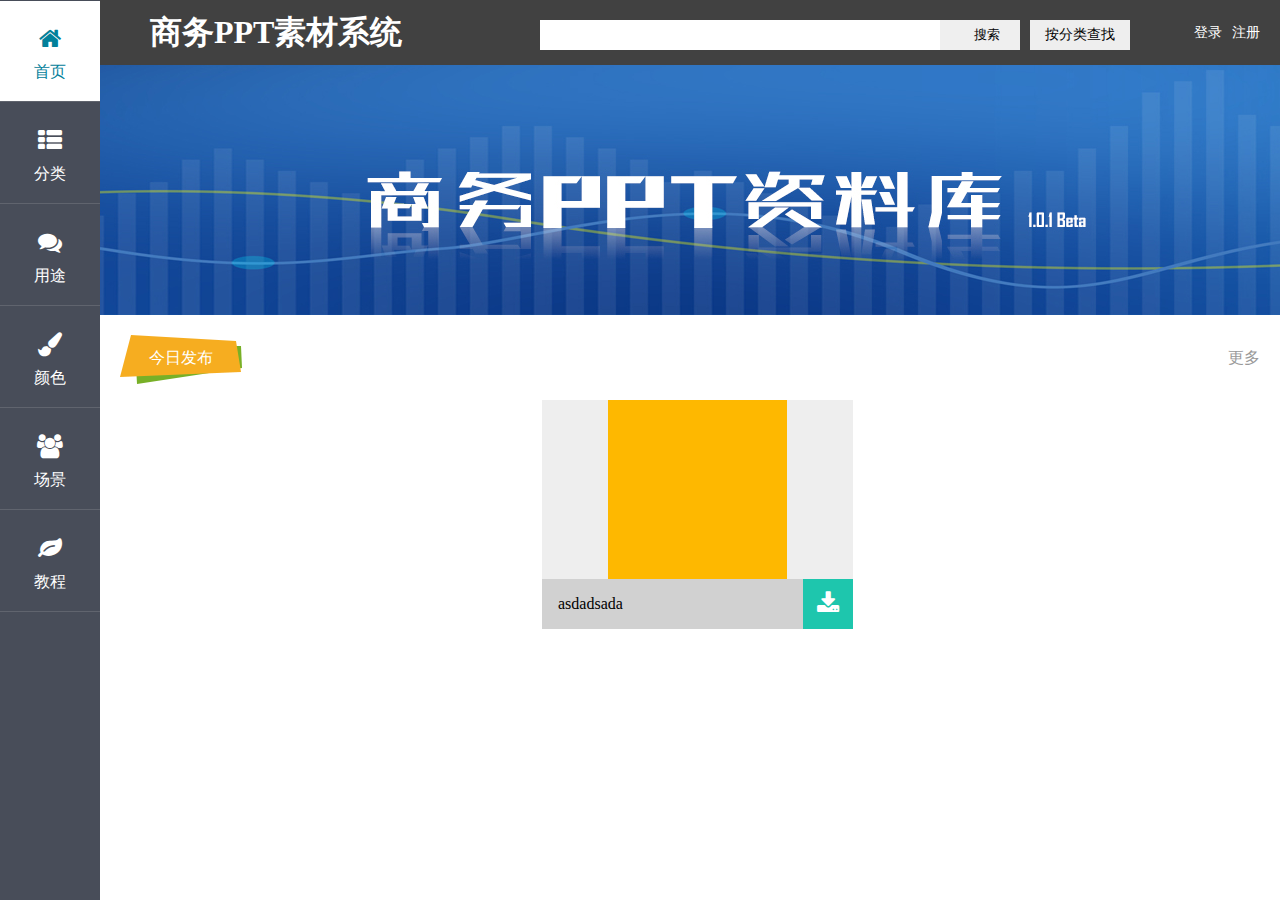
<file: WebRoot/myfiles/ppt/index.html>
<!doctype html>
<html>
<head>
<meta charset="utf-8">
<title>商务PPT素材系统</title>
<link rel="stylesheet" type="text/css" href="css/css.css">
<link rel="stylesheet" type="text/css" href="css/style.css">
<link rel="stylesheet" type="text/css" href="css/font-awesome.min.css">
<script src="js/jquery-1.11.3.min.js"></script>
<script src="js/huli.js"></script>
</head>

<body>
<div class="top">
  <h1 class="logo"><a href="#">商务PPT素材系统</a></h1>
  <div class="soft"><input type="text" class="soft_text"><input type="button" value="搜索" class="soft_bot"><a href="#">按分类查找</a></div>
    <div class="login"><a href="#">登录</a><a href="#">注册</a></div>
</div>
<div class="nav">
	<ul class="nav_1">
    	<li><a href="index.html"><i class="fa fa-home"></i><br>首页</a></li>
    	<li><a href="class.html"><i class="fa fa-th-list"></i><br>分类</a></li>
    	<li><a href="#"><i class="fa fa-comments"></i><br>用途</a>
        	<div class="subnav">
            	<div class="subnav_title">
                    <h2>用途</h2>
                    <p>这里是详细的介绍这里是详细的介绍这里是详是详细的介绍</p>
                </div>
                <ul>
                    <li><a href="#">adasdasdasd</a></li>
                    <li><a href="#">adasdasdasd</a></li>
                    <li><a href="#">adasdasdasd</a></li>
                    <li><a href="#">adasdasdasd</a></li>
                    <li><a href="#">adasdasdasd</a></li>
                    <li><a href="#">adasdasdasd</a></li>
                    <li><a href="#">adasdasdasd</a></li>
                    <li><a href="#">adasdasdasd</a></li>
                    <li><a href="#">adasdasdasd</a></li>
                </ul>
        	 </div>
        </li>
    	<li><a href="#"><i class="fa fa-paint-brush"></i><br>颜色</a>
        	<div class="subnav">
            	<div class="subnav_title">
                    <h2>颜色</h2>
                    <p>这里是详细的介绍这里是详细的介绍这里是详是详细的介绍</p>
                </div>
                <ul>
                    <li><a href="#">adasdasdasd</a></li>
                    <li><a href="#">adasdasdasd</a></li>
                    <li><a href="#">adasdasdasd</a></li>
                    <li><a href="#">adasdasdasd</a></li>
                    <li><a href="#">adasdasdasd</a></li>
                    <li><a href="#">adasdasdasd</a></li>
                    <li><a href="#">adasdasdasd</a></li>
                    <li><a href="#">adasdasdasd</a></li>
                    <li><a href="#">adasdasdasd</a></li>
                </ul>
        	</div>
        </li>
    	<li><a href="#"><i class="fa fa-users "></i><br>场景</a>
        	<div class="subnav">
            	<div class="subnav_title">
                    <h2>场景</h2>
                    <p>这里是详细的介绍这里是详细的介绍这里是详是详细的介绍</p>
                </div>
                <ul>
                    <li><a href="#">adasdasdasd</a></li>
                    <li><a href="#">adasdasdasd</a></li>
                    <li><a href="#">adasdasdasd</a></li>
                    <li><a href="#">adasdasdasd</a></li>
                    <li><a href="#">adasdasdasd</a></li>
                    <li><a href="#">adasdasdasd</a></li>
                    <li><a href="#">adasdasdasd</a></li>
                    <li><a href="#">adasdasdasd</a></li>
                    <li><a href="#">adasdasdasd</a></li>
                </ul>
        	</div>
        </li>
    	<li><a href="#"><i class="fa fa-leaf"></i><br>教程</a>
        	<div class="subnav">
            	<div class="subnav_title">
                    <h2>教程</h2>
                    <p>这里是详细的介绍这里是详细的介绍这里是详是详细的介绍</p>
                </div>
                <ul>
                    <li><a href="#">adasdasdasd</a></li>
                    <li><a href="#">adasdasdasd</a></li>
                    <li><a href="#">adasdasdasd</a></li>
                    <li><a href="#">adasdasdasd</a></li>
                    <li><a href="#">adasdasdasd</a></li>
                    <li><a href="#">adasdasdasd</a></li>
                    <li><a href="#">adasdasdasd</a></li>
                    <li><a href="#">adasdasdasd</a></li>
                    <li><a href="#">adasdasdasd</a></li>
                </ul>
        	</div>
        </li>
    </ul>
</div>
<div class="main">
    <div class="banner">
    </div>
	<div class="column">
    	<span class="column_title"><a href="index.html">今日发布</a></span><span class="column_more"><a href="index.html">更多</a></span>
    </div>
	<ul class="list">
    	<li>
            <img src="images/11.jpg"/>
            <a href="arc.html" class="list_title">asdadsada</a>
            <div class="list_icon list_down">
            	<ul>
                    <li><i class="fa fa-download"></i></li>
                    <li><a href="#">下载</a></li>
                </ul>
            </div>
        </li>
    	
    </ul>
</div>
</body>
</html>
</file>
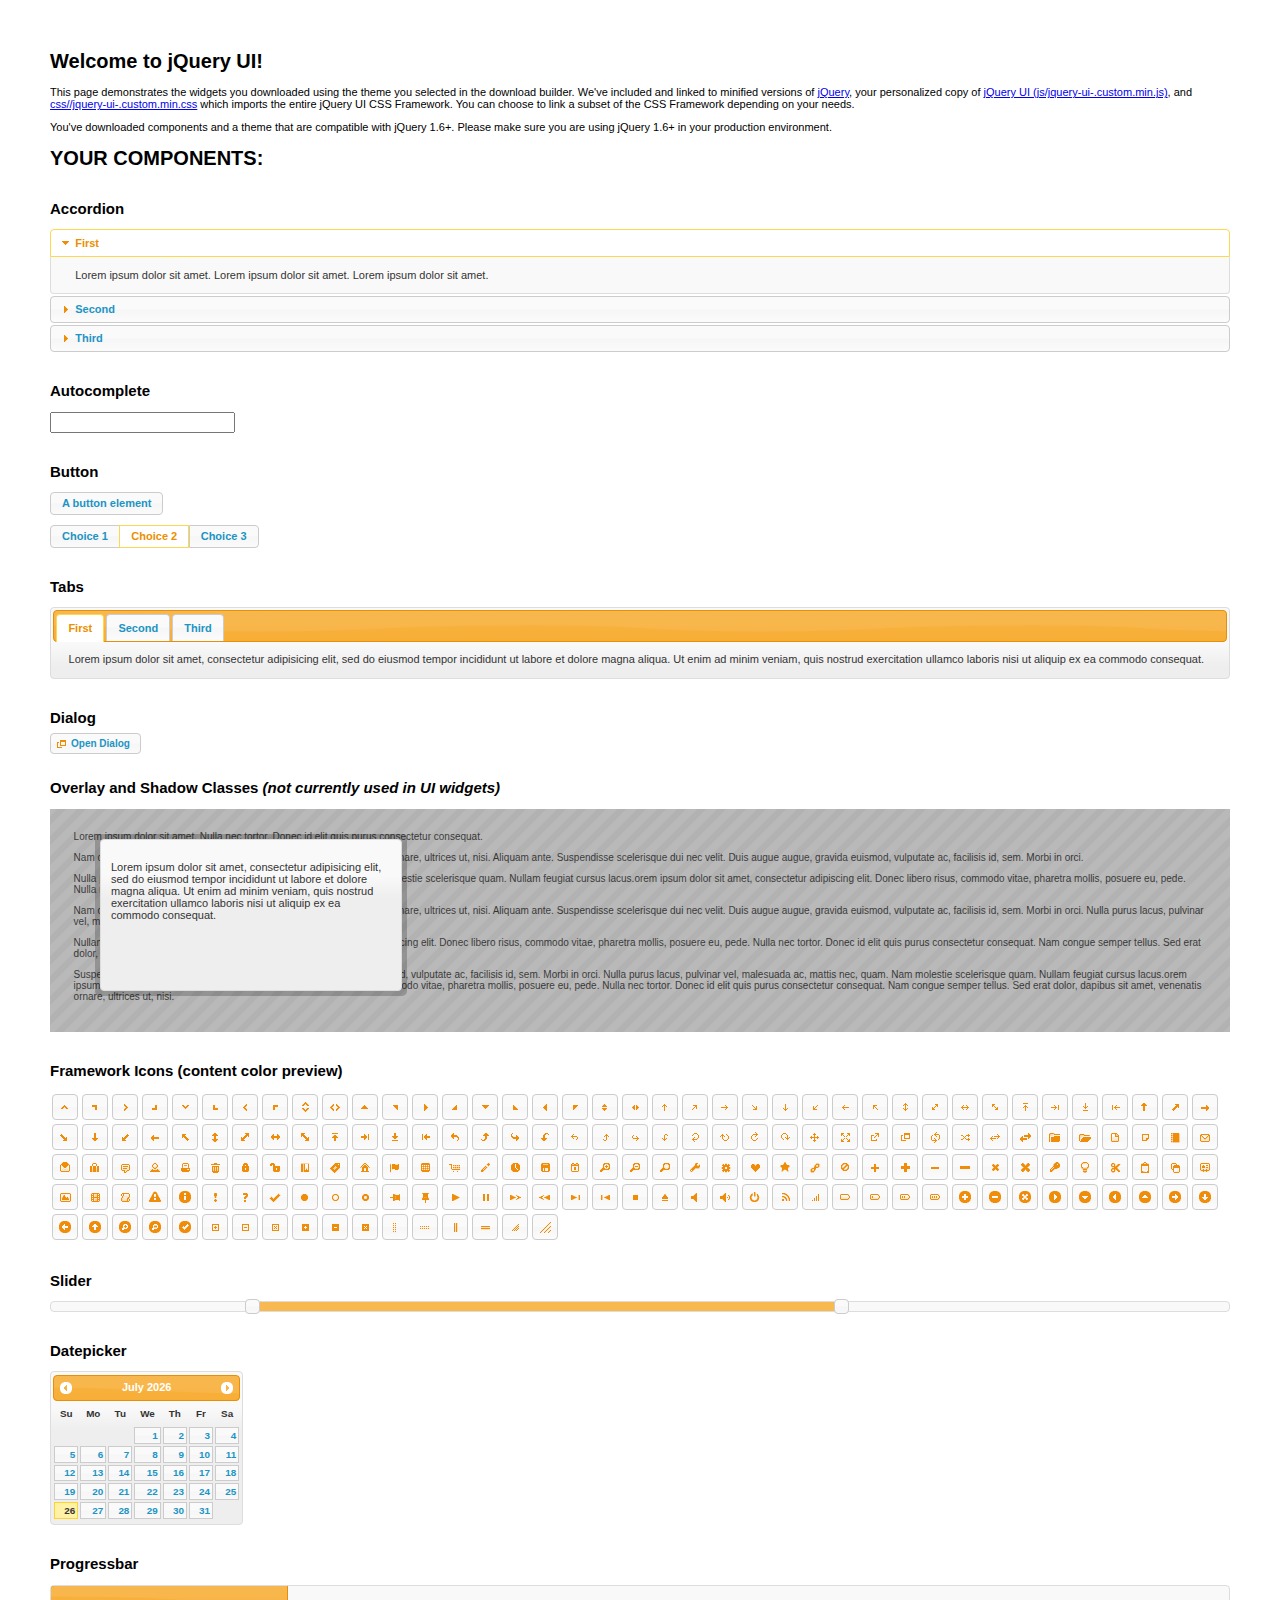
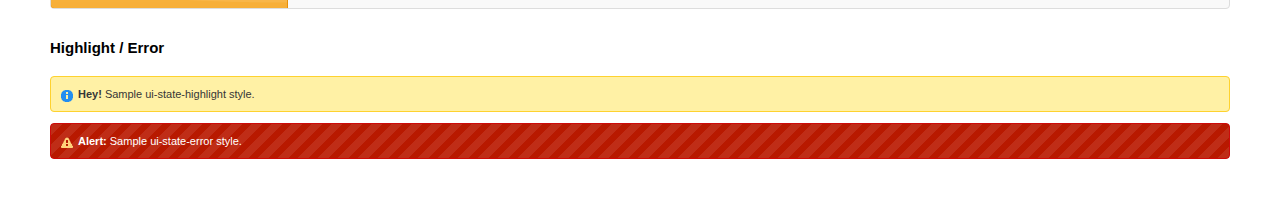
<file: WebRoot/myfiles/Plugin/jquery-ui-1.10.3.custom/index.html>
<!doctype html>
<html lang="us">
<head>
	<meta charset="utf-8">
	<title>jQuery UI Example Page</title>
	<link href="css/ui-lightness/jquery-ui-1.10.3.custom.css" rel="stylesheet">
	<script src="js/jquery-1.9.1.js"></script>
	<script src="js/jquery-ui-1.10.3.custom.js"></script>
	<script>
	$(function() {
		
		$( "#accordion" ).accordion();
		

		
		var availableTags = [
			"ActionScript",
			"AppleScript",
			"Asp",
			"BASIC",
			"C",
			"C++",
			"Clojure",
			"COBOL",
			"ColdFusion",
			"Erlang",
			"Fortran",
			"Groovy",
			"Haskell",
			"Java",
			"JavaScript",
			"Lisp",
			"Perl",
			"PHP",
			"Python",
			"Ruby",
			"Scala",
			"Scheme"
		];
		$( "#autocomplete" ).autocomplete({
			source: availableTags
		});
		

		
		$( "#button" ).button();
		$( "#radioset" ).buttonset();
		

		
		$( "#tabs" ).tabs();
		

		
		$( "#dialog" ).dialog({
			autoOpen: false,
			width: 400,
			buttons: [
				{
					text: "Ok",
					click: function() {
						$( this ).dialog( "close" );
					}
				},
				{
					text: "Cancel",
					click: function() {
						$( this ).dialog( "close" );
					}
				}
			]
		});

		// Link to open the dialog
		$( "#dialog-link" ).click(function( event ) {
			$( "#dialog" ).dialog( "open" );
			event.preventDefault();
		});
		

		
		$( "#datepicker" ).datepicker({
			inline: true
		});
		

		
		$( "#slider" ).slider({
			range: true,
			values: [ 17, 67 ]
		});
		

		
		$( "#progressbar" ).progressbar({
			value: 20
		});
		

		// Hover states on the static widgets
		$( "#dialog-link, #icons li" ).hover(
			function() {
				$( this ).addClass( "ui-state-hover" );
			},
			function() {
				$( this ).removeClass( "ui-state-hover" );
			}
		);
	});
	</script>
	<style>
	body{
		font: 62.5% "Trebuchet MS", sans-serif;
		margin: 50px;
	}
	.demoHeaders {
		margin-top: 2em;
	}
	#dialog-link {
		padding: .4em 1em .4em 20px;
		text-decoration: none;
		position: relative;
	}
	#dialog-link span.ui-icon {
		margin: 0 5px 0 0;
		position: absolute;
		left: .2em;
		top: 50%;
		margin-top: -8px;
	}
	#icons {
		margin: 0;
		padding: 0;
	}
	#icons li {
		margin: 2px;
		position: relative;
		padding: 4px 0;
		cursor: pointer;
		float: left;
		list-style: none;
	}
	#icons span.ui-icon {
		float: left;
		margin: 0 4px;
	}
	.fakewindowcontain .ui-widget-overlay {
		position: absolute;
	}
	</style>
</head>
<body>

<h1>Welcome to jQuery UI!</h1>

<div class="ui-widget">
	<p>This page demonstrates the widgets you downloaded using the theme you selected in the download builder. We've included and linked to minified versions of <a href="js/jquery-1.9.1.js">jQuery</a>, your personalized copy of <a href="js/jquery-ui-.custom.min.js">jQuery UI (js/jquery-ui-.custom.min.js)</a>, and <a href="css//jquery-ui-.custom.min.css">css//jquery-ui-.custom.min.css</a> which imports the entire jQuery UI CSS Framework. You can choose to link a subset of the CSS Framework depending on your needs. </p>
	<p>You've downloaded components and a theme that are compatible with jQuery 1.6+. Please make sure you are using jQuery 1.6+ in your production environment.</p>
</div>

<h1>YOUR COMPONENTS:</h1>


<!-- Accordion -->
<h2 class="demoHeaders">Accordion</h2>
<div id="accordion">
	<h3>First</h3>
	<div>Lorem ipsum dolor sit amet. Lorem ipsum dolor sit amet. Lorem ipsum dolor sit amet.</div>
	<h3>Second</h3>
	<div>Phasellus mattis tincidunt nibh.</div>
	<h3>Third</h3>
	<div>Nam dui erat, auctor a, dignissim quis.</div>
</div>



<!-- Autocomplete -->
<h2 class="demoHeaders">Autocomplete</h2>
<div>
	<input id="autocomplete" title="type &quot;a&quot;">
</div>



<!-- Button -->
<h2 class="demoHeaders">Button</h2>
<button id="button">A button element</button>
<form style="margin-top: 1em;">
	<div id="radioset">
		<input type="radio" id="radio1" name="radio"><label for="radio1">Choice 1</label>
		<input type="radio" id="radio2" name="radio" checked="checked"><label for="radio2">Choice 2</label>
		<input type="radio" id="radio3" name="radio"><label for="radio3">Choice 3</label>
	</div>
</form>



<!-- Tabs -->
<h2 class="demoHeaders">Tabs</h2>
<div id="tabs">
	<ul>
		<li><a href="#tabs-1">First</a></li>
		<li><a href="#tabs-2">Second</a></li>
		<li><a href="#tabs-3">Third</a></li>
	</ul>
	<div id="tabs-1">Lorem ipsum dolor sit amet, consectetur adipisicing elit, sed do eiusmod tempor incididunt ut labore et dolore magna aliqua. Ut enim ad minim veniam, quis nostrud exercitation ullamco laboris nisi ut aliquip ex ea commodo consequat.</div>
	<div id="tabs-2">Phasellus mattis tincidunt nibh. Cras orci urna, blandit id, pretium vel, aliquet ornare, felis. Maecenas scelerisque sem non nisl. Fusce sed lorem in enim dictum bibendum.</div>
	<div id="tabs-3">Nam dui erat, auctor a, dignissim quis, sollicitudin eu, felis. Pellentesque nisi urna, interdum eget, sagittis et, consequat vestibulum, lacus. Mauris porttitor ullamcorper augue.</div>
</div>



<!-- Dialog NOTE: Dialog is not generated by UI in this demo so it can be visually styled in themeroller-->
<h2 class="demoHeaders">Dialog</h2>
<p><a href="#" id="dialog-link" class="ui-state-default ui-corner-all"><span class="ui-icon ui-icon-newwin"></span>Open Dialog</a></p>

<h2 class="demoHeaders">Overlay and Shadow Classes <em>(not currently used in UI widgets)</em></h2>
<div style="position: relative; width: 96%; height: 200px; padding:1% 2%; overflow:hidden;" class="fakewindowcontain">
	<p>Lorem ipsum dolor sit amet,  Nulla nec tortor. Donec id elit quis purus consectetur consequat. </p><p>Nam congue semper tellus. Sed erat dolor, dapibus sit amet, venenatis ornare, ultrices ut, nisi. Aliquam ante. Suspendisse scelerisque dui nec velit. Duis augue augue, gravida euismod, vulputate ac, facilisis id, sem. Morbi in orci. </p><p>Nulla purus lacus, pulvinar vel, malesuada ac, mattis nec, quam. Nam molestie scelerisque quam. Nullam feugiat cursus lacus.orem ipsum dolor sit amet, consectetur adipiscing elit. Donec libero risus, commodo vitae, pharetra mollis, posuere eu, pede. Nulla nec tortor. Donec id elit quis purus consectetur consequat. </p><p>Nam congue semper tellus. Sed erat dolor, dapibus sit amet, venenatis ornare, ultrices ut, nisi. Aliquam ante. Suspendisse scelerisque dui nec velit. Duis augue augue, gravida euismod, vulputate ac, facilisis id, sem. Morbi in orci. Nulla purus lacus, pulvinar vel, malesuada ac, mattis nec, quam. Nam molestie scelerisque quam. </p><p>Nullam feugiat cursus lacus.orem ipsum dolor sit amet, consectetur adipiscing elit. Donec libero risus, commodo vitae, pharetra mollis, posuere eu, pede. Nulla nec tortor. Donec id elit quis purus consectetur consequat. Nam congue semper tellus. Sed erat dolor, dapibus sit amet, venenatis ornare, ultrices ut, nisi. Aliquam ante. </p><p>Suspendisse scelerisque dui nec velit. Duis augue augue, gravida euismod, vulputate ac, facilisis id, sem. Morbi in orci. Nulla purus lacus, pulvinar vel, malesuada ac, mattis nec, quam. Nam molestie scelerisque quam. Nullam feugiat cursus lacus.orem ipsum dolor sit amet, consectetur adipiscing elit. Donec libero risus, commodo vitae, pharetra mollis, posuere eu, pede. Nulla nec tortor. Donec id elit quis purus consectetur consequat. Nam congue semper tellus. Sed erat dolor, dapibus sit amet, venenatis ornare, ultrices ut, nisi. </p>

	<!-- ui-dialog -->
	<div class="ui-overlay"><div class="ui-widget-overlay"></div><div class="ui-widget-shadow ui-corner-all" style="width: 302px; height: 152px; position: absolute; left: 50px; top: 30px;"></div></div>
	<div style="position: absolute; width: 280px; height: 130px;left: 50px; top: 30px; padding: 10px;" class="ui-widget ui-widget-content ui-corner-all">
		<div class="ui-dialog-content ui-widget-content" style="background: none; border: 0;">
			<p>Lorem ipsum dolor sit amet, consectetur adipisicing elit, sed do eiusmod tempor incididunt ut labore et dolore magna aliqua. Ut enim ad minim veniam, quis nostrud exercitation ullamco laboris nisi ut aliquip ex ea commodo consequat.</p>
		</div>
	</div>

</div>

<!-- ui-dialog -->
<div id="dialog" title="Dialog Title">
	<p>Lorem ipsum dolor sit amet, consectetur adipisicing elit, sed do eiusmod tempor incididunt ut labore et dolore magna aliqua. Ut enim ad minim veniam, quis nostrud exercitation ullamco laboris nisi ut aliquip ex ea commodo consequat.</p>
</div>



<h2 class="demoHeaders">Framework Icons (content color preview)</h2>
<ul id="icons" class="ui-widget ui-helper-clearfix">
	<li class="ui-state-default ui-corner-all" title=".ui-icon-carat-1-n"><span class="ui-icon ui-icon-carat-1-n"></span></li>
	<li class="ui-state-default ui-corner-all" title=".ui-icon-carat-1-ne"><span class="ui-icon ui-icon-carat-1-ne"></span></li>
	<li class="ui-state-default ui-corner-all" title=".ui-icon-carat-1-e"><span class="ui-icon ui-icon-carat-1-e"></span></li>
	<li class="ui-state-default ui-corner-all" title=".ui-icon-carat-1-se"><span class="ui-icon ui-icon-carat-1-se"></span></li>
	<li class="ui-state-default ui-corner-all" title=".ui-icon-carat-1-s"><span class="ui-icon ui-icon-carat-1-s"></span></li>
	<li class="ui-state-default ui-corner-all" title=".ui-icon-carat-1-sw"><span class="ui-icon ui-icon-carat-1-sw"></span></li>
	<li class="ui-state-default ui-corner-all" title=".ui-icon-carat-1-w"><span class="ui-icon ui-icon-carat-1-w"></span></li>
	<li class="ui-state-default ui-corner-all" title=".ui-icon-carat-1-nw"><span class="ui-icon ui-icon-carat-1-nw"></span></li>
	<li class="ui-state-default ui-corner-all" title=".ui-icon-carat-2-n-s"><span class="ui-icon ui-icon-carat-2-n-s"></span></li>
	<li class="ui-state-default ui-corner-all" title=".ui-icon-carat-2-e-w"><span class="ui-icon ui-icon-carat-2-e-w"></span></li>
	<li class="ui-state-default ui-corner-all" title=".ui-icon-triangle-1-n"><span class="ui-icon ui-icon-triangle-1-n"></span></li>
	<li class="ui-state-default ui-corner-all" title=".ui-icon-triangle-1-ne"><span class="ui-icon ui-icon-triangle-1-ne"></span></li>
	<li class="ui-state-default ui-corner-all" title=".ui-icon-triangle-1-e"><span class="ui-icon ui-icon-triangle-1-e"></span></li>
	<li class="ui-state-default ui-corner-all" title=".ui-icon-triangle-1-se"><span class="ui-icon ui-icon-triangle-1-se"></span></li>
	<li class="ui-state-default ui-corner-all" title=".ui-icon-triangle-1-s"><span class="ui-icon ui-icon-triangle-1-s"></span></li>
	<li class="ui-state-default ui-corner-all" title=".ui-icon-triangle-1-sw"><span class="ui-icon ui-icon-triangle-1-sw"></span></li>
	<li class="ui-state-default ui-corner-all" title=".ui-icon-triangle-1-w"><span class="ui-icon ui-icon-triangle-1-w"></span></li>
	<li class="ui-state-default ui-corner-all" title=".ui-icon-triangle-1-nw"><span class="ui-icon ui-icon-triangle-1-nw"></span></li>
	<li class="ui-state-default ui-corner-all" title=".ui-icon-triangle-2-n-s"><span class="ui-icon ui-icon-triangle-2-n-s"></span></li>
	<li class="ui-state-default ui-corner-all" title=".ui-icon-triangle-2-e-w"><span class="ui-icon ui-icon-triangle-2-e-w"></span></li>
	<li class="ui-state-default ui-corner-all" title=".ui-icon-arrow-1-n"><span class="ui-icon ui-icon-arrow-1-n"></span></li>
	<li class="ui-state-default ui-corner-all" title=".ui-icon-arrow-1-ne"><span class="ui-icon ui-icon-arrow-1-ne"></span></li>
	<li class="ui-state-default ui-corner-all" title=".ui-icon-arrow-1-e"><span class="ui-icon ui-icon-arrow-1-e"></span></li>
	<li class="ui-state-default ui-corner-all" title=".ui-icon-arrow-1-se"><span class="ui-icon ui-icon-arrow-1-se"></span></li>
	<li class="ui-state-default ui-corner-all" title=".ui-icon-arrow-1-s"><span class="ui-icon ui-icon-arrow-1-s"></span></li>
	<li class="ui-state-default ui-corner-all" title=".ui-icon-arrow-1-sw"><span class="ui-icon ui-icon-arrow-1-sw"></span></li>
	<li class="ui-state-default ui-corner-all" title=".ui-icon-arrow-1-w"><span class="ui-icon ui-icon-arrow-1-w"></span></li>
	<li class="ui-state-default ui-corner-all" title=".ui-icon-arrow-1-nw"><span class="ui-icon ui-icon-arrow-1-nw"></span></li>
	<li class="ui-state-default ui-corner-all" title=".ui-icon-arrow-2-n-s"><span class="ui-icon ui-icon-arrow-2-n-s"></span></li>
	<li class="ui-state-default ui-corner-all" title=".ui-icon-arrow-2-ne-sw"><span class="ui-icon ui-icon-arrow-2-ne-sw"></span></li>
	<li class="ui-state-default ui-corner-all" title=".ui-icon-arrow-2-e-w"><span class="ui-icon ui-icon-arrow-2-e-w"></span></li>
	<li class="ui-state-default ui-corner-all" title=".ui-icon-arrow-2-se-nw"><span class="ui-icon ui-icon-arrow-2-se-nw"></span></li>
	<li class="ui-state-default ui-corner-all" title=".ui-icon-arrowstop-1-n"><span class="ui-icon ui-icon-arrowstop-1-n"></span></li>
	<li class="ui-state-default ui-corner-all" title=".ui-icon-arrowstop-1-e"><span class="ui-icon ui-icon-arrowstop-1-e"></span></li>
	<li class="ui-state-default ui-corner-all" title=".ui-icon-arrowstop-1-s"><span class="ui-icon ui-icon-arrowstop-1-s"></span></li>
	<li class="ui-state-default ui-corner-all" title=".ui-icon-arrowstop-1-w"><span class="ui-icon ui-icon-arrowstop-1-w"></span></li>
	<li class="ui-state-default ui-corner-all" title=".ui-icon-arrowthick-1-n"><span class="ui-icon ui-icon-arrowthick-1-n"></span></li>
	<li class="ui-state-default ui-corner-all" title=".ui-icon-arrowthick-1-ne"><span class="ui-icon ui-icon-arrowthick-1-ne"></span></li>
	<li class="ui-state-default ui-corner-all" title=".ui-icon-arrowthick-1-e"><span class="ui-icon ui-icon-arrowthick-1-e"></span></li>
	<li class="ui-state-default ui-corner-all" title=".ui-icon-arrowthick-1-se"><span class="ui-icon ui-icon-arrowthick-1-se"></span></li>
	<li class="ui-state-default ui-corner-all" title=".ui-icon-arrowthick-1-s"><span class="ui-icon ui-icon-arrowthick-1-s"></span></li>
	<li class="ui-state-default ui-corner-all" title=".ui-icon-arrowthick-1-sw"><span class="ui-icon ui-icon-arrowthick-1-sw"></span></li>
	<li class="ui-state-default ui-corner-all" title=".ui-icon-arrowthick-1-w"><span class="ui-icon ui-icon-arrowthick-1-w"></span></li>
	<li class="ui-state-default ui-corner-all" title=".ui-icon-arrowthick-1-nw"><span class="ui-icon ui-icon-arrowthick-1-nw"></span></li>
	<li class="ui-state-default ui-corner-all" title=".ui-icon-arrowthick-2-n-s"><span class="ui-icon ui-icon-arrowthick-2-n-s"></span></li>
	<li class="ui-state-default ui-corner-all" title=".ui-icon-arrowthick-2-ne-sw"><span class="ui-icon ui-icon-arrowthick-2-ne-sw"></span></li>
	<li class="ui-state-default ui-corner-all" title=".ui-icon-arrowthick-2-e-w"><span class="ui-icon ui-icon-arrowthick-2-e-w"></span></li>
	<li class="ui-state-default ui-corner-all" title=".ui-icon-arrowthick-2-se-nw"><span class="ui-icon ui-icon-arrowthick-2-se-nw"></span></li>
	<li class="ui-state-default ui-corner-all" title=".ui-icon-arrowthickstop-1-n"><span class="ui-icon ui-icon-arrowthickstop-1-n"></span></li>
	<li class="ui-state-default ui-corner-all" title=".ui-icon-arrowthickstop-1-e"><span class="ui-icon ui-icon-arrowthickstop-1-e"></span></li>
	<li class="ui-state-default ui-corner-all" title=".ui-icon-arrowthickstop-1-s"><span class="ui-icon ui-icon-arrowthickstop-1-s"></span></li>
	<li class="ui-state-default ui-corner-all" title=".ui-icon-arrowthickstop-1-w"><span class="ui-icon ui-icon-arrowthickstop-1-w"></span></li>
	<li class="ui-state-default ui-corner-all" title=".ui-icon-arrowreturnthick-1-w"><span class="ui-icon ui-icon-arrowreturnthick-1-w"></span></li>
	<li class="ui-state-default ui-corner-all" title=".ui-icon-arrowreturnthick-1-n"><span class="ui-icon ui-icon-arrowreturnthick-1-n"></span></li>
	<li class="ui-state-default ui-corner-all" title=".ui-icon-arrowreturnthick-1-e"><span class="ui-icon ui-icon-arrowreturnthick-1-e"></span></li>
	<li class="ui-state-default ui-corner-all" title=".ui-icon-arrowreturnthick-1-s"><span class="ui-icon ui-icon-arrowreturnthick-1-s"></span></li>
	<li class="ui-state-default ui-corner-all" title=".ui-icon-arrowreturn-1-w"><span class="ui-icon ui-icon-arrowreturn-1-w"></span></li>
	<li class="ui-state-default ui-corner-all" title=".ui-icon-arrowreturn-1-n"><span class="ui-icon ui-icon-arrowreturn-1-n"></span></li>
	<li class="ui-state-default ui-corner-all" title=".ui-icon-arrowreturn-1-e"><span class="ui-icon ui-icon-arrowreturn-1-e"></span></li>
	<li class="ui-state-default ui-corner-all" title=".ui-icon-arrowreturn-1-s"><span class="ui-icon ui-icon-arrowreturn-1-s"></span></li>
	<li class="ui-state-default ui-corner-all" title=".ui-icon-arrowrefresh-1-w"><span class="ui-icon ui-icon-arrowrefresh-1-w"></span></li>
	<li class="ui-state-default ui-corner-all" title=".ui-icon-arrowrefresh-1-n"><span class="ui-icon ui-icon-arrowrefresh-1-n"></span></li>
	<li class="ui-state-default ui-corner-all" title=".ui-icon-arrowrefresh-1-e"><span class="ui-icon ui-icon-arrowrefresh-1-e"></span></li>
	<li class="ui-state-default ui-corner-all" title=".ui-icon-arrowrefresh-1-s"><span class="ui-icon ui-icon-arrowrefresh-1-s"></span></li>
	<li class="ui-state-default ui-corner-all" title=".ui-icon-arrow-4"><span class="ui-icon ui-icon-arrow-4"></span></li>
	<li class="ui-state-default ui-corner-all" title=".ui-icon-arrow-4-diag"><span class="ui-icon ui-icon-arrow-4-diag"></span></li>
	<li class="ui-state-default ui-corner-all" title=".ui-icon-extlink"><span class="ui-icon ui-icon-extlink"></span></li>
	<li class="ui-state-default ui-corner-all" title=".ui-icon-newwin"><span class="ui-icon ui-icon-newwin"></span></li>
	<li class="ui-state-default ui-corner-all" title=".ui-icon-refresh"><span class="ui-icon ui-icon-refresh"></span></li>
	<li class="ui-state-default ui-corner-all" title=".ui-icon-shuffle"><span class="ui-icon ui-icon-shuffle"></span></li>
	<li class="ui-state-default ui-corner-all" title=".ui-icon-transfer-e-w"><span class="ui-icon ui-icon-transfer-e-w"></span></li>
	<li class="ui-state-default ui-corner-all" title=".ui-icon-transferthick-e-w"><span class="ui-icon ui-icon-transferthick-e-w"></span></li>
	<li class="ui-state-default ui-corner-all" title=".ui-icon-folder-collapsed"><span class="ui-icon ui-icon-folder-collapsed"></span></li>
	<li class="ui-state-default ui-corner-all" title=".ui-icon-folder-open"><span class="ui-icon ui-icon-folder-open"></span></li>
	<li class="ui-state-default ui-corner-all" title=".ui-icon-document"><span class="ui-icon ui-icon-document"></span></li>
	<li class="ui-state-default ui-corner-all" title=".ui-icon-document-b"><span class="ui-icon ui-icon-document-b"></span></li>
	<li class="ui-state-default ui-corner-all" title=".ui-icon-note"><span class="ui-icon ui-icon-note"></span></li>
	<li class="ui-state-default ui-corner-all" title=".ui-icon-mail-closed"><span class="ui-icon ui-icon-mail-closed"></span></li>
	<li class="ui-state-default ui-corner-all" title=".ui-icon-mail-open"><span class="ui-icon ui-icon-mail-open"></span></li>
	<li class="ui-state-default ui-corner-all" title=".ui-icon-suitcase"><span class="ui-icon ui-icon-suitcase"></span></li>
	<li class="ui-state-default ui-corner-all" title=".ui-icon-comment"><span class="ui-icon ui-icon-comment"></span></li>
	<li class="ui-state-default ui-corner-all" title=".ui-icon-person"><span class="ui-icon ui-icon-person"></span></li>
	<li class="ui-state-default ui-corner-all" title=".ui-icon-print"><span class="ui-icon ui-icon-print"></span></li>
	<li class="ui-state-default ui-corner-all" title=".ui-icon-trash"><span class="ui-icon ui-icon-trash"></span></li>
	<li class="ui-state-default ui-corner-all" title=".ui-icon-locked"><span class="ui-icon ui-icon-locked"></span></li>
	<li class="ui-state-default ui-corner-all" title=".ui-icon-unlocked"><span class="ui-icon ui-icon-unlocked"></span></li>
	<li class="ui-state-default ui-corner-all" title=".ui-icon-bookmark"><span class="ui-icon ui-icon-bookmark"></span></li>
	<li class="ui-state-default ui-corner-all" title=".ui-icon-tag"><span class="ui-icon ui-icon-tag"></span></li>
	<li class="ui-state-default ui-corner-all" title=".ui-icon-home"><span class="ui-icon ui-icon-home"></span></li>
	<li class="ui-state-default ui-corner-all" title=".ui-icon-flag"><span class="ui-icon ui-icon-flag"></span></li>
	<li class="ui-state-default ui-corner-all" title=".ui-icon-calculator"><span class="ui-icon ui-icon-calculator"></span></li>
	<li class="ui-state-default ui-corner-all" title=".ui-icon-cart"><span class="ui-icon ui-icon-cart"></span></li>
	<li class="ui-state-default ui-corner-all" title=".ui-icon-pencil"><span class="ui-icon ui-icon-pencil"></span></li>
	<li class="ui-state-default ui-corner-all" title=".ui-icon-clock"><span class="ui-icon ui-icon-clock"></span></li>
	<li class="ui-state-default ui-corner-all" title=".ui-icon-disk"><span class="ui-icon ui-icon-disk"></span></li>
	<li class="ui-state-default ui-corner-all" title=".ui-icon-calendar"><span class="ui-icon ui-icon-calendar"></span></li>
	<li class="ui-state-default ui-corner-all" title=".ui-icon-zoomin"><span class="ui-icon ui-icon-zoomin"></span></li>
	<li class="ui-state-default ui-corner-all" title=".ui-icon-zoomout"><span class="ui-icon ui-icon-zoomout"></span></li>
	<li class="ui-state-default ui-corner-all" title=".ui-icon-search"><span class="ui-icon ui-icon-search"></span></li>
	<li class="ui-state-default ui-corner-all" title=".ui-icon-wrench"><span class="ui-icon ui-icon-wrench"></span></li>
	<li class="ui-state-default ui-corner-all" title=".ui-icon-gear"><span class="ui-icon ui-icon-gear"></span></li>
	<li class="ui-state-default ui-corner-all" title=".ui-icon-heart"><span class="ui-icon ui-icon-heart"></span></li>
	<li class="ui-state-default ui-corner-all" title=".ui-icon-star"><span class="ui-icon ui-icon-star"></span></li>
	<li class="ui-state-default ui-corner-all" title=".ui-icon-link"><span class="ui-icon ui-icon-link"></span></li>
	<li class="ui-state-default ui-corner-all" title=".ui-icon-cancel"><span class="ui-icon ui-icon-cancel"></span></li>
	<li class="ui-state-default ui-corner-all" title=".ui-icon-plus"><span class="ui-icon ui-icon-plus"></span></li>
	<li class="ui-state-default ui-corner-all" title=".ui-icon-plusthick"><span class="ui-icon ui-icon-plusthick"></span></li>
	<li class="ui-state-default ui-corner-all" title=".ui-icon-minus"><span class="ui-icon ui-icon-minus"></span></li>
	<li class="ui-state-default ui-corner-all" title=".ui-icon-minusthick"><span class="ui-icon ui-icon-minusthick"></span></li>
	<li class="ui-state-default ui-corner-all" title=".ui-icon-close"><span class="ui-icon ui-icon-close"></span></li>
	<li class="ui-state-default ui-corner-all" title=".ui-icon-closethick"><span class="ui-icon ui-icon-closethick"></span></li>
	<li class="ui-state-default ui-corner-all" title=".ui-icon-key"><span class="ui-icon ui-icon-key"></span></li>
	<li class="ui-state-default ui-corner-all" title=".ui-icon-lightbulb"><span class="ui-icon ui-icon-lightbulb"></span></li>
	<li class="ui-state-default ui-corner-all" title=".ui-icon-scissors"><span class="ui-icon ui-icon-scissors"></span></li>
	<li class="ui-state-default ui-corner-all" title=".ui-icon-clipboard"><span class="ui-icon ui-icon-clipboard"></span></li>
	<li class="ui-state-default ui-corner-all" title=".ui-icon-copy"><span class="ui-icon ui-icon-copy"></span></li>
	<li class="ui-state-default ui-corner-all" title=".ui-icon-contact"><span class="ui-icon ui-icon-contact"></span></li>
	<li class="ui-state-default ui-corner-all" title=".ui-icon-image"><span class="ui-icon ui-icon-image"></span></li>
	<li class="ui-state-default ui-corner-all" title=".ui-icon-video"><span class="ui-icon ui-icon-video"></span></li>
	<li class="ui-state-default ui-corner-all" title=".ui-icon-script"><span class="ui-icon ui-icon-script"></span></li>
	<li class="ui-state-default ui-corner-all" title=".ui-icon-alert"><span class="ui-icon ui-icon-alert"></span></li>
	<li class="ui-state-default ui-corner-all" title=".ui-icon-info"><span class="ui-icon ui-icon-info"></span></li>
	<li class="ui-state-default ui-corner-all" title=".ui-icon-notice"><span class="ui-icon ui-icon-notice"></span></li>
	<li class="ui-state-default ui-corner-all" title=".ui-icon-help"><span class="ui-icon ui-icon-help"></span></li>
	<li class="ui-state-default ui-corner-all" title=".ui-icon-check"><span class="ui-icon ui-icon-check"></span></li>
	<li class="ui-state-default ui-corner-all" title=".ui-icon-bullet"><span class="ui-icon ui-icon-bullet"></span></li>
	<li class="ui-state-default ui-corner-all" title=".ui-icon-radio-off"><span class="ui-icon ui-icon-radio-off"></span></li>
	<li class="ui-state-default ui-corner-all" title=".ui-icon-radio-on"><span class="ui-icon ui-icon-radio-on"></span></li>
	<li class="ui-state-default ui-corner-all" title=".ui-icon-pin-w"><span class="ui-icon ui-icon-pin-w"></span></li>
	<li class="ui-state-default ui-corner-all" title=".ui-icon-pin-s"><span class="ui-icon ui-icon-pin-s"></span></li>
	<li class="ui-state-default ui-corner-all" title=".ui-icon-play"><span class="ui-icon ui-icon-play"></span></li>
	<li class="ui-state-default ui-corner-all" title=".ui-icon-pause"><span class="ui-icon ui-icon-pause"></span></li>
	<li class="ui-state-default ui-corner-all" title=".ui-icon-seek-next"><span class="ui-icon ui-icon-seek-next"></span></li>
	<li class="ui-state-default ui-corner-all" title=".ui-icon-seek-prev"><span class="ui-icon ui-icon-seek-prev"></span></li>
	<li class="ui-state-default ui-corner-all" title=".ui-icon-seek-end"><span class="ui-icon ui-icon-seek-end"></span></li>
	<li class="ui-state-default ui-corner-all" title=".ui-icon-seek-first"><span class="ui-icon ui-icon-seek-first"></span></li>
	<li class="ui-state-default ui-corner-all" title=".ui-icon-stop"><span class="ui-icon ui-icon-stop"></span></li>
	<li class="ui-state-default ui-corner-all" title=".ui-icon-eject"><span class="ui-icon ui-icon-eject"></span></li>
	<li class="ui-state-default ui-corner-all" title=".ui-icon-volume-off"><span class="ui-icon ui-icon-volume-off"></span></li>
	<li class="ui-state-default ui-corner-all" title=".ui-icon-volume-on"><span class="ui-icon ui-icon-volume-on"></span></li>
	<li class="ui-state-default ui-corner-all" title=".ui-icon-power"><span class="ui-icon ui-icon-power"></span></li>
	<li class="ui-state-default ui-corner-all" title=".ui-icon-signal-diag"><span class="ui-icon ui-icon-signal-diag"></span></li>
	<li class="ui-state-default ui-corner-all" title=".ui-icon-signal"><span class="ui-icon ui-icon-signal"></span></li>
	<li class="ui-state-default ui-corner-all" title=".ui-icon-battery-0"><span class="ui-icon ui-icon-battery-0"></span></li>
	<li class="ui-state-default ui-corner-all" title=".ui-icon-battery-1"><span class="ui-icon ui-icon-battery-1"></span></li>
	<li class="ui-state-default ui-corner-all" title=".ui-icon-battery-2"><span class="ui-icon ui-icon-battery-2"></span></li>
	<li class="ui-state-default ui-corner-all" title=".ui-icon-battery-3"><span class="ui-icon ui-icon-battery-3"></span></li>
	<li class="ui-state-default ui-corner-all" title=".ui-icon-circle-plus"><span class="ui-icon ui-icon-circle-plus"></span></li>
	<li class="ui-state-default ui-corner-all" title=".ui-icon-circle-minus"><span class="ui-icon ui-icon-circle-minus"></span></li>
	<li class="ui-state-default ui-corner-all" title=".ui-icon-circle-close"><span class="ui-icon ui-icon-circle-close"></span></li>
	<li class="ui-state-default ui-corner-all" title=".ui-icon-circle-triangle-e"><span class="ui-icon ui-icon-circle-triangle-e"></span></li>
	<li class="ui-state-default ui-corner-all" title=".ui-icon-circle-triangle-s"><span class="ui-icon ui-icon-circle-triangle-s"></span></li>
	<li class="ui-state-default ui-corner-all" title=".ui-icon-circle-triangle-w"><span class="ui-icon ui-icon-circle-triangle-w"></span></li>
	<li class="ui-state-default ui-corner-all" title=".ui-icon-circle-triangle-n"><span class="ui-icon ui-icon-circle-triangle-n"></span></li>
	<li class="ui-state-default ui-corner-all" title=".ui-icon-circle-arrow-e"><span class="ui-icon ui-icon-circle-arrow-e"></span></li>
	<li class="ui-state-default ui-corner-all" title=".ui-icon-circle-arrow-s"><span class="ui-icon ui-icon-circle-arrow-s"></span></li>
	<li class="ui-state-default ui-corner-all" title=".ui-icon-circle-arrow-w"><span class="ui-icon ui-icon-circle-arrow-w"></span></li>
	<li class="ui-state-default ui-corner-all" title=".ui-icon-circle-arrow-n"><span class="ui-icon ui-icon-circle-arrow-n"></span></li>
	<li class="ui-state-default ui-corner-all" title=".ui-icon-circle-zoomin"><span class="ui-icon ui-icon-circle-zoomin"></span></li>
	<li class="ui-state-default ui-corner-all" title=".ui-icon-circle-zoomout"><span class="ui-icon ui-icon-circle-zoomout"></span></li>
	<li class="ui-state-default ui-corner-all" title=".ui-icon-circle-check"><span class="ui-icon ui-icon-circle-check"></span></li>
	<li class="ui-state-default ui-corner-all" title=".ui-icon-circlesmall-plus"><span class="ui-icon ui-icon-circlesmall-plus"></span></li>
	<li class="ui-state-default ui-corner-all" title=".ui-icon-circlesmall-minus"><span class="ui-icon ui-icon-circlesmall-minus"></span></li>
	<li class="ui-state-default ui-corner-all" title=".ui-icon-circlesmall-close"><span class="ui-icon ui-icon-circlesmall-close"></span></li>
	<li class="ui-state-default ui-corner-all" title=".ui-icon-squaresmall-plus"><span class="ui-icon ui-icon-squaresmall-plus"></span></li>
	<li class="ui-state-default ui-corner-all" title=".ui-icon-squaresmall-minus"><span class="ui-icon ui-icon-squaresmall-minus"></span></li>
	<li class="ui-state-default ui-corner-all" title=".ui-icon-squaresmall-close"><span class="ui-icon ui-icon-squaresmall-close"></span></li>
	<li class="ui-state-default ui-corner-all" title=".ui-icon-grip-dotted-vertical"><span class="ui-icon ui-icon-grip-dotted-vertical"></span></li>
	<li class="ui-state-default ui-corner-all" title=".ui-icon-grip-dotted-horizontal"><span class="ui-icon ui-icon-grip-dotted-horizontal"></span></li>
	<li class="ui-state-default ui-corner-all" title=".ui-icon-grip-solid-vertical"><span class="ui-icon ui-icon-grip-solid-vertical"></span></li>
	<li class="ui-state-default ui-corner-all" title=".ui-icon-grip-solid-horizontal"><span class="ui-icon ui-icon-grip-solid-horizontal"></span></li>
	<li class="ui-state-default ui-corner-all" title=".ui-icon-gripsmall-diagonal-se"><span class="ui-icon ui-icon-gripsmall-diagonal-se"></span></li>
	<li class="ui-state-default ui-corner-all" title=".ui-icon-grip-diagonal-se"><span class="ui-icon ui-icon-grip-diagonal-se"></span></li>
</ul>


<!-- Slider -->
<h2 class="demoHeaders">Slider</h2>
<div id="slider"></div>



<!-- Datepicker -->
<h2 class="demoHeaders">Datepicker</h2>
<div id="datepicker"></div>



<!-- Progressbar -->
<h2 class="demoHeaders">Progressbar</h2>
<div id="progressbar"></div>


<!-- Highlight / Error -->
<h2 class="demoHeaders">Highlight / Error</h2>
<div class="ui-widget">
	<div class="ui-state-highlight ui-corner-all" style="margin-top: 20px; padding: 0 .7em;">
		<p><span class="ui-icon ui-icon-info" style="float: left; margin-right: .3em;"></span>
		<strong>Hey!</strong> Sample ui-state-highlight style.</p>
	</div>
</div>
<br>
<div class="ui-widget">
	<div class="ui-state-error ui-corner-all" style="padding: 0 .7em;">
		<p><span class="ui-icon ui-icon-alert" style="float: left; margin-right: .3em;"></span>
		<strong>Alert:</strong> Sample ui-state-error style.</p>
	</div>
</div>

</body>
</html>
</file>
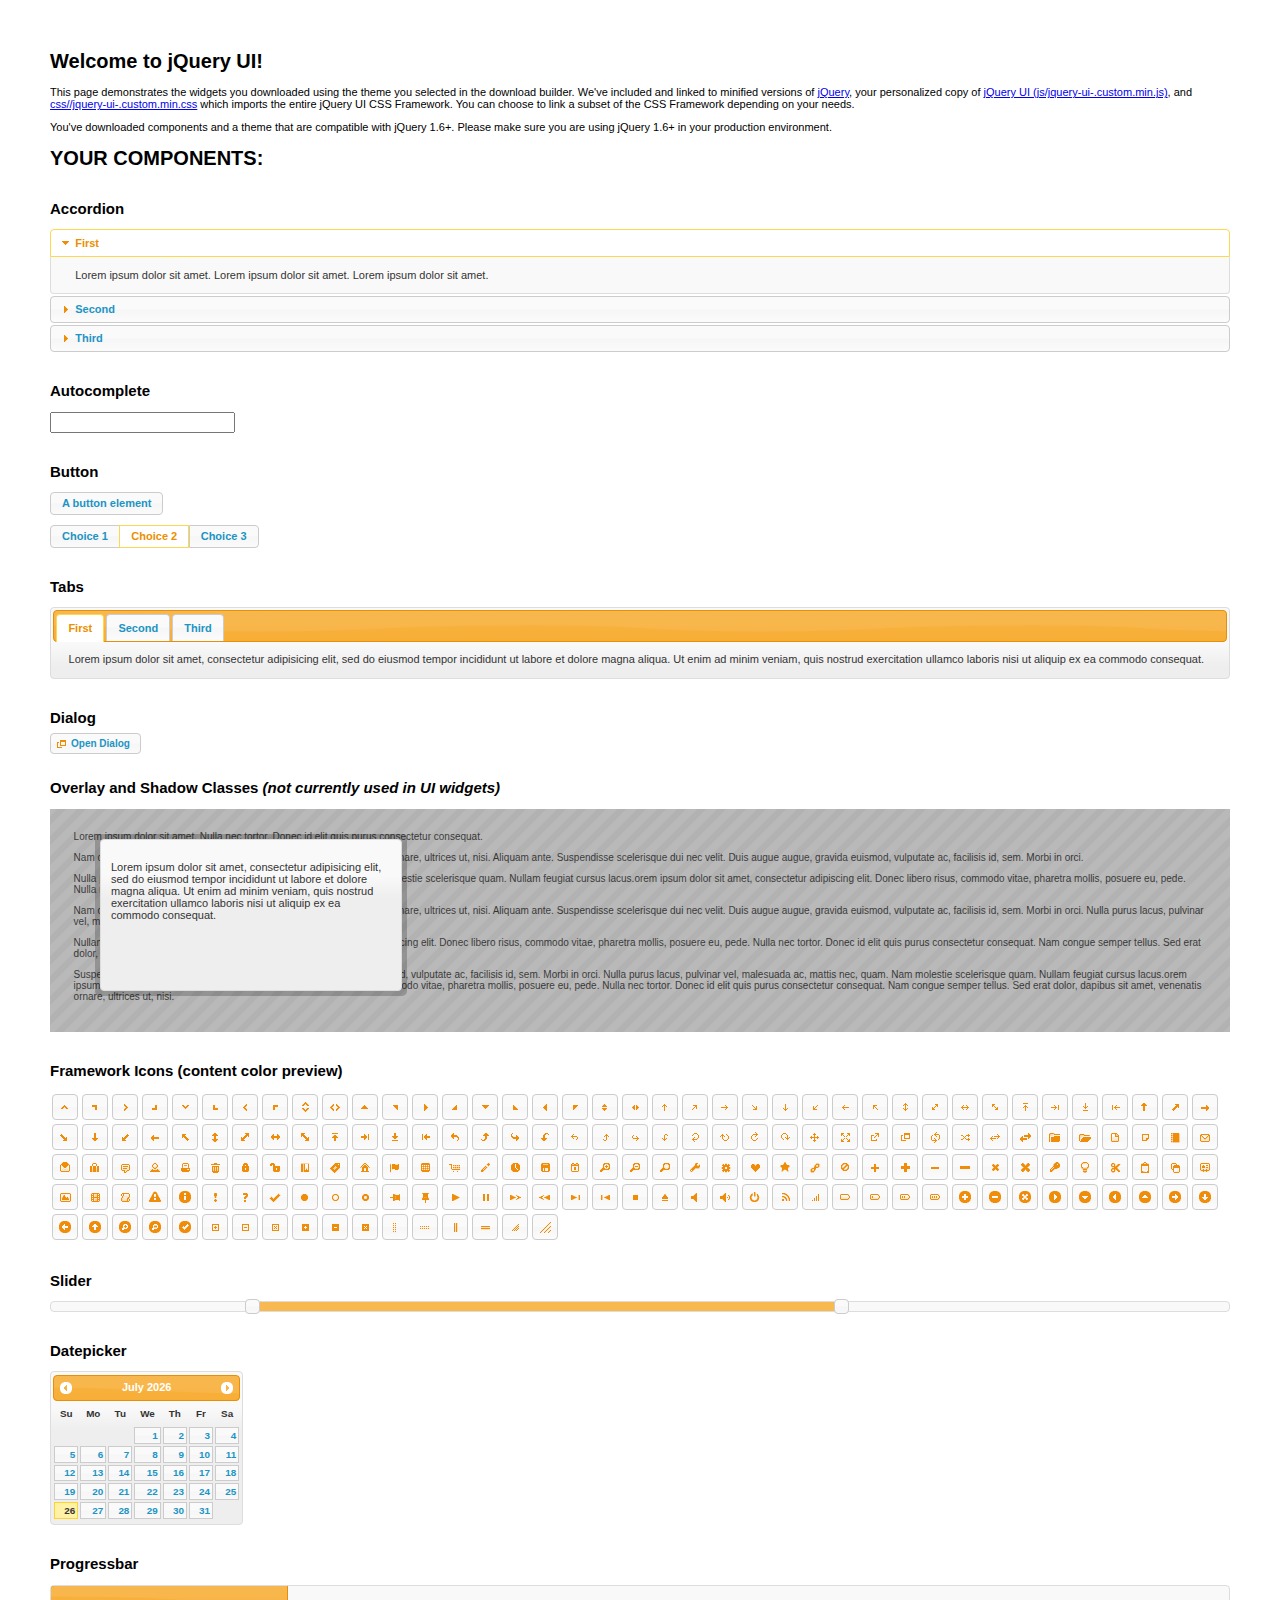
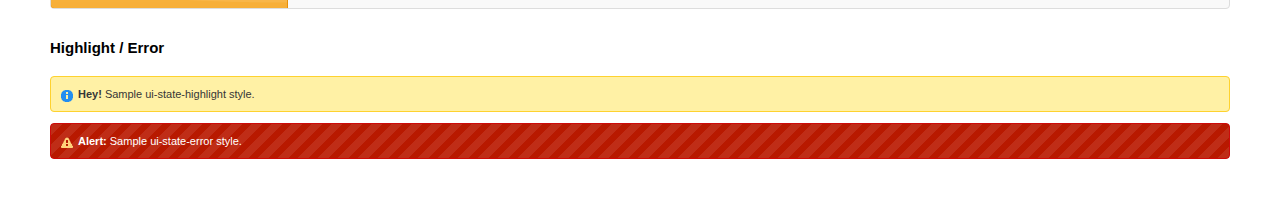
<file: WebRoot/myfiles/Plugin/jquery-ui/index.html>
<!doctype html>
<html lang="us">
<head>
	<meta charset="utf-8">
	<title>jQuery UI Example Page</title>
	<link href="css/ui-lightness/jquery-ui-1.10.4.custom.css" rel="stylesheet">
	<script src="js/jquery-1.10.2.js"></script>
	<script src="js/jquery-ui-1.10.4.custom.js"></script>
	<script>
	$(function() {
		
		$( "#accordion" ).accordion();
		

		
		var availableTags = [
			"ActionScript",
			"AppleScript",
			"Asp",
			"BASIC",
			"C",
			"C++",
			"Clojure",
			"COBOL",
			"ColdFusion",
			"Erlang",
			"Fortran",
			"Groovy",
			"Haskell",
			"Java",
			"JavaScript",
			"Lisp",
			"Perl",
			"PHP",
			"Python",
			"Ruby",
			"Scala",
			"Scheme"
		];
		$( "#autocomplete" ).autocomplete({
			source: availableTags
		});
		

		
		$( "#button" ).button();
		$( "#radioset" ).buttonset();
		

		
		$( "#tabs" ).tabs();
		

		
		$( "#dialog" ).dialog({
			autoOpen: false,
			width: 400,
			buttons: [
				{
					text: "Ok",
					click: function() {
						$( this ).dialog( "close" );
					}
				},
				{
					text: "Cancel",
					click: function() {
						$( this ).dialog( "close" );
					}
				}
			]
		});

		// Link to open the dialog
		$( "#dialog-link" ).click(function( event ) {
			$( "#dialog" ).dialog( "open" );
			event.preventDefault();
		});
		

		
		$( "#datepicker" ).datepicker({
			inline: true
		});
		

		
		$( "#slider" ).slider({
			range: true,
			values: [ 17, 67 ]
		});
		

		
		$( "#progressbar" ).progressbar({
			value: 20
		});
		

		// Hover states on the static widgets
		$( "#dialog-link, #icons li" ).hover(
			function() {
				$( this ).addClass( "ui-state-hover" );
			},
			function() {
				$( this ).removeClass( "ui-state-hover" );
			}
		);
	});
	</script>
	<style>
	body{
		font: 62.5% "Trebuchet MS", sans-serif;
		margin: 50px;
	}
	.demoHeaders {
		margin-top: 2em;
	}
	#dialog-link {
		padding: .4em 1em .4em 20px;
		text-decoration: none;
		position: relative;
	}
	#dialog-link span.ui-icon {
		margin: 0 5px 0 0;
		position: absolute;
		left: .2em;
		top: 50%;
		margin-top: -8px;
	}
	#icons {
		margin: 0;
		padding: 0;
	}
	#icons li {
		margin: 2px;
		position: relative;
		padding: 4px 0;
		cursor: pointer;
		float: left;
		list-style: none;
	}
	#icons span.ui-icon {
		float: left;
		margin: 0 4px;
	}
	.fakewindowcontain .ui-widget-overlay {
		position: absolute;
	}
	</style>
</head>
<body>

<h1>Welcome to jQuery UI!</h1>

<div class="ui-widget">
	<p>This page demonstrates the widgets you downloaded using the theme you selected in the download builder. We've included and linked to minified versions of <a href="js/jquery-1.10.2.js">jQuery</a>, your personalized copy of <a href="js/jquery-ui-.custom.min.js">jQuery UI (js/jquery-ui-.custom.min.js)</a>, and <a href="css//jquery-ui-.custom.min.css">css//jquery-ui-.custom.min.css</a> which imports the entire jQuery UI CSS Framework. You can choose to link a subset of the CSS Framework depending on your needs. </p>
	<p>You've downloaded components and a theme that are compatible with jQuery 1.6+. Please make sure you are using jQuery 1.6+ in your production environment.</p>
</div>

<h1>YOUR COMPONENTS:</h1>


<!-- Accordion -->
<h2 class="demoHeaders">Accordion</h2>
<div id="accordion">
	<h3>First</h3>
	<div>Lorem ipsum dolor sit amet. Lorem ipsum dolor sit amet. Lorem ipsum dolor sit amet.</div>
	<h3>Second</h3>
	<div>Phasellus mattis tincidunt nibh.</div>
	<h3>Third</h3>
	<div>Nam dui erat, auctor a, dignissim quis.</div>
</div>



<!-- Autocomplete -->
<h2 class="demoHeaders">Autocomplete</h2>
<div>
	<input id="autocomplete" title="type &quot;a&quot;">
</div>



<!-- Button -->
<h2 class="demoHeaders">Button</h2>
<button id="button">A button element</button>
<form style="margin-top: 1em;">
	<div id="radioset">
		<input type="radio" id="radio1" name="radio"><label for="radio1">Choice 1</label>
		<input type="radio" id="radio2" name="radio" checked="checked"><label for="radio2">Choice 2</label>
		<input type="radio" id="radio3" name="radio"><label for="radio3">Choice 3</label>
	</div>
</form>



<!-- Tabs -->
<h2 class="demoHeaders">Tabs</h2>
<div id="tabs">
	<ul>
		<li><a href="#tabs-1">First</a></li>
		<li><a href="#tabs-2">Second</a></li>
		<li><a href="#tabs-3">Third</a></li>
	</ul>
	<div id="tabs-1">Lorem ipsum dolor sit amet, consectetur adipisicing elit, sed do eiusmod tempor incididunt ut labore et dolore magna aliqua. Ut enim ad minim veniam, quis nostrud exercitation ullamco laboris nisi ut aliquip ex ea commodo consequat.</div>
	<div id="tabs-2">Phasellus mattis tincidunt nibh. Cras orci urna, blandit id, pretium vel, aliquet ornare, felis. Maecenas scelerisque sem non nisl. Fusce sed lorem in enim dictum bibendum.</div>
	<div id="tabs-3">Nam dui erat, auctor a, dignissim quis, sollicitudin eu, felis. Pellentesque nisi urna, interdum eget, sagittis et, consequat vestibulum, lacus. Mauris porttitor ullamcorper augue.</div>
</div>



<!-- Dialog NOTE: Dialog is not generated by UI in this demo so it can be visually styled in themeroller-->
<h2 class="demoHeaders">Dialog</h2>
<p><a href="#" id="dialog-link" class="ui-state-default ui-corner-all"><span class="ui-icon ui-icon-newwin"></span>Open Dialog</a></p>

<h2 class="demoHeaders">Overlay and Shadow Classes <em>(not currently used in UI widgets)</em></h2>
<div style="position: relative; width: 96%; height: 200px; padding:1% 2%; overflow:hidden;" class="fakewindowcontain">
	<p>Lorem ipsum dolor sit amet,  Nulla nec tortor. Donec id elit quis purus consectetur consequat. </p><p>Nam congue semper tellus. Sed erat dolor, dapibus sit amet, venenatis ornare, ultrices ut, nisi. Aliquam ante. Suspendisse scelerisque dui nec velit. Duis augue augue, gravida euismod, vulputate ac, facilisis id, sem. Morbi in orci. </p><p>Nulla purus lacus, pulvinar vel, malesuada ac, mattis nec, quam. Nam molestie scelerisque quam. Nullam feugiat cursus lacus.orem ipsum dolor sit amet, consectetur adipiscing elit. Donec libero risus, commodo vitae, pharetra mollis, posuere eu, pede. Nulla nec tortor. Donec id elit quis purus consectetur consequat. </p><p>Nam congue semper tellus. Sed erat dolor, dapibus sit amet, venenatis ornare, ultrices ut, nisi. Aliquam ante. Suspendisse scelerisque dui nec velit. Duis augue augue, gravida euismod, vulputate ac, facilisis id, sem. Morbi in orci. Nulla purus lacus, pulvinar vel, malesuada ac, mattis nec, quam. Nam molestie scelerisque quam. </p><p>Nullam feugiat cursus lacus.orem ipsum dolor sit amet, consectetur adipiscing elit. Donec libero risus, commodo vitae, pharetra mollis, posuere eu, pede. Nulla nec tortor. Donec id elit quis purus consectetur consequat. Nam congue semper tellus. Sed erat dolor, dapibus sit amet, venenatis ornare, ultrices ut, nisi. Aliquam ante. </p><p>Suspendisse scelerisque dui nec velit. Duis augue augue, gravida euismod, vulputate ac, facilisis id, sem. Morbi in orci. Nulla purus lacus, pulvinar vel, malesuada ac, mattis nec, quam. Nam molestie scelerisque quam. Nullam feugiat cursus lacus.orem ipsum dolor sit amet, consectetur adipiscing elit. Donec libero risus, commodo vitae, pharetra mollis, posuere eu, pede. Nulla nec tortor. Donec id elit quis purus consectetur consequat. Nam congue semper tellus. Sed erat dolor, dapibus sit amet, venenatis ornare, ultrices ut, nisi. </p>

	<!-- ui-dialog -->
	<div class="ui-overlay"><div class="ui-widget-overlay"></div><div class="ui-widget-shadow ui-corner-all" style="width: 302px; height: 152px; position: absolute; left: 50px; top: 30px;"></div></div>
	<div style="position: absolute; width: 280px; height: 130px;left: 50px; top: 30px; padding: 10px;" class="ui-widget ui-widget-content ui-corner-all">
		<div class="ui-dialog-content ui-widget-content" style="background: none; border: 0;">
			<p>Lorem ipsum dolor sit amet, consectetur adipisicing elit, sed do eiusmod tempor incididunt ut labore et dolore magna aliqua. Ut enim ad minim veniam, quis nostrud exercitation ullamco laboris nisi ut aliquip ex ea commodo consequat.</p>
		</div>
	</div>

</div>

<!-- ui-dialog -->
<div id="dialog" title="Dialog Title">
	<p>Lorem ipsum dolor sit amet, consectetur adipisicing elit, sed do eiusmod tempor incididunt ut labore et dolore magna aliqua. Ut enim ad minim veniam, quis nostrud exercitation ullamco laboris nisi ut aliquip ex ea commodo consequat.</p>
</div>



<h2 class="demoHeaders">Framework Icons (content color preview)</h2>
<ul id="icons" class="ui-widget ui-helper-clearfix">
	<li class="ui-state-default ui-corner-all" title=".ui-icon-carat-1-n"><span class="ui-icon ui-icon-carat-1-n"></span></li>
	<li class="ui-state-default ui-corner-all" title=".ui-icon-carat-1-ne"><span class="ui-icon ui-icon-carat-1-ne"></span></li>
	<li class="ui-state-default ui-corner-all" title=".ui-icon-carat-1-e"><span class="ui-icon ui-icon-carat-1-e"></span></li>
	<li class="ui-state-default ui-corner-all" title=".ui-icon-carat-1-se"><span class="ui-icon ui-icon-carat-1-se"></span></li>
	<li class="ui-state-default ui-corner-all" title=".ui-icon-carat-1-s"><span class="ui-icon ui-icon-carat-1-s"></span></li>
	<li class="ui-state-default ui-corner-all" title=".ui-icon-carat-1-sw"><span class="ui-icon ui-icon-carat-1-sw"></span></li>
	<li class="ui-state-default ui-corner-all" title=".ui-icon-carat-1-w"><span class="ui-icon ui-icon-carat-1-w"></span></li>
	<li class="ui-state-default ui-corner-all" title=".ui-icon-carat-1-nw"><span class="ui-icon ui-icon-carat-1-nw"></span></li>
	<li class="ui-state-default ui-corner-all" title=".ui-icon-carat-2-n-s"><span class="ui-icon ui-icon-carat-2-n-s"></span></li>
	<li class="ui-state-default ui-corner-all" title=".ui-icon-carat-2-e-w"><span class="ui-icon ui-icon-carat-2-e-w"></span></li>
	<li class="ui-state-default ui-corner-all" title=".ui-icon-triangle-1-n"><span class="ui-icon ui-icon-triangle-1-n"></span></li>
	<li class="ui-state-default ui-corner-all" title=".ui-icon-triangle-1-ne"><span class="ui-icon ui-icon-triangle-1-ne"></span></li>
	<li class="ui-state-default ui-corner-all" title=".ui-icon-triangle-1-e"><span class="ui-icon ui-icon-triangle-1-e"></span></li>
	<li class="ui-state-default ui-corner-all" title=".ui-icon-triangle-1-se"><span class="ui-icon ui-icon-triangle-1-se"></span></li>
	<li class="ui-state-default ui-corner-all" title=".ui-icon-triangle-1-s"><span class="ui-icon ui-icon-triangle-1-s"></span></li>
	<li class="ui-state-default ui-corner-all" title=".ui-icon-triangle-1-sw"><span class="ui-icon ui-icon-triangle-1-sw"></span></li>
	<li class="ui-state-default ui-corner-all" title=".ui-icon-triangle-1-w"><span class="ui-icon ui-icon-triangle-1-w"></span></li>
	<li class="ui-state-default ui-corner-all" title=".ui-icon-triangle-1-nw"><span class="ui-icon ui-icon-triangle-1-nw"></span></li>
	<li class="ui-state-default ui-corner-all" title=".ui-icon-triangle-2-n-s"><span class="ui-icon ui-icon-triangle-2-n-s"></span></li>
	<li class="ui-state-default ui-corner-all" title=".ui-icon-triangle-2-e-w"><span class="ui-icon ui-icon-triangle-2-e-w"></span></li>
	<li class="ui-state-default ui-corner-all" title=".ui-icon-arrow-1-n"><span class="ui-icon ui-icon-arrow-1-n"></span></li>
	<li class="ui-state-default ui-corner-all" title=".ui-icon-arrow-1-ne"><span class="ui-icon ui-icon-arrow-1-ne"></span></li>
	<li class="ui-state-default ui-corner-all" title=".ui-icon-arrow-1-e"><span class="ui-icon ui-icon-arrow-1-e"></span></li>
	<li class="ui-state-default ui-corner-all" title=".ui-icon-arrow-1-se"><span class="ui-icon ui-icon-arrow-1-se"></span></li>
	<li class="ui-state-default ui-corner-all" title=".ui-icon-arrow-1-s"><span class="ui-icon ui-icon-arrow-1-s"></span></li>
	<li class="ui-state-default ui-corner-all" title=".ui-icon-arrow-1-sw"><span class="ui-icon ui-icon-arrow-1-sw"></span></li>
	<li class="ui-state-default ui-corner-all" title=".ui-icon-arrow-1-w"><span class="ui-icon ui-icon-arrow-1-w"></span></li>
	<li class="ui-state-default ui-corner-all" title=".ui-icon-arrow-1-nw"><span class="ui-icon ui-icon-arrow-1-nw"></span></li>
	<li class="ui-state-default ui-corner-all" title=".ui-icon-arrow-2-n-s"><span class="ui-icon ui-icon-arrow-2-n-s"></span></li>
	<li class="ui-state-default ui-corner-all" title=".ui-icon-arrow-2-ne-sw"><span class="ui-icon ui-icon-arrow-2-ne-sw"></span></li>
	<li class="ui-state-default ui-corner-all" title=".ui-icon-arrow-2-e-w"><span class="ui-icon ui-icon-arrow-2-e-w"></span></li>
	<li class="ui-state-default ui-corner-all" title=".ui-icon-arrow-2-se-nw"><span class="ui-icon ui-icon-arrow-2-se-nw"></span></li>
	<li class="ui-state-default ui-corner-all" title=".ui-icon-arrowstop-1-n"><span class="ui-icon ui-icon-arrowstop-1-n"></span></li>
	<li class="ui-state-default ui-corner-all" title=".ui-icon-arrowstop-1-e"><span class="ui-icon ui-icon-arrowstop-1-e"></span></li>
	<li class="ui-state-default ui-corner-all" title=".ui-icon-arrowstop-1-s"><span class="ui-icon ui-icon-arrowstop-1-s"></span></li>
	<li class="ui-state-default ui-corner-all" title=".ui-icon-arrowstop-1-w"><span class="ui-icon ui-icon-arrowstop-1-w"></span></li>
	<li class="ui-state-default ui-corner-all" title=".ui-icon-arrowthick-1-n"><span class="ui-icon ui-icon-arrowthick-1-n"></span></li>
	<li class="ui-state-default ui-corner-all" title=".ui-icon-arrowthick-1-ne"><span class="ui-icon ui-icon-arrowthick-1-ne"></span></li>
	<li class="ui-state-default ui-corner-all" title=".ui-icon-arrowthick-1-e"><span class="ui-icon ui-icon-arrowthick-1-e"></span></li>
	<li class="ui-state-default ui-corner-all" title=".ui-icon-arrowthick-1-se"><span class="ui-icon ui-icon-arrowthick-1-se"></span></li>
	<li class="ui-state-default ui-corner-all" title=".ui-icon-arrowthick-1-s"><span class="ui-icon ui-icon-arrowthick-1-s"></span></li>
	<li class="ui-state-default ui-corner-all" title=".ui-icon-arrowthick-1-sw"><span class="ui-icon ui-icon-arrowthick-1-sw"></span></li>
	<li class="ui-state-default ui-corner-all" title=".ui-icon-arrowthick-1-w"><span class="ui-icon ui-icon-arrowthick-1-w"></span></li>
	<li class="ui-state-default ui-corner-all" title=".ui-icon-arrowthick-1-nw"><span class="ui-icon ui-icon-arrowthick-1-nw"></span></li>
	<li class="ui-state-default ui-corner-all" title=".ui-icon-arrowthick-2-n-s"><span class="ui-icon ui-icon-arrowthick-2-n-s"></span></li>
	<li class="ui-state-default ui-corner-all" title=".ui-icon-arrowthick-2-ne-sw"><span class="ui-icon ui-icon-arrowthick-2-ne-sw"></span></li>
	<li class="ui-state-default ui-corner-all" title=".ui-icon-arrowthick-2-e-w"><span class="ui-icon ui-icon-arrowthick-2-e-w"></span></li>
	<li class="ui-state-default ui-corner-all" title=".ui-icon-arrowthick-2-se-nw"><span class="ui-icon ui-icon-arrowthick-2-se-nw"></span></li>
	<li class="ui-state-default ui-corner-all" title=".ui-icon-arrowthickstop-1-n"><span class="ui-icon ui-icon-arrowthickstop-1-n"></span></li>
	<li class="ui-state-default ui-corner-all" title=".ui-icon-arrowthickstop-1-e"><span class="ui-icon ui-icon-arrowthickstop-1-e"></span></li>
	<li class="ui-state-default ui-corner-all" title=".ui-icon-arrowthickstop-1-s"><span class="ui-icon ui-icon-arrowthickstop-1-s"></span></li>
	<li class="ui-state-default ui-corner-all" title=".ui-icon-arrowthickstop-1-w"><span class="ui-icon ui-icon-arrowthickstop-1-w"></span></li>
	<li class="ui-state-default ui-corner-all" title=".ui-icon-arrowreturnthick-1-w"><span class="ui-icon ui-icon-arrowreturnthick-1-w"></span></li>
	<li class="ui-state-default ui-corner-all" title=".ui-icon-arrowreturnthick-1-n"><span class="ui-icon ui-icon-arrowreturnthick-1-n"></span></li>
	<li class="ui-state-default ui-corner-all" title=".ui-icon-arrowreturnthick-1-e"><span class="ui-icon ui-icon-arrowreturnthick-1-e"></span></li>
	<li class="ui-state-default ui-corner-all" title=".ui-icon-arrowreturnthick-1-s"><span class="ui-icon ui-icon-arrowreturnthick-1-s"></span></li>
	<li class="ui-state-default ui-corner-all" title=".ui-icon-arrowreturn-1-w"><span class="ui-icon ui-icon-arrowreturn-1-w"></span></li>
	<li class="ui-state-default ui-corner-all" title=".ui-icon-arrowreturn-1-n"><span class="ui-icon ui-icon-arrowreturn-1-n"></span></li>
	<li class="ui-state-default ui-corner-all" title=".ui-icon-arrowreturn-1-e"><span class="ui-icon ui-icon-arrowreturn-1-e"></span></li>
	<li class="ui-state-default ui-corner-all" title=".ui-icon-arrowreturn-1-s"><span class="ui-icon ui-icon-arrowreturn-1-s"></span></li>
	<li class="ui-state-default ui-corner-all" title=".ui-icon-arrowrefresh-1-w"><span class="ui-icon ui-icon-arrowrefresh-1-w"></span></li>
	<li class="ui-state-default ui-corner-all" title=".ui-icon-arrowrefresh-1-n"><span class="ui-icon ui-icon-arrowrefresh-1-n"></span></li>
	<li class="ui-state-default ui-corner-all" title=".ui-icon-arrowrefresh-1-e"><span class="ui-icon ui-icon-arrowrefresh-1-e"></span></li>
	<li class="ui-state-default ui-corner-all" title=".ui-icon-arrowrefresh-1-s"><span class="ui-icon ui-icon-arrowrefresh-1-s"></span></li>
	<li class="ui-state-default ui-corner-all" title=".ui-icon-arrow-4"><span class="ui-icon ui-icon-arrow-4"></span></li>
	<li class="ui-state-default ui-corner-all" title=".ui-icon-arrow-4-diag"><span class="ui-icon ui-icon-arrow-4-diag"></span></li>
	<li class="ui-state-default ui-corner-all" title=".ui-icon-extlink"><span class="ui-icon ui-icon-extlink"></span></li>
	<li class="ui-state-default ui-corner-all" title=".ui-icon-newwin"><span class="ui-icon ui-icon-newwin"></span></li>
	<li class="ui-state-default ui-corner-all" title=".ui-icon-refresh"><span class="ui-icon ui-icon-refresh"></span></li>
	<li class="ui-state-default ui-corner-all" title=".ui-icon-shuffle"><span class="ui-icon ui-icon-shuffle"></span></li>
	<li class="ui-state-default ui-corner-all" title=".ui-icon-transfer-e-w"><span class="ui-icon ui-icon-transfer-e-w"></span></li>
	<li class="ui-state-default ui-corner-all" title=".ui-icon-transferthick-e-w"><span class="ui-icon ui-icon-transferthick-e-w"></span></li>
	<li class="ui-state-default ui-corner-all" title=".ui-icon-folder-collapsed"><span class="ui-icon ui-icon-folder-collapsed"></span></li>
	<li class="ui-state-default ui-corner-all" title=".ui-icon-folder-open"><span class="ui-icon ui-icon-folder-open"></span></li>
	<li class="ui-state-default ui-corner-all" title=".ui-icon-document"><span class="ui-icon ui-icon-document"></span></li>
	<li class="ui-state-default ui-corner-all" title=".ui-icon-document-b"><span class="ui-icon ui-icon-document-b"></span></li>
	<li class="ui-state-default ui-corner-all" title=".ui-icon-note"><span class="ui-icon ui-icon-note"></span></li>
	<li class="ui-state-default ui-corner-all" title=".ui-icon-mail-closed"><span class="ui-icon ui-icon-mail-closed"></span></li>
	<li class="ui-state-default ui-corner-all" title=".ui-icon-mail-open"><span class="ui-icon ui-icon-mail-open"></span></li>
	<li class="ui-state-default ui-corner-all" title=".ui-icon-suitcase"><span class="ui-icon ui-icon-suitcase"></span></li>
	<li class="ui-state-default ui-corner-all" title=".ui-icon-comment"><span class="ui-icon ui-icon-comment"></span></li>
	<li class="ui-state-default ui-corner-all" title=".ui-icon-person"><span class="ui-icon ui-icon-person"></span></li>
	<li class="ui-state-default ui-corner-all" title=".ui-icon-print"><span class="ui-icon ui-icon-print"></span></li>
	<li class="ui-state-default ui-corner-all" title=".ui-icon-trash"><span class="ui-icon ui-icon-trash"></span></li>
	<li class="ui-state-default ui-corner-all" title=".ui-icon-locked"><span class="ui-icon ui-icon-locked"></span></li>
	<li class="ui-state-default ui-corner-all" title=".ui-icon-unlocked"><span class="ui-icon ui-icon-unlocked"></span></li>
	<li class="ui-state-default ui-corner-all" title=".ui-icon-bookmark"><span class="ui-icon ui-icon-bookmark"></span></li>
	<li class="ui-state-default ui-corner-all" title=".ui-icon-tag"><span class="ui-icon ui-icon-tag"></span></li>
	<li class="ui-state-default ui-corner-all" title=".ui-icon-home"><span class="ui-icon ui-icon-home"></span></li>
	<li class="ui-state-default ui-corner-all" title=".ui-icon-flag"><span class="ui-icon ui-icon-flag"></span></li>
	<li class="ui-state-default ui-corner-all" title=".ui-icon-calculator"><span class="ui-icon ui-icon-calculator"></span></li>
	<li class="ui-state-default ui-corner-all" title=".ui-icon-cart"><span class="ui-icon ui-icon-cart"></span></li>
	<li class="ui-state-default ui-corner-all" title=".ui-icon-pencil"><span class="ui-icon ui-icon-pencil"></span></li>
	<li class="ui-state-default ui-corner-all" title=".ui-icon-clock"><span class="ui-icon ui-icon-clock"></span></li>
	<li class="ui-state-default ui-corner-all" title=".ui-icon-disk"><span class="ui-icon ui-icon-disk"></span></li>
	<li class="ui-state-default ui-corner-all" title=".ui-icon-calendar"><span class="ui-icon ui-icon-calendar"></span></li>
	<li class="ui-state-default ui-corner-all" title=".ui-icon-zoomin"><span class="ui-icon ui-icon-zoomin"></span></li>
	<li class="ui-state-default ui-corner-all" title=".ui-icon-zoomout"><span class="ui-icon ui-icon-zoomout"></span></li>
	<li class="ui-state-default ui-corner-all" title=".ui-icon-search"><span class="ui-icon ui-icon-search"></span></li>
	<li class="ui-state-default ui-corner-all" title=".ui-icon-wrench"><span class="ui-icon ui-icon-wrench"></span></li>
	<li class="ui-state-default ui-corner-all" title=".ui-icon-gear"><span class="ui-icon ui-icon-gear"></span></li>
	<li class="ui-state-default ui-corner-all" title=".ui-icon-heart"><span class="ui-icon ui-icon-heart"></span></li>
	<li class="ui-state-default ui-corner-all" title=".ui-icon-star"><span class="ui-icon ui-icon-star"></span></li>
	<li class="ui-state-default ui-corner-all" title=".ui-icon-link"><span class="ui-icon ui-icon-link"></span></li>
	<li class="ui-state-default ui-corner-all" title=".ui-icon-cancel"><span class="ui-icon ui-icon-cancel"></span></li>
	<li class="ui-state-default ui-corner-all" title=".ui-icon-plus"><span class="ui-icon ui-icon-plus"></span></li>
	<li class="ui-state-default ui-corner-all" title=".ui-icon-plusthick"><span class="ui-icon ui-icon-plusthick"></span></li>
	<li class="ui-state-default ui-corner-all" title=".ui-icon-minus"><span class="ui-icon ui-icon-minus"></span></li>
	<li class="ui-state-default ui-corner-all" title=".ui-icon-minusthick"><span class="ui-icon ui-icon-minusthick"></span></li>
	<li class="ui-state-default ui-corner-all" title=".ui-icon-close"><span class="ui-icon ui-icon-close"></span></li>
	<li class="ui-state-default ui-corner-all" title=".ui-icon-closethick"><span class="ui-icon ui-icon-closethick"></span></li>
	<li class="ui-state-default ui-corner-all" title=".ui-icon-key"><span class="ui-icon ui-icon-key"></span></li>
	<li class="ui-state-default ui-corner-all" title=".ui-icon-lightbulb"><span class="ui-icon ui-icon-lightbulb"></span></li>
	<li class="ui-state-default ui-corner-all" title=".ui-icon-scissors"><span class="ui-icon ui-icon-scissors"></span></li>
	<li class="ui-state-default ui-corner-all" title=".ui-icon-clipboard"><span class="ui-icon ui-icon-clipboard"></span></li>
	<li class="ui-state-default ui-corner-all" title=".ui-icon-copy"><span class="ui-icon ui-icon-copy"></span></li>
	<li class="ui-state-default ui-corner-all" title=".ui-icon-contact"><span class="ui-icon ui-icon-contact"></span></li>
	<li class="ui-state-default ui-corner-all" title=".ui-icon-image"><span class="ui-icon ui-icon-image"></span></li>
	<li class="ui-state-default ui-corner-all" title=".ui-icon-video"><span class="ui-icon ui-icon-video"></span></li>
	<li class="ui-state-default ui-corner-all" title=".ui-icon-script"><span class="ui-icon ui-icon-script"></span></li>
	<li class="ui-state-default ui-corner-all" title=".ui-icon-alert"><span class="ui-icon ui-icon-alert"></span></li>
	<li class="ui-state-default ui-corner-all" title=".ui-icon-info"><span class="ui-icon ui-icon-info"></span></li>
	<li class="ui-state-default ui-corner-all" title=".ui-icon-notice"><span class="ui-icon ui-icon-notice"></span></li>
	<li class="ui-state-default ui-corner-all" title=".ui-icon-help"><span class="ui-icon ui-icon-help"></span></li>
	<li class="ui-state-default ui-corner-all" title=".ui-icon-check"><span class="ui-icon ui-icon-check"></span></li>
	<li class="ui-state-default ui-corner-all" title=".ui-icon-bullet"><span class="ui-icon ui-icon-bullet"></span></li>
	<li class="ui-state-default ui-corner-all" title=".ui-icon-radio-off"><span class="ui-icon ui-icon-radio-off"></span></li>
	<li class="ui-state-default ui-corner-all" title=".ui-icon-radio-on"><span class="ui-icon ui-icon-radio-on"></span></li>
	<li class="ui-state-default ui-corner-all" title=".ui-icon-pin-w"><span class="ui-icon ui-icon-pin-w"></span></li>
	<li class="ui-state-default ui-corner-all" title=".ui-icon-pin-s"><span class="ui-icon ui-icon-pin-s"></span></li>
	<li class="ui-state-default ui-corner-all" title=".ui-icon-play"><span class="ui-icon ui-icon-play"></span></li>
	<li class="ui-state-default ui-corner-all" title=".ui-icon-pause"><span class="ui-icon ui-icon-pause"></span></li>
	<li class="ui-state-default ui-corner-all" title=".ui-icon-seek-next"><span class="ui-icon ui-icon-seek-next"></span></li>
	<li class="ui-state-default ui-corner-all" title=".ui-icon-seek-prev"><span class="ui-icon ui-icon-seek-prev"></span></li>
	<li class="ui-state-default ui-corner-all" title=".ui-icon-seek-end"><span class="ui-icon ui-icon-seek-end"></span></li>
	<li class="ui-state-default ui-corner-all" title=".ui-icon-seek-first"><span class="ui-icon ui-icon-seek-first"></span></li>
	<li class="ui-state-default ui-corner-all" title=".ui-icon-stop"><span class="ui-icon ui-icon-stop"></span></li>
	<li class="ui-state-default ui-corner-all" title=".ui-icon-eject"><span class="ui-icon ui-icon-eject"></span></li>
	<li class="ui-state-default ui-corner-all" title=".ui-icon-volume-off"><span class="ui-icon ui-icon-volume-off"></span></li>
	<li class="ui-state-default ui-corner-all" title=".ui-icon-volume-on"><span class="ui-icon ui-icon-volume-on"></span></li>
	<li class="ui-state-default ui-corner-all" title=".ui-icon-power"><span class="ui-icon ui-icon-power"></span></li>
	<li class="ui-state-default ui-corner-all" title=".ui-icon-signal-diag"><span class="ui-icon ui-icon-signal-diag"></span></li>
	<li class="ui-state-default ui-corner-all" title=".ui-icon-signal"><span class="ui-icon ui-icon-signal"></span></li>
	<li class="ui-state-default ui-corner-all" title=".ui-icon-battery-0"><span class="ui-icon ui-icon-battery-0"></span></li>
	<li class="ui-state-default ui-corner-all" title=".ui-icon-battery-1"><span class="ui-icon ui-icon-battery-1"></span></li>
	<li class="ui-state-default ui-corner-all" title=".ui-icon-battery-2"><span class="ui-icon ui-icon-battery-2"></span></li>
	<li class="ui-state-default ui-corner-all" title=".ui-icon-battery-3"><span class="ui-icon ui-icon-battery-3"></span></li>
	<li class="ui-state-default ui-corner-all" title=".ui-icon-circle-plus"><span class="ui-icon ui-icon-circle-plus"></span></li>
	<li class="ui-state-default ui-corner-all" title=".ui-icon-circle-minus"><span class="ui-icon ui-icon-circle-minus"></span></li>
	<li class="ui-state-default ui-corner-all" title=".ui-icon-circle-close"><span class="ui-icon ui-icon-circle-close"></span></li>
	<li class="ui-state-default ui-corner-all" title=".ui-icon-circle-triangle-e"><span class="ui-icon ui-icon-circle-triangle-e"></span></li>
	<li class="ui-state-default ui-corner-all" title=".ui-icon-circle-triangle-s"><span class="ui-icon ui-icon-circle-triangle-s"></span></li>
	<li class="ui-state-default ui-corner-all" title=".ui-icon-circle-triangle-w"><span class="ui-icon ui-icon-circle-triangle-w"></span></li>
	<li class="ui-state-default ui-corner-all" title=".ui-icon-circle-triangle-n"><span class="ui-icon ui-icon-circle-triangle-n"></span></li>
	<li class="ui-state-default ui-corner-all" title=".ui-icon-circle-arrow-e"><span class="ui-icon ui-icon-circle-arrow-e"></span></li>
	<li class="ui-state-default ui-corner-all" title=".ui-icon-circle-arrow-s"><span class="ui-icon ui-icon-circle-arrow-s"></span></li>
	<li class="ui-state-default ui-corner-all" title=".ui-icon-circle-arrow-w"><span class="ui-icon ui-icon-circle-arrow-w"></span></li>
	<li class="ui-state-default ui-corner-all" title=".ui-icon-circle-arrow-n"><span class="ui-icon ui-icon-circle-arrow-n"></span></li>
	<li class="ui-state-default ui-corner-all" title=".ui-icon-circle-zoomin"><span class="ui-icon ui-icon-circle-zoomin"></span></li>
	<li class="ui-state-default ui-corner-all" title=".ui-icon-circle-zoomout"><span class="ui-icon ui-icon-circle-zoomout"></span></li>
	<li class="ui-state-default ui-corner-all" title=".ui-icon-circle-check"><span class="ui-icon ui-icon-circle-check"></span></li>
	<li class="ui-state-default ui-corner-all" title=".ui-icon-circlesmall-plus"><span class="ui-icon ui-icon-circlesmall-plus"></span></li>
	<li class="ui-state-default ui-corner-all" title=".ui-icon-circlesmall-minus"><span class="ui-icon ui-icon-circlesmall-minus"></span></li>
	<li class="ui-state-default ui-corner-all" title=".ui-icon-circlesmall-close"><span class="ui-icon ui-icon-circlesmall-close"></span></li>
	<li class="ui-state-default ui-corner-all" title=".ui-icon-squaresmall-plus"><span class="ui-icon ui-icon-squaresmall-plus"></span></li>
	<li class="ui-state-default ui-corner-all" title=".ui-icon-squaresmall-minus"><span class="ui-icon ui-icon-squaresmall-minus"></span></li>
	<li class="ui-state-default ui-corner-all" title=".ui-icon-squaresmall-close"><span class="ui-icon ui-icon-squaresmall-close"></span></li>
	<li class="ui-state-default ui-corner-all" title=".ui-icon-grip-dotted-vertical"><span class="ui-icon ui-icon-grip-dotted-vertical"></span></li>
	<li class="ui-state-default ui-corner-all" title=".ui-icon-grip-dotted-horizontal"><span class="ui-icon ui-icon-grip-dotted-horizontal"></span></li>
	<li class="ui-state-default ui-corner-all" title=".ui-icon-grip-solid-vertical"><span class="ui-icon ui-icon-grip-solid-vertical"></span></li>
	<li class="ui-state-default ui-corner-all" title=".ui-icon-grip-solid-horizontal"><span class="ui-icon ui-icon-grip-solid-horizontal"></span></li>
	<li class="ui-state-default ui-corner-all" title=".ui-icon-gripsmall-diagonal-se"><span class="ui-icon ui-icon-gripsmall-diagonal-se"></span></li>
	<li class="ui-state-default ui-corner-all" title=".ui-icon-grip-diagonal-se"><span class="ui-icon ui-icon-grip-diagonal-se"></span></li>
</ul>


<!-- Slider -->
<h2 class="demoHeaders">Slider</h2>
<div id="slider"></div>



<!-- Datepicker -->
<h2 class="demoHeaders">Datepicker</h2>
<div id="datepicker"></div>



<!-- Progressbar -->
<h2 class="demoHeaders">Progressbar</h2>
<div id="progressbar"></div>


<!-- Highlight / Error -->
<h2 class="demoHeaders">Highlight / Error</h2>
<div class="ui-widget">
	<div class="ui-state-highlight ui-corner-all" style="margin-top: 20px; padding: 0 .7em;">
		<p><span class="ui-icon ui-icon-info" style="float: left; margin-right: .3em;"></span>
		<strong>Hey!</strong> Sample ui-state-highlight style.</p>
	</div>
</div>
<br>
<div class="ui-widget">
	<div class="ui-state-error ui-corner-all" style="padding: 0 .7em;">
		<p><span class="ui-icon ui-icon-alert" style="float: left; margin-right: .3em;"></span>
		<strong>Alert:</strong> Sample ui-state-error style.</p>
	</div>
</div>

</body>
</html>
</file>
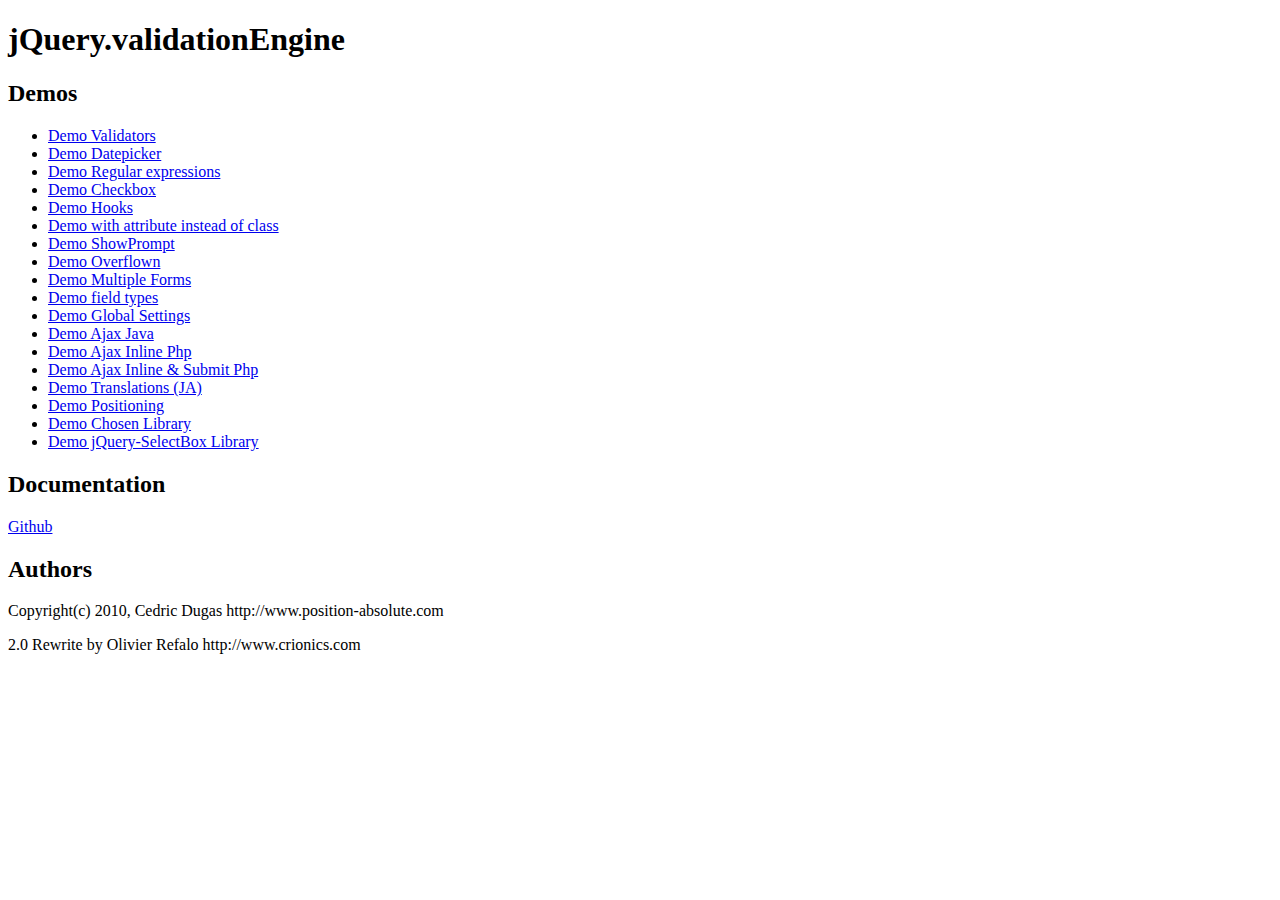
<file: WebRoot/myfiles/Plugin/jQuery-Validation-Engine/index.html>
<!DOCTYPE html PUBLIC "-//W3C//DTD XHTML 1.0 Strict//EN" "http://www.w3.org/TR/xhtml1/DTD/xhtml1-strict.dtd">
<html>
<head>
	<meta http-equiv="Content-type" content="text/html; charset=utf-8" />
	<title>JQuery Validation Engine</title>
</head>
<body>
	<h1>jQuery.validationEngine</h1>
	<h2>Demos</h2>
	<ul>
		<li>
			<a href="demos/demoValidators.html">Demo Validators</a>
		</li>
		<li>
			<a href="demos/demoDatepicker.html">Demo Datepicker</a>
		</li>
		<li>
			<a href="demos/demoRegExp.html">Demo Regular expressions</a>
		</li>
		<li>
			<a href="demos/demoCheckBox.html">Demo Checkbox</a>
		</li>
		<li>
			<a href="demos/demoHooks.html">Demo Hooks</a>
		</li>
		<li>
			<a href="demos/demoAttr.html">Demo with attribute instead of class</a>
		</li>
		<li>
			<a href="demos/demoShowPrompt.html">Demo ShowPrompt</a>
		</li>
		<li>
			<a href="demos/demoOverflown.html">Demo Overflown</a>
		</li>
		<li>
			<a href="demos/demoMultipleForms.html">Demo Multiple Forms</a>
		</li>
		<li>
			<a href="demos/demoFieldTypes.html">Demo field types</a>
		</li>		
		<li>
			<a href="demos/demoGlobalSettings.html">Demo Global Settings</a>
		</li>
		<li>
			<a href="demos/demoAjaxJAVA.html">Demo Ajax Java</a>
		</li>
		<li>
			<a href="demos/demoAjaxInlinePHP.html">Demo Ajax Inline Php</a>
		</li>
		<li>
			<a href="demos/demoAjaxSubmitPHP.html">Demo Ajax Inline & Submit Php</a>
		</li>
		<li>
			<a href="demos/demoValidators.ja.html">Demo Translations (JA)</a>
		</li>
		<li>
			<a href="demos/demoPositioning.html">Demo Positioning</a>
		</li>
		<li>
			<a href="demos/demoChosenLibrary.html">Demo Chosen Library</a>
		</li>
		<li>
			<a href="demos/demoSelectBoxLibrary.html">Demo jQuery-SelectBox Library</a>
		</li>
	</ul>
	<h2>Documentation</h2>
	<a href="https://github.com/posabsolute/jQuery-Validation-Engine">Github</a>
	<h2>Authors</h2>
	<p>
		Copyright(c) 2010, Cedric Dugas http://www.position-absolute.com
	</p>
	<p>
		2.0 Rewrite by Olivier Refalo http://www.crionics.com
	</p>
</body>
</html>
</file>
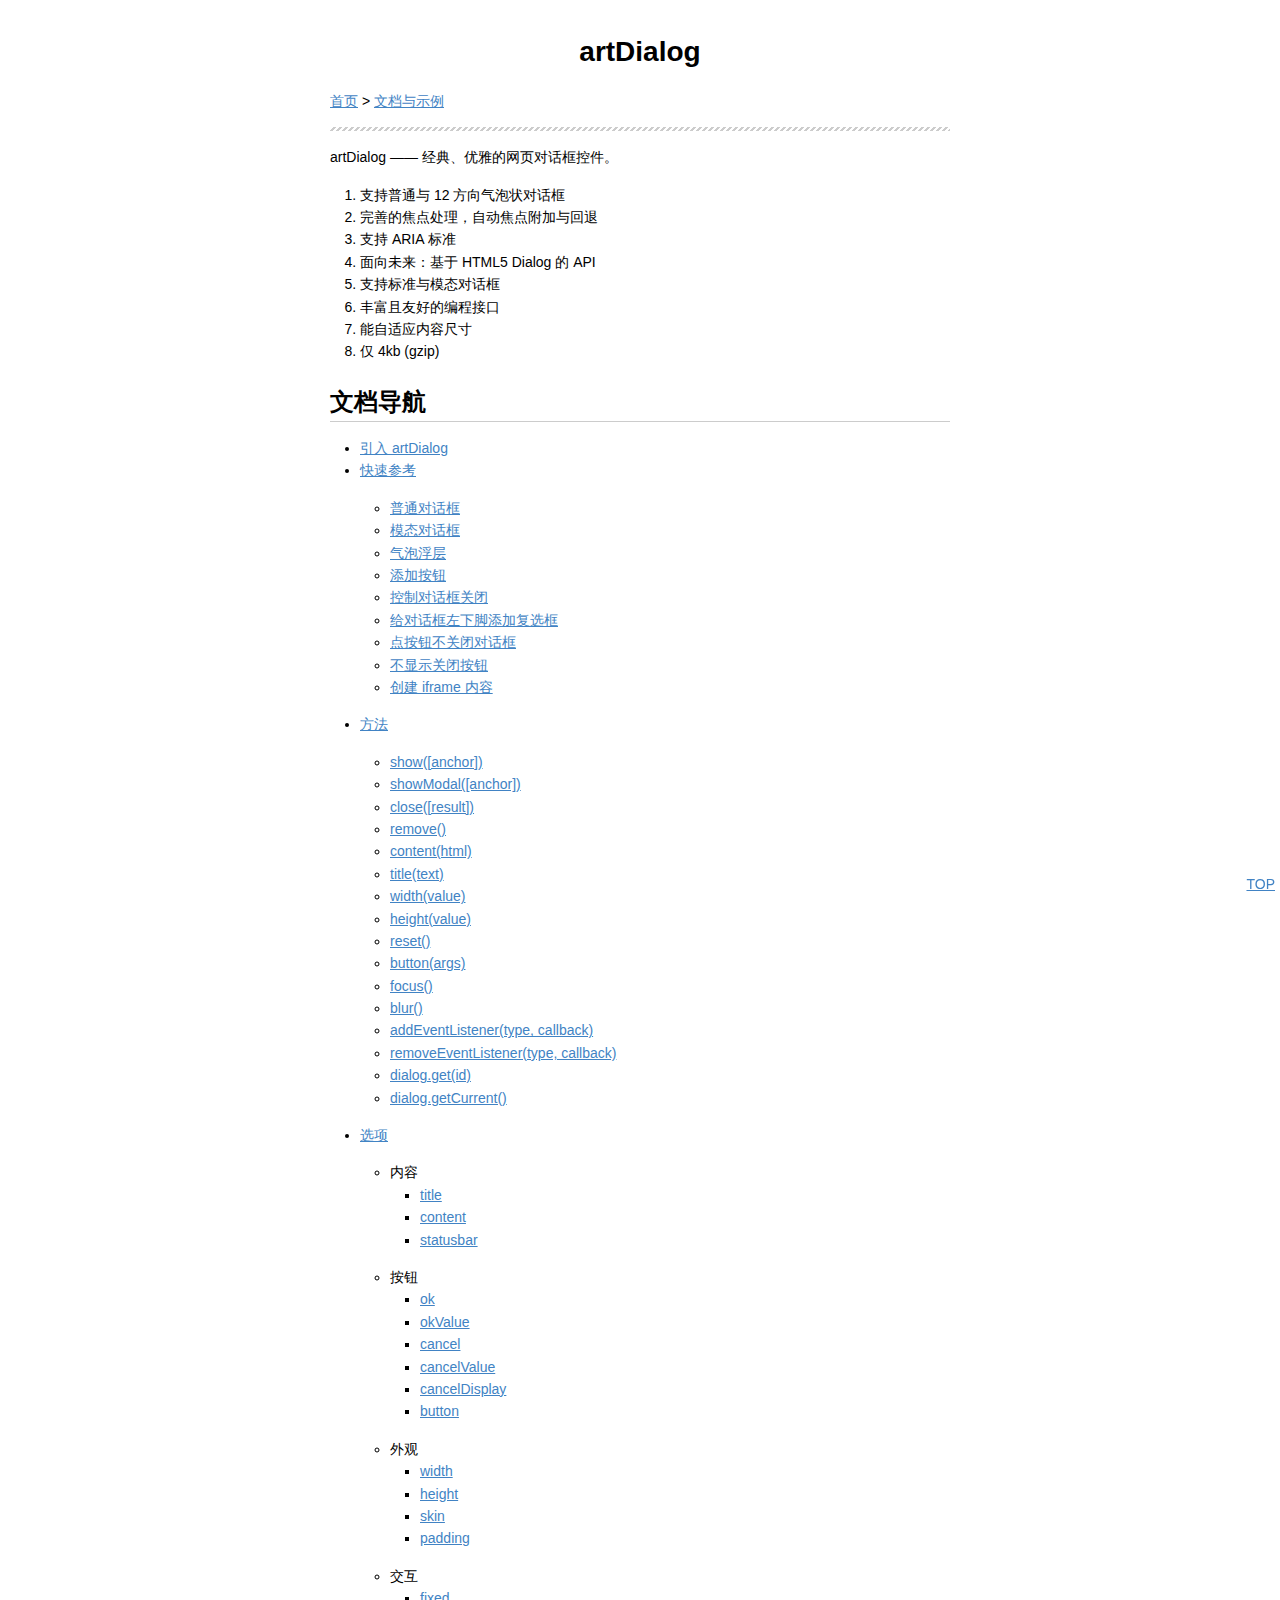
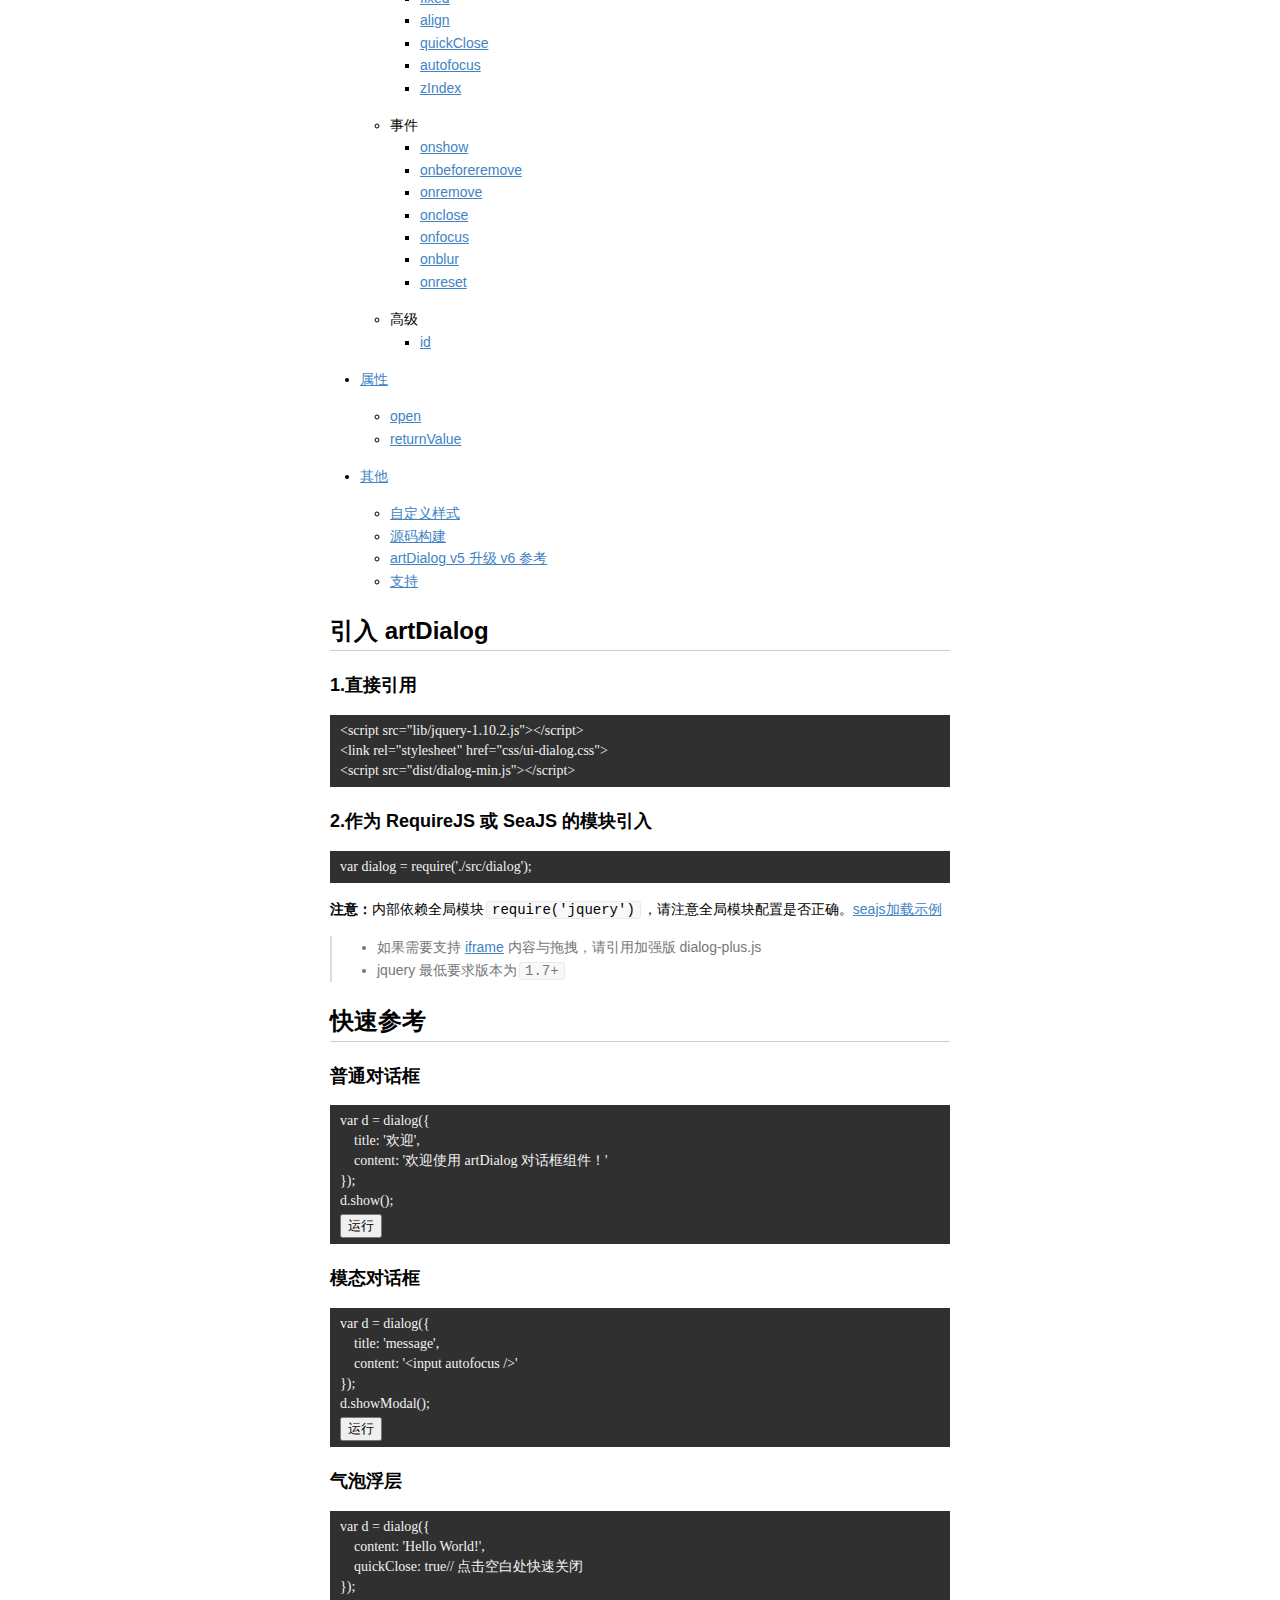
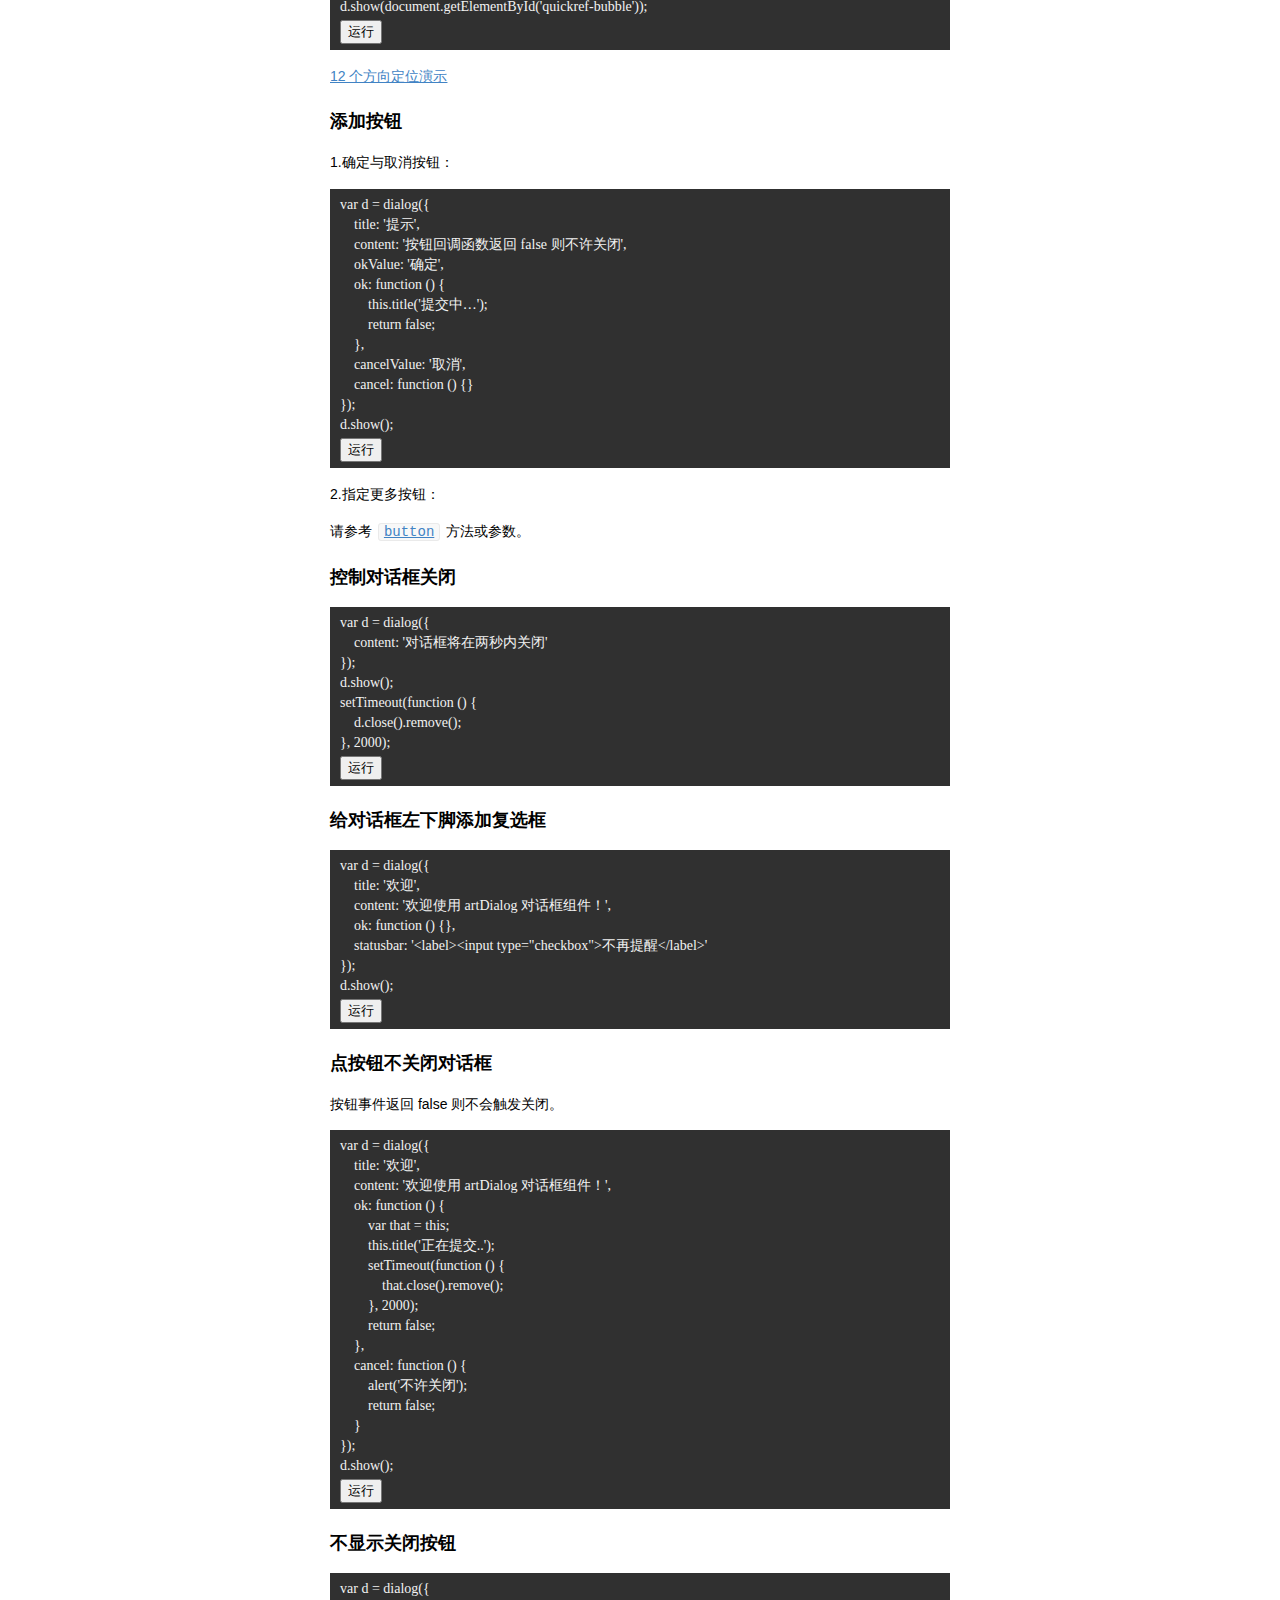
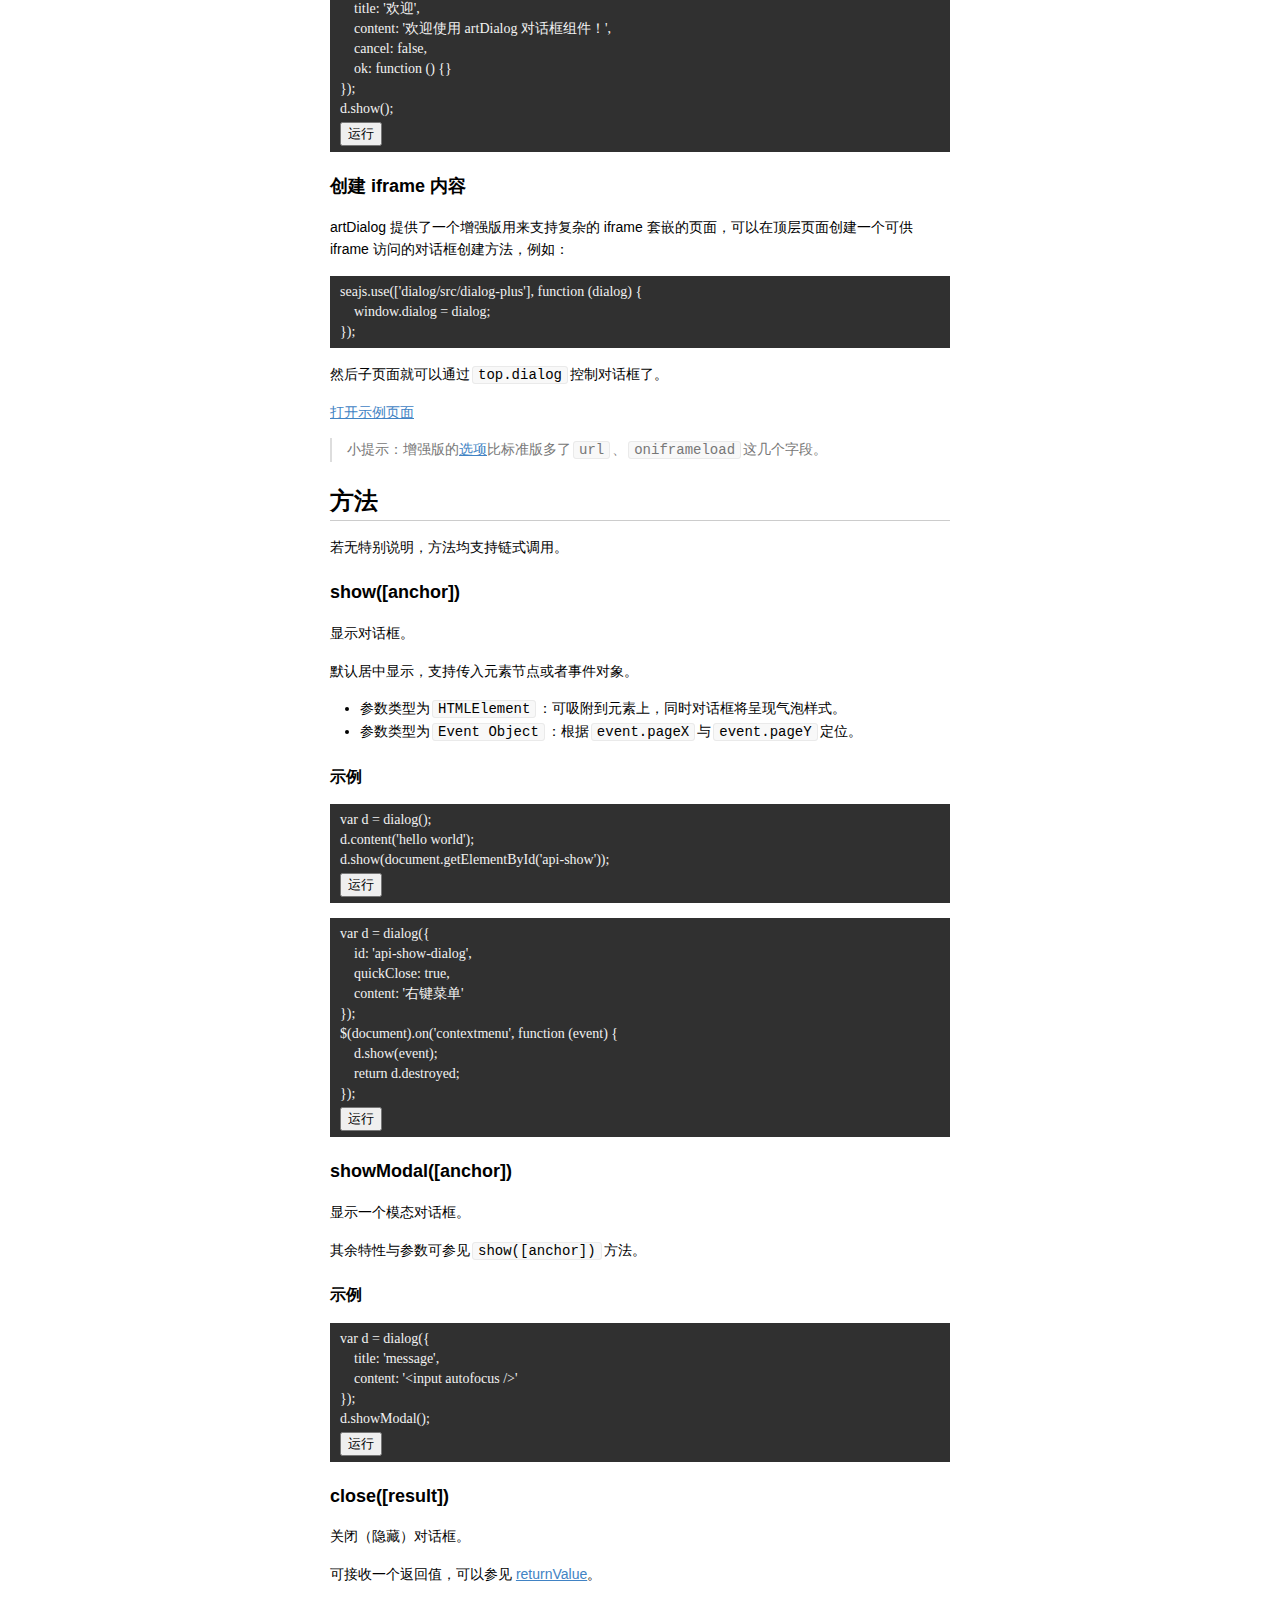
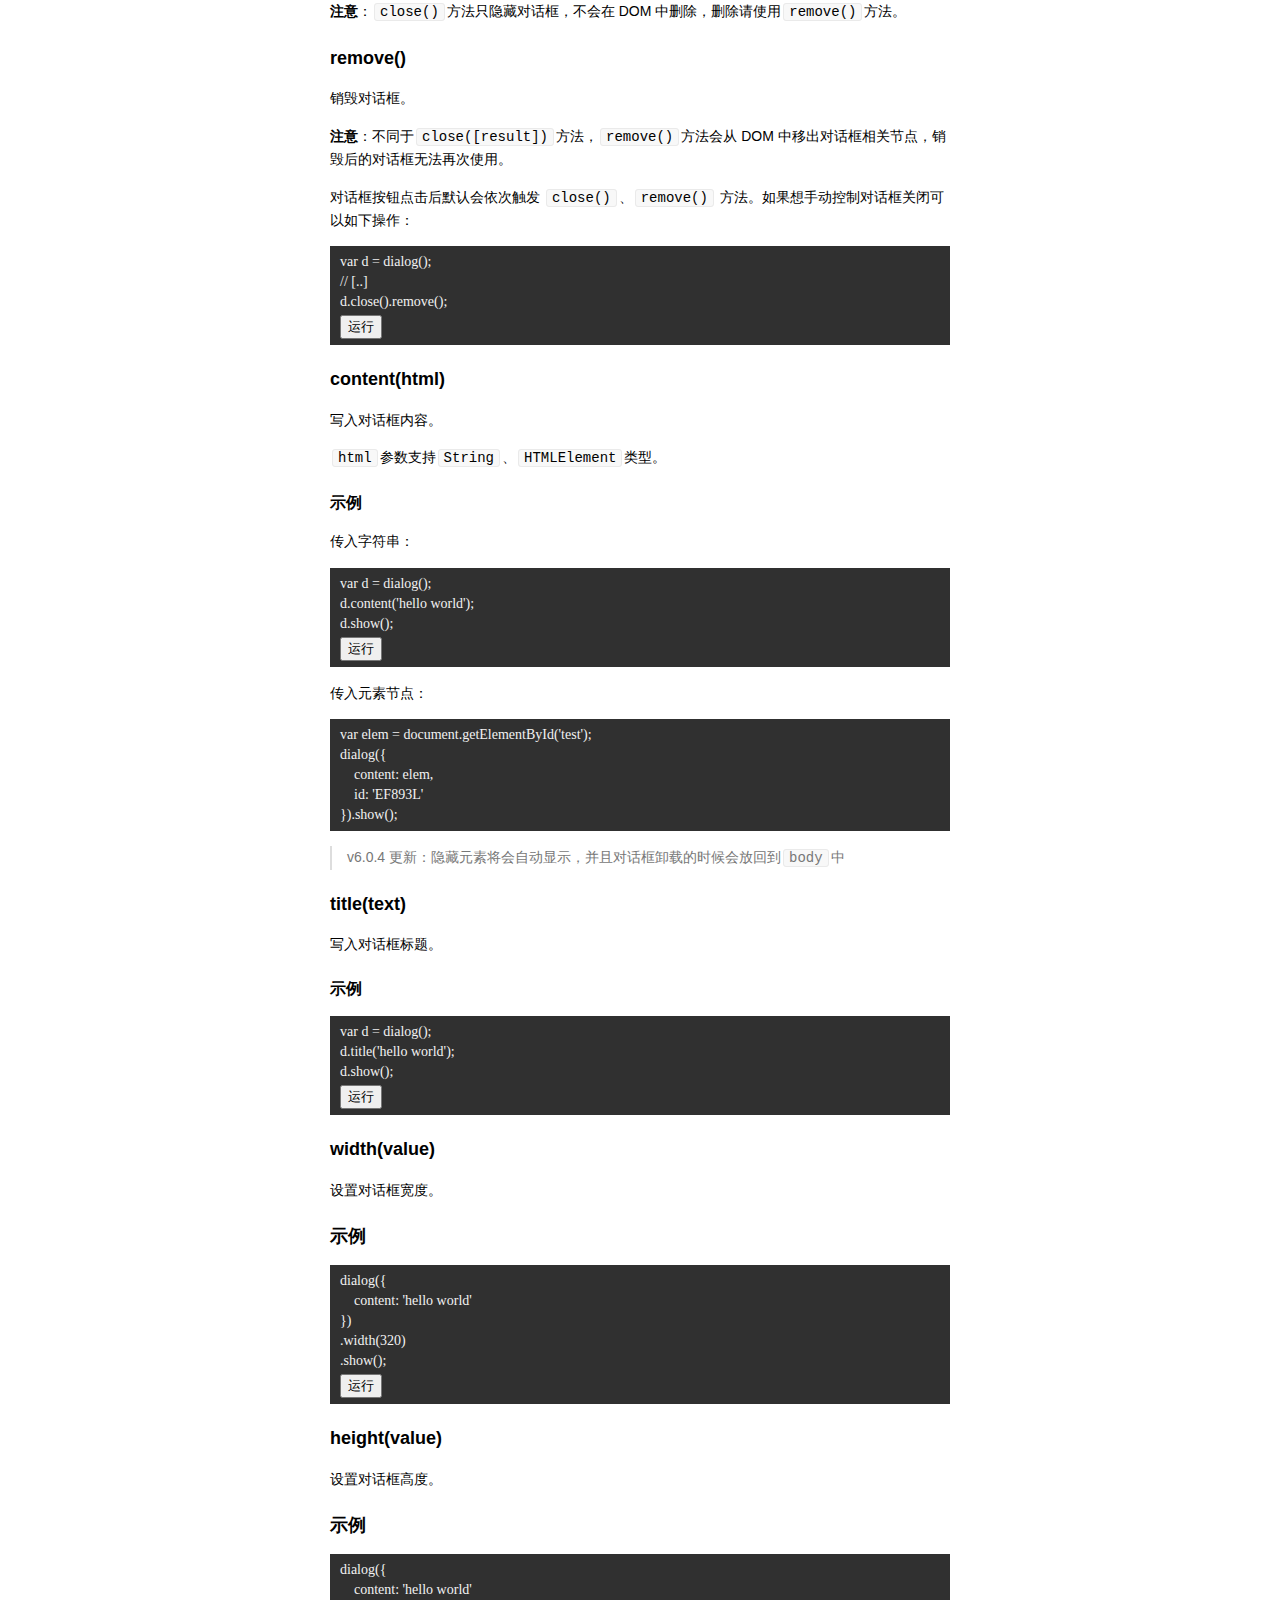
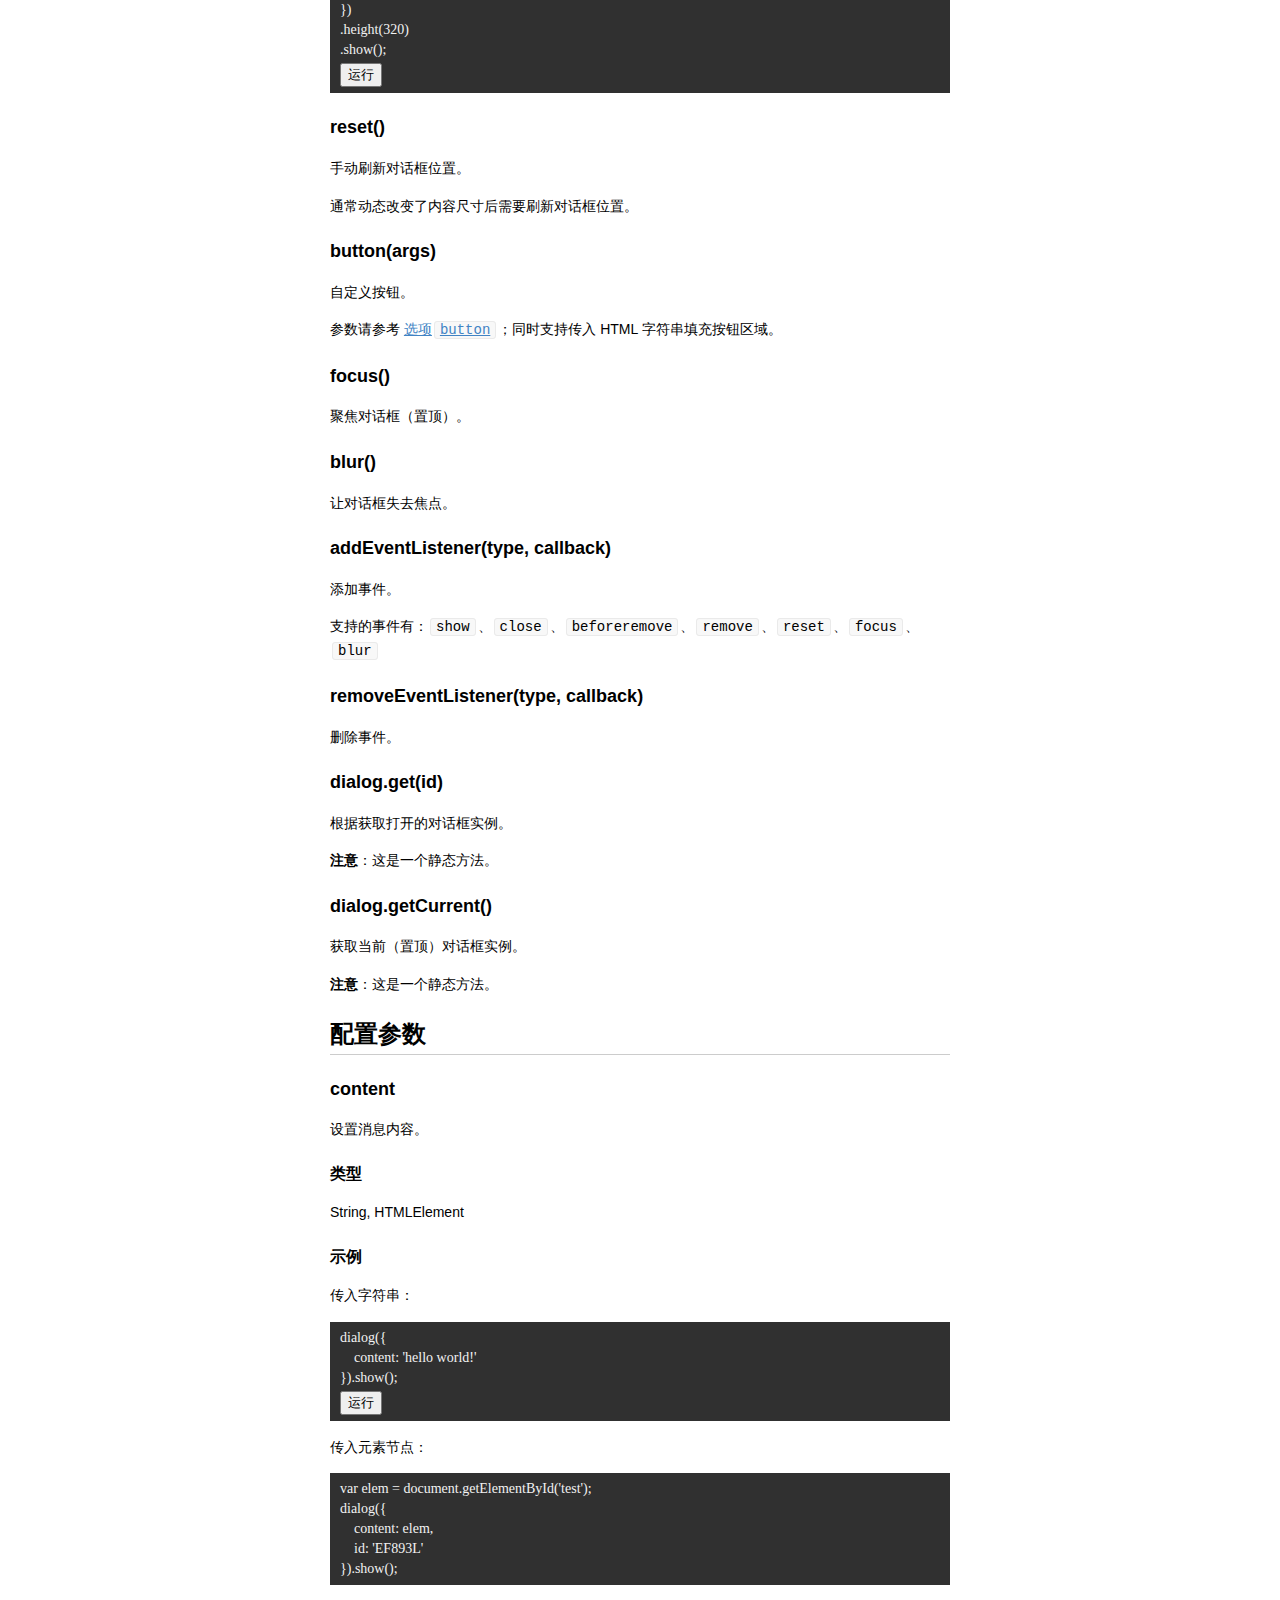
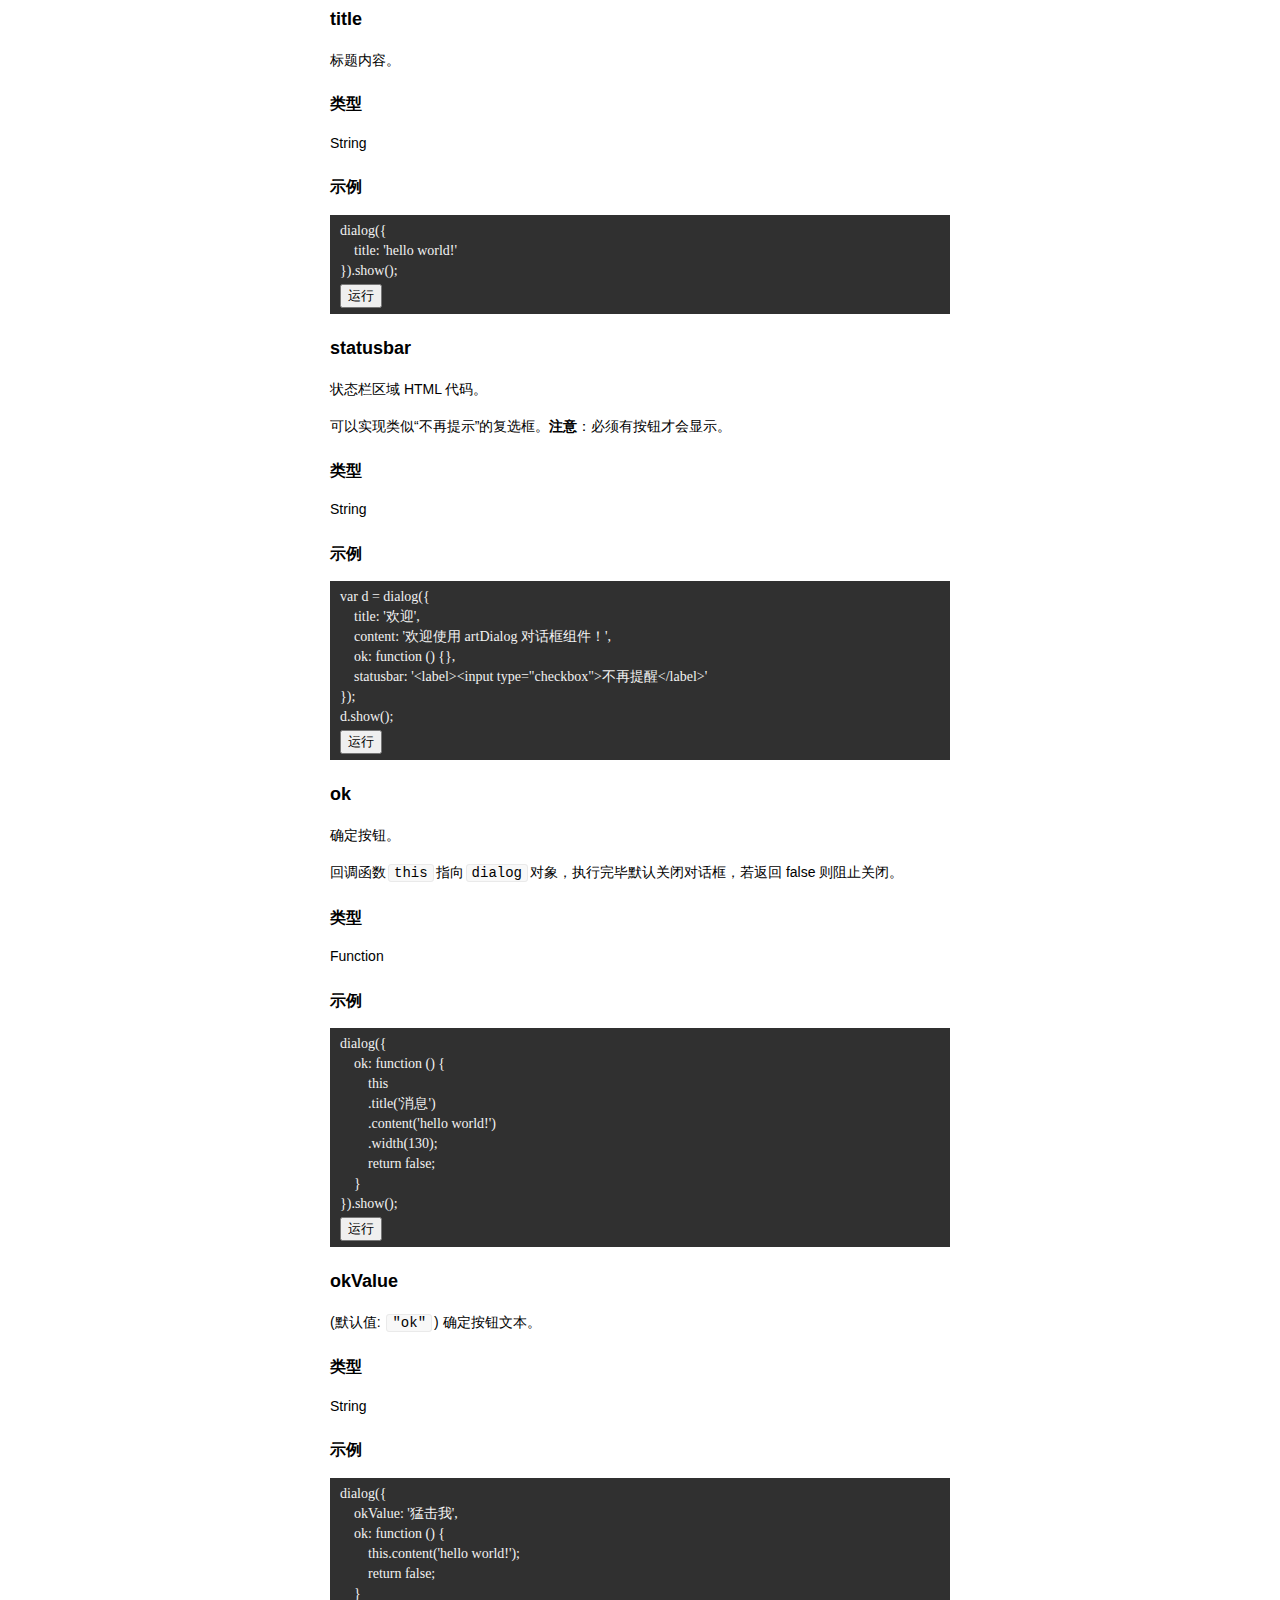
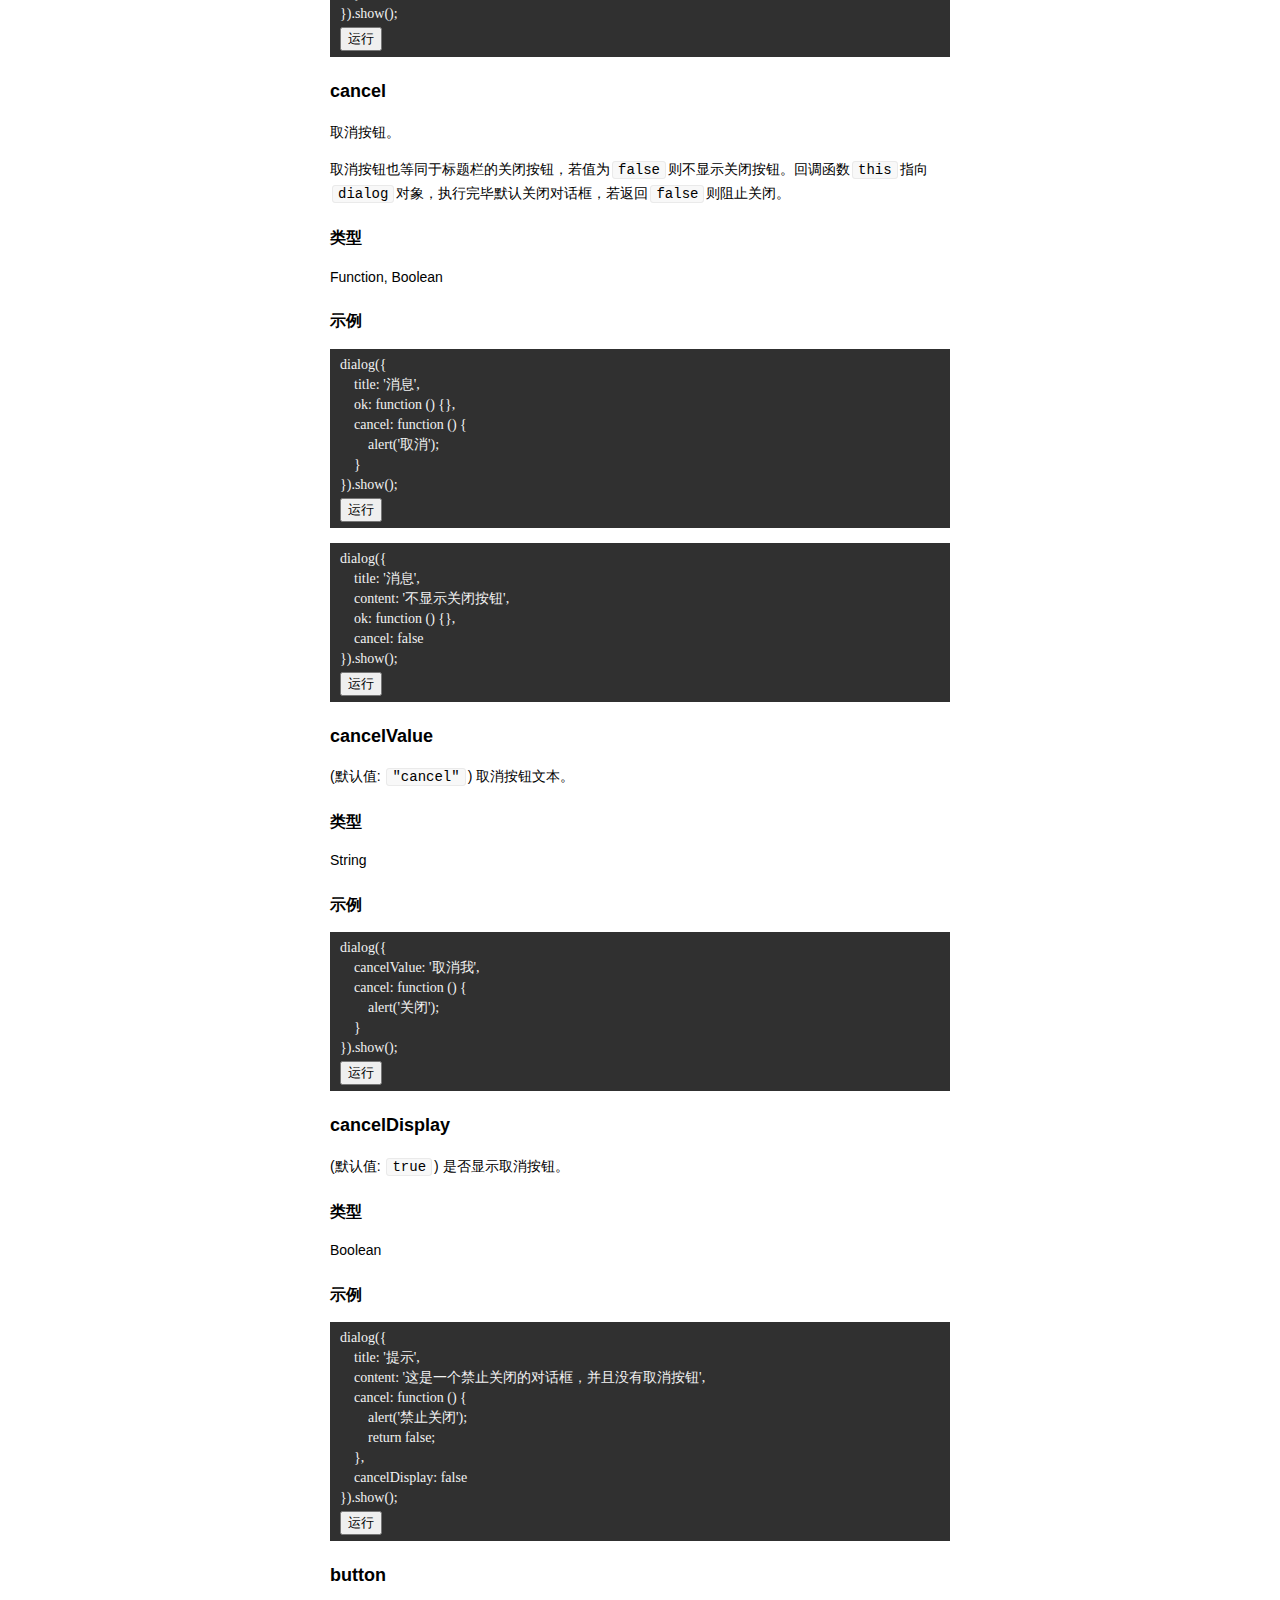
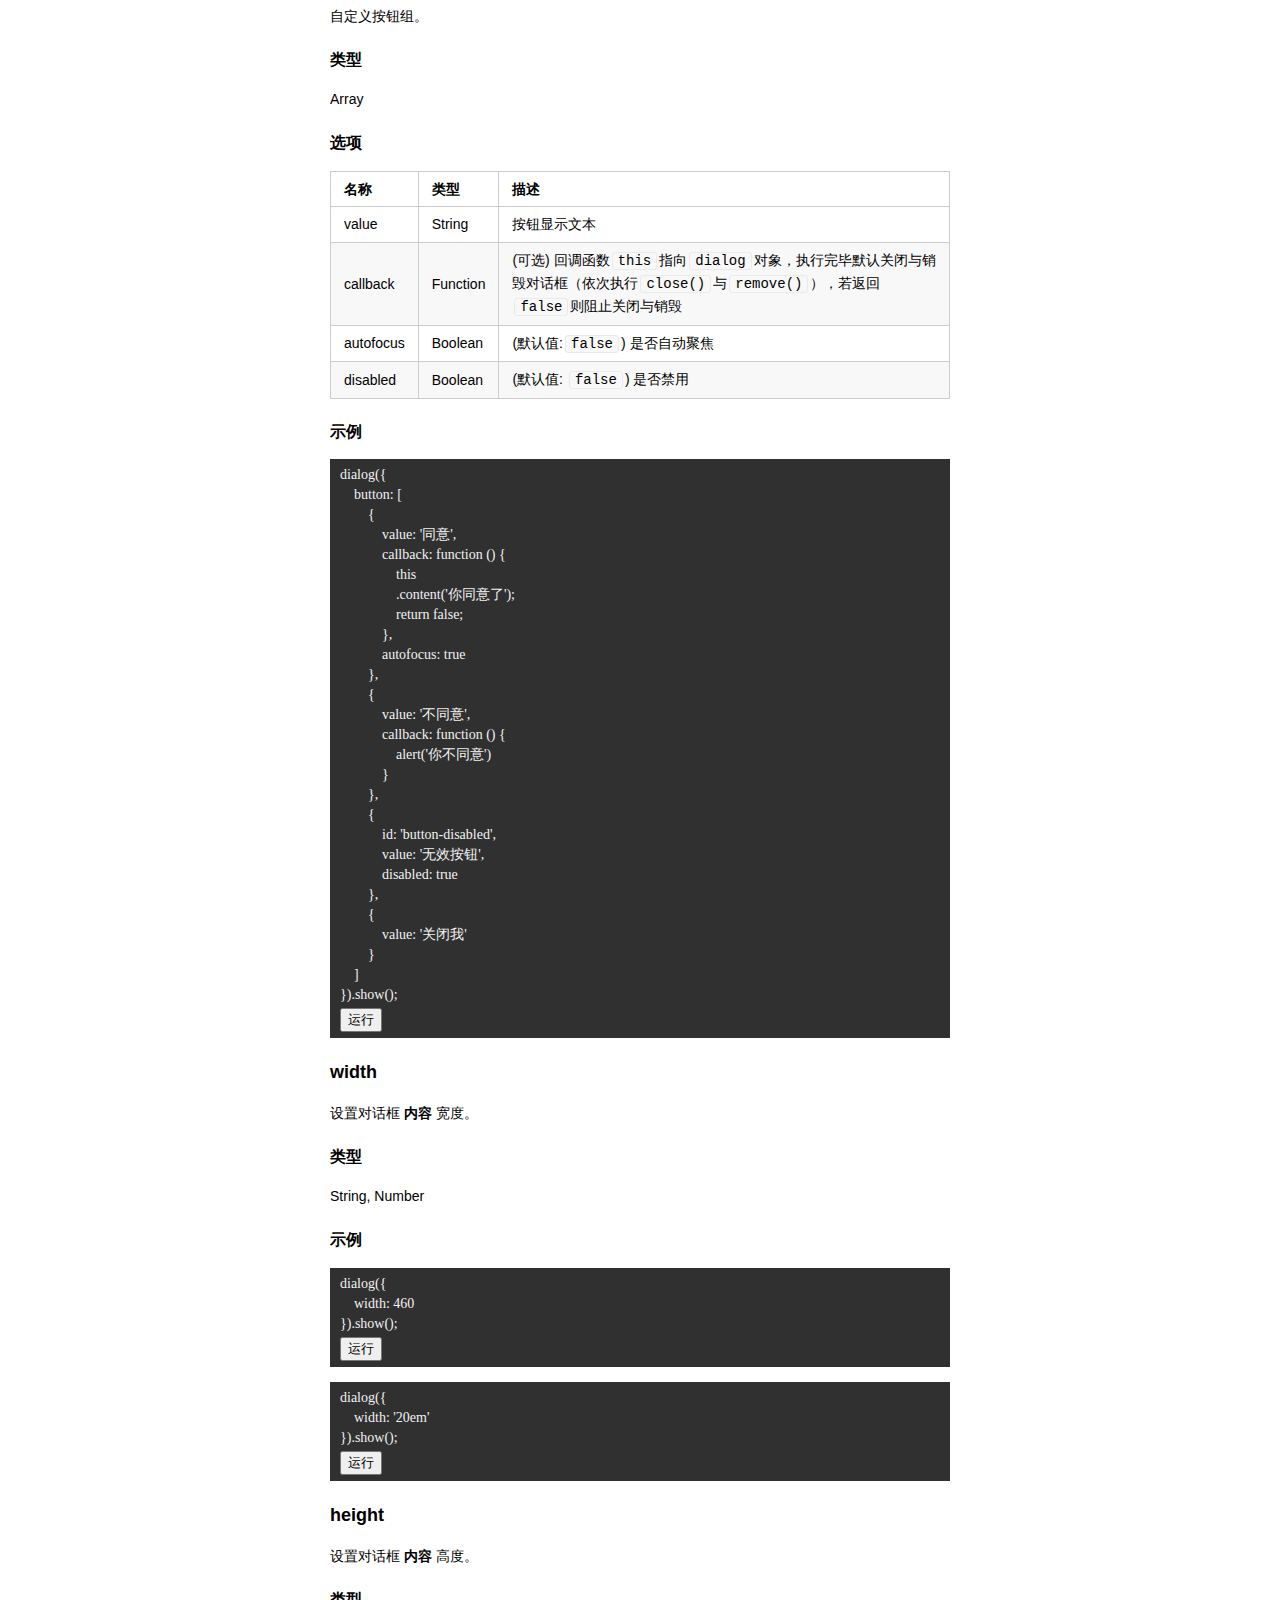
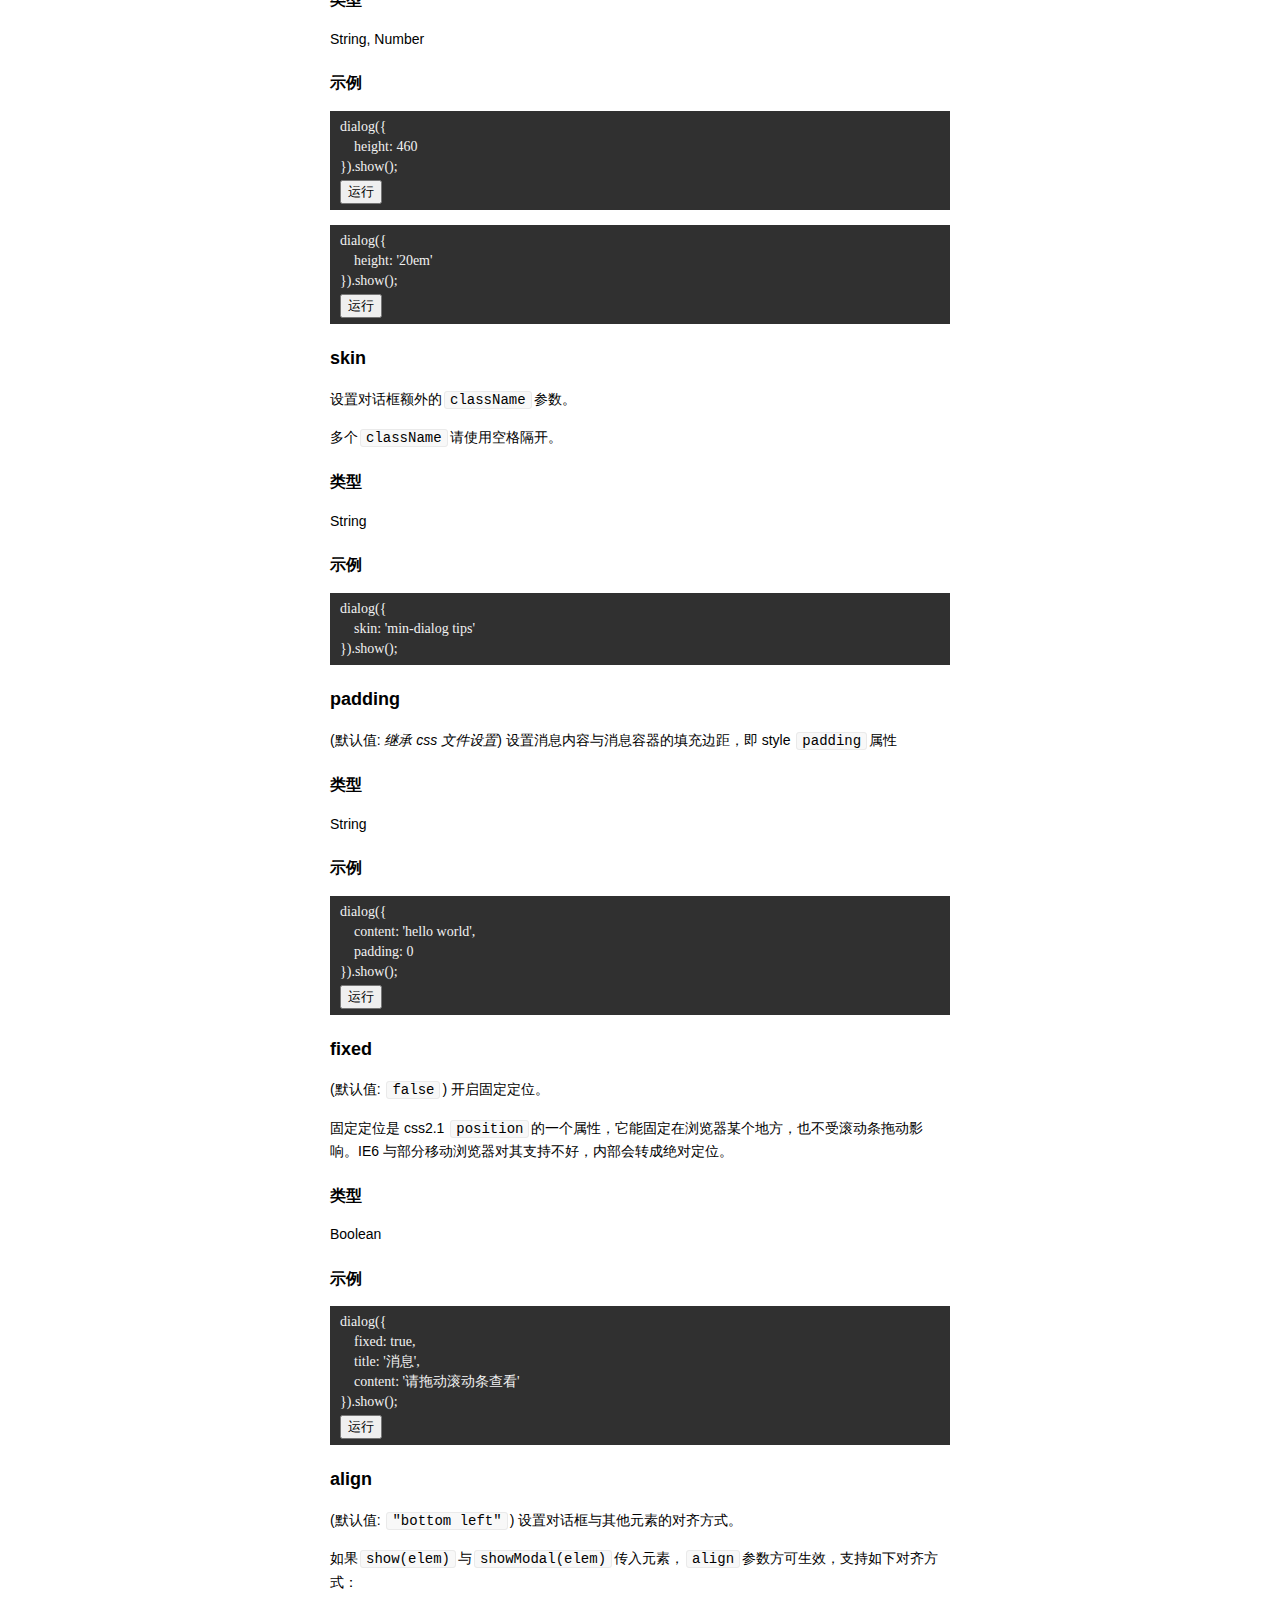
<file: WebRoot/myfiles/Plugin/artDialog/doc/index.html>
<!doctype html>
<html>
<head>
<meta charset="utf-8">
<meta name="viewport" content="width=device-width, initial-scale=1.0, user-scalable=yes">
<style>
body {
  max-width: 620px;
  margin: auto;
  font-family: Helvetica, arial, sans-serif;
  font-size: 14px;
  line-height: 1.6;
  padding-top: 10px;
  padding-bottom: 10px;
  background-color: white;
  padding: 30px;
}
body > *:first-child {
  margin-top: 0 !important;
}
body > *:last-child {
  margin-bottom: 0 !important;
}
a {
  color: #4183C4;
}
h1, h2, h3, h4, h5, h6 {
  margin: 20px 0 10px;
  padding: 0;
  font-weight: bold;
  -webkit-font-smoothing: antialiased;
  cursor: text;
  position: relative;
}
h1:hover a.anchor, h2:hover a.anchor, h3:hover a.anchor, h4:hover a.anchor, h5:hover a.anchor, h6:hover a.anchor {
  background: url([data-uri]) no-repeat 10px center;
  text-decoration: none;
}
h1 tt, h1 code {
  font-size: inherit;
}
h2 tt, h2 code {
  font-size: inherit;
}
h3 tt, h3 code {
  font-size: inherit;
}
h4 tt, h4 code {
  font-size: inherit;
}
h5 tt, h5 code {
  font-size: inherit;
}
h6 tt, h6 code {
  font-size: inherit;
}
h1 {
  font-size: 28px;
  color: black;
  text-align: center;
}
h6 {
  text-align: center;
}
h2 {
  font-size: 24px;
  border-bottom: 1px solid #cccccc;
  color: black;
}
h3 {
  font-size: 18px;
}
h4 {
  font-size: 16px;
}
h5 {
  font-size: 14px;
}
h6 {
  color: #777777;
  font-size: 14px;
}
p, blockquote, ul, ol, dl, li, table, pre {
  margin: 15px 0;
}
hr {
  background: transparent url([data-uri]) repeat-x 0 0;
  border: 0 none;
  color: #cccccc;
  height: 4px;
  padding: 0;
}
body > h2:first-child {
  margin-top: 0;
  padding-top: 0;
}
body > h1:first-child {
  margin-top: 0;
  padding-top: 0;
}
body > h1:first-child + h2 {
  margin-top: 0;
  padding-top: 0;
}
body > h3:first-child, body > h4:first-child, body > h5:first-child, body > h6:first-child {
  margin-top: 0;
  padding-top: 0;
}
a:first-child h1, a:first-child h2, a:first-child h3, a:first-child h4, a:first-child h5, a:first-child h6 {
  margin-top: 0;
  padding-top: 0;
}
h1 p, h2 p, h3 p, h4 p, h5 p, h6 p {
  margin-top: 0;
}
li p.first {
  display: inline-block;
}
li {
  margin: 0;
}
ul, ol {
  padding-left: 30px;
}
ul :first-child, ol :first-child {
  margin-top: 0;
}
dl {
  padding: 0;
}
dl dt {
  font-size: 14px;
  font-weight: bold;
  font-style: italic;
  padding: 0;
  margin: 15px 0 5px;
}
dl dd {
  margin: 0 0 15px;
  padding: 0 15px;
}
blockquote {
  border-left: 2px solid #dddddd;
  padding: 0 15px;
  color: #777777;
}
blockquote > :first-child {
  margin-top: 0;
}
blockquote > :last-child {
  margin-bottom: 0;
}
table {
  padding: 0;
  border-collapse: collapse;
}
tr {
  border-top: 1px solid #cccccc;
  background-color: white;
  margin: 0;
  padding: 0;
}
tr:nth-child(2n) {
  background-color: #f8f8f8;
}
th {
  font-weight: bold;
  border: 1px solid #cccccc;
  text-align: left;
  margin: 0;
  padding: 6px 13px;
}
td {
  border: 1px solid #cccccc;
  text-align: left;
  margin: 0;
  padding: 6px 13px;
}
th :first-child, td :first-child {
  margin-top: 0;
}
th :last-child, td :last-child {
  margin-bottom: 0;
}
img {
  max-width: 100%;
}
code, tt {
  margin: 0 2px;
  padding: 0 5px;
  white-space: nowrap;
  border: 1px solid #eaeaea;
  background-color: #f8f8f8;
  border-radius: 3px;
}
pre code {
  margin: 0;
  padding: 0;
  white-space: pre;
  border: none;
  background: transparent;
}
pre {
  background-color: #303030;
  font-size: 13px;
  line-height: 19px;
  overflow: auto;
  padding: 6px 10px;
}
pre code {
  color: #f2f2f2;
  border: none;
  padding: 0;
  font-family: Monaco, "Bitstream Vera Sans Mono", "Lucida Console", Terminal;
  margin-bottom: 30px;
  font-size: 14px;
}
pre tt {
  background-color: transparent;
  border: none;
}
@media print {
  table, pre {
    page-break-inside: avoid;
  }
}

</style>
<title>artDialog</title>

</head>
<body>
<h1>artDialog</h1>

<p><a href="http://aui.github.io/artDialog/">首页</a> &gt; <a href="http://aui.github.io/artDialog/doc/index.html">文档与示例</a></p>

<hr />

<p>artDialog —— 经典、优雅的网页对话框控件。</p>

<ol>
<li>支持普通与 12 方向气泡状对话框</li>
<li>完善的焦点处理，自动焦点附加与回退</li>
<li>支持 ARIA 标准</li>
<li>面向未来：基于 HTML5 Dialog 的 API</li>
<li>支持标准与模态对话框</li>
<li>丰富且友好的编程接口</li>
<li>能自适应内容尺寸</li>
<li>仅 4kb (gzip)</li>
</ol>


<h2>文档导航</h2>

<ul>
<li><a href="#module">引入 artDialog</a></li>
<li><a href="#quickref">快速参考</a>

<ul>
<li><a href="#quickref-basic">普通对话框</a></li>
<li><a href="#quickref-modal">模态对话框</a></li>
<li><a href="#quickref-bubble">气泡浮层</a></li>
<li><a href="#quickref-button">添加按钮</a></li>
<li><a href="#quickref-close">控制对话框关闭</a></li>
<li><a href="#quickref-statusbar">给对话框左下脚添加复选框</a></li>
<li><a href="#quickref-callback">点按钮不关闭对话框</a></li>
<li><a href="#quickref-cancel">不显示关闭按钮</a></li>
<li><a href="#quickref-iframe">创建 iframe 内容</a></li>
</ul>
</li>
<li><a href="#api">方法</a>

<ul>
<li><a href="#api-show">show([anchor])</a></li>
<li><a href="#api-showModal">showModal([anchor])</a></li>
<li><a href="#api-close">close([result])</a></li>
<li><a href="#api-remove">remove()</a></li>
<li><a href="#api-content">content(html)</a></li>
<li><a href="#api-title">title(text)</a></li>
<li><a href="#api-width">width(value)</a></li>
<li><a href="#api-height">height(value)</a></li>
<li><a href="#api-reset">reset()</a></li>
<li><a href="#api-button">button(args)</a></li>
<li><a href="#api-focus">focus()</a></li>
<li><a href="#api-blur">blur()</a></li>
<li><a href="#api-addEventListener">addEventListener(type, callback)</a></li>
<li><a href="#api-removeEventListener">removeEventListener(type, callback)</a></li>
<li><a href="#api-dialog-get">dialog.get(id)</a></li>
<li><a href="#api-dialog-getCurrent">dialog.getCurrent()</a></li>
</ul>
</li>
<li><a href="#option">选项</a>

<ul>
<li>内容

<ul>
<li><a href="#option-title">title</a></li>
<li><a href="#option-content">content</a></li>
<li><a href="#option-statusbar">statusbar</a></li>
</ul>
</li>
<li>按钮

<ul>
<li><a href="#option-ok">ok</a></li>
<li><a href="#option-okValue">okValue</a></li>
<li><a href="#option-cancel">cancel</a></li>
<li><a href="#option-cancelValue">cancelValue</a></li>
<li><a href="#option-cancelDisplay">cancelDisplay</a></li>
<li><a href="#option-button">button</a></li>
</ul>
</li>
<li>外观

<ul>
<li><a href="#option-width">width</a></li>
<li><a href="#option-height">height</a></li>
<li><a href="#option-skin">skin</a></li>
<li><a href="#option-padding">padding</a></li>
</ul>
</li>
<li>交互

<ul>
<li><a href="#option-fixed">fixed</a></li>
<li><a href="#option-align">align</a></li>
<li><a href="#option-quickClose">quickClose</a></li>
<li><a href="#option-autofocus">autofocus</a></li>
<li><a href="#option-zIndex">zIndex</a></li>
</ul>
</li>
<li>事件

<ul>
<li><a href="#option-onshow">onshow</a></li>
<li><a href="#option-onbeforeremove">onbeforeremove</a></li>
<li><a href="#option-onremove">onremove</a></li>
<li><a href="#option-onclose">onclose</a></li>
<li><a href="#option-onfocus">onfocus</a></li>
<li><a href="#option-onblur">onblur</a></li>
<li><a href="#option-onreset">onreset</a></li>
</ul>
</li>
<li>高级

<ul>
<li><a href="#option-id">id</a></li>
</ul>
</li>
</ul>
</li>
<li><a href="#property">属性</a>

<ul>
<li><a href="#property-open">open</a></li>
<li><a href="#property-returnValue">returnValue</a></li>
</ul>
</li>
<li><a href="#other">其他</a>

<ul>
<li><a href="#other-skin">自定义样式</a></li>
<li><a href="#other-grunt">源码构建</a></li>
<li><a href="#other-upgrade">artDialog v5 升级 v6 参考</a></li>
<li><a href="#other-support">支持</a></li>
</ul>
</li>
</ul>


<h2><span id="module">引入 artDialog</span></h2>

<h3>1.直接引用</h3>

<pre><code>&lt;script src="lib/jquery-1.10.2.js"&gt;&lt;/script&gt;
&lt;link rel="stylesheet" href="css/ui-dialog.css"&gt;
&lt;script src="dist/dialog-min.js"&gt;&lt;/script&gt;
//..
</code></pre>

<h3>2.作为 RequireJS 或 SeaJS 的模块引入</h3>

<pre><code>var dialog = require('./src/dialog');
//..
</code></pre>

<p><strong>注意：</strong>内部依赖全局模块<code>require('jquery')</code>，请注意全局模块配置是否正确。<a href="../test/show.html">seajs加载示例</a></p>

<blockquote><ul>
<li>如果需要支持 <a href="#quickref-iframe">iframe</a> 内容与拖拽，请引用加强版 dialog-plus.js</li>
<li>jquery 最低要求版本为<code>1.7+</code></li>
</ul>
</blockquote>

<h2><span id="quickref">快速参考</span></h2>

<h3><span id="quickref-basic">普通对话框</span></h3>

<pre><code>var d = dialog({
    title: '欢迎',
    content: '欢迎使用 artDialog 对话框组件！'
});
d.show();
</code></pre>

<h3><span id="quickref-modal">模态对话框</span></h3>

<pre><code>var d = dialog({
    title: 'message',
    content: '&lt;input autofocus /&gt;'
});
d.showModal();
</code></pre>

<h3><span id="quickref-bubble">气泡浮层</span></h3>

<pre><code>var d = dialog({
    content: 'Hello World!',
    quickClose: true// 点击空白处快速关闭
});
d.show(document.getElementById('quickref-bubble'));
</code></pre>

<p><a href="../test/align.html">12 个方向定位演示</a></p>

<h3><span id="quickref-button">添加按钮</span></h3>

<p>1.确定与取消按钮：</p>

<pre><code>var d = dialog({
    title: '提示',
    content: '按钮回调函数返回 false 则不许关闭',
    okValue: '确定',
    ok: function () {
        this.title('提交中…');
        return false;
    },
    cancelValue: '取消',
    cancel: function () {}
});
d.show();
</code></pre>

<p>2.指定更多按钮：</p>

<p>请参考 <a href="#option-button"><code>button</code></a> 方法或参数。</p>

<h3><span id="quickref-close">控制对话框关闭</span></h3>

<pre><code>var d = dialog({
    content: '对话框将在两秒内关闭'
});
d.show();
setTimeout(function () {
    d.close().remove();
}, 2000);
</code></pre>

<h3><span id="quickref-statusbar">给对话框左下脚添加复选框</span></h3>

<pre><code>var d = dialog({
    title: '欢迎',
    content: '欢迎使用 artDialog 对话框组件！',
    ok: function () {},
    statusbar: '&lt;label&gt;&lt;input type="checkbox"&gt;不再提醒&lt;/label&gt;'
});
d.show();
</code></pre>

<h3><span id="quickref-callback">点按钮不关闭对话框</span></h3>

<p>按钮事件返回 false 则不会触发关闭。</p>

<pre><code>var d = dialog({
    title: '欢迎',
    content: '欢迎使用 artDialog 对话框组件！',
    ok: function () {
        var that = this;
        this.title('正在提交..');
        setTimeout(function () {
            that.close().remove();
        }, 2000);
        return false;
    },
    cancel: function () {
        alert('不许关闭');
        return false;
    }
});
d.show();
</code></pre>

<h3><span id="quickref-cancel">不显示关闭按钮</span></h3>

<pre><code>var d = dialog({
    title: '欢迎',
    content: '欢迎使用 artDialog 对话框组件！',
    cancel: false,
    ok: function () {}
});
d.show();
</code></pre>

<h3><span id="quickref-iframe">创建 iframe 内容</span></h3>

<p>artDialog 提供了一个增强版用来支持复杂的 iframe 套嵌的页面，可以在顶层页面创建一个可供 iframe 访问的对话框创建方法，例如：</p>

<pre><code>seajs.use(['dialog/src/dialog-plus'], function (dialog) {
    window.dialog = dialog;
});
//..
</code></pre>

<p>然后子页面就可以通过<code>top.dialog</code>控制对话框了。</p>

<p><a href="../test/iframe/index.html">打开示例页面</a></p>

<blockquote><p>  小提示：增强版的<a href="#option">选项</a>比标准版多了<code>url</code>、<code>oniframeload</code>这几个字段。</p></blockquote>

<h2><span id="api">方法</span></h2>

<p>若无特别说明，方法均支持链式调用。</p>

<h3><span id="api-show">show([anchor])</span></h3>

<p>显示对话框。</p>

<p>默认居中显示，支持传入元素节点或者事件对象。</p>

<ul>
<li>参数类型为<code>HTMLElement</code>：可吸附到元素上，同时对话框将呈现气泡样式。</li>
<li>参数类型为<code>Event Object</code>：根据<code>event.pageX</code>与<code>event.pageY</code>定位。</li>
</ul>


<h4>示例</h4>

<pre><code>var d = dialog();
d.content('hello world');
d.show(document.getElementById('api-show'));
</code></pre>

<pre><code>var d = dialog({
    id: 'api-show-dialog',
    quickClose: true,
    content: '右键菜单'
});
$(document).on('contextmenu', function (event) {
    d.show(event);
    return d.destroyed;
});
</code></pre>

<h3><span id="api-showModal">showModal([anchor])</span></h3>

<p>显示一个模态对话框。</p>

<p>其余特性与参数可参见<code>show([anchor])</code>方法。</p>

<h4>示例</h4>

<pre><code>var d = dialog({
    title: 'message',
    content: '&lt;input autofocus /&gt;'
});
d.showModal();
</code></pre>

<h3><span id="api-close">close([result])</span></h3>

<p>关闭（隐藏）对话框。</p>

<p>可接收一个返回值，可以参见 <a href="#property-returnValue">returnValue</a>。</p>

<p><strong>注意</strong>：<code>close()</code>方法只隐藏对话框，不会在 DOM 中删除，删除请使用<code>remove()</code>方法。</p>

<h3><span id="api-remove">remove()</span></h3>

<p>销毁对话框。</p>

<p><strong>注意</strong>：不同于<code>close([result])</code>方法，<code>remove()</code>方法会从 DOM 中移出对话框相关节点，销毁后的对话框无法再次使用。</p>

<p>对话框按钮点击后默认会依次触发 <code>close()</code>、<code>remove()</code> 方法。如果想手动控制对话框关闭可以如下操作：</p>

<pre><code>var d = dialog();
// [..]
d.close().remove();
</code></pre>

<h3><span id="api-content">content(html)</span></h3>

<p>写入对话框内容。</p>

<p><code>html</code>参数支持<code>String</code>、<code>HTMLElement</code>类型。</p>

<h4>示例</h4>

<p>传入字符串：</p>

<pre><code>var d = dialog();
d.content('hello world');
d.show();
</code></pre>

<p>传入元素节点：</p>

<pre><code>//..
var elem = document.getElementById('test');
dialog({
    content: elem,
    id: 'EF893L'
}).show();
</code></pre>

<blockquote><p>v6.0.4 更新：隐藏元素将会自动显示，并且对话框卸载的时候会放回到<code>body</code>中</p></blockquote>

<h3><span id="api-title">title(text)</span></h3>

<p>写入对话框标题。</p>

<h4>示例</h4>

<pre><code>var d = dialog();
d.title('hello world');
d.show();
</code></pre>

<h3><span id="api-width">width(value)</span></h3>

<p>设置对话框宽度。</p>

<h3>示例</h3>

<pre><code>dialog({
    content: 'hello world'
})
.width(320)
.show();
</code></pre>

<h3><span id="api-height">height(value)</span></h3>

<p>设置对话框高度。</p>

<h3>示例</h3>

<pre><code>dialog({
    content: 'hello world'
})
.height(320)
.show();
</code></pre>

<h3><span id="api-reset">reset()</span></h3>

<p>手动刷新对话框位置。</p>

<p>通常动态改变了内容尺寸后需要刷新对话框位置。</p>

<h3><span id="api-button">button(args)</span></h3>

<p>自定义按钮。</p>

<p>参数请参考 <a href="#option-button">选项<code>button</code></a>；同时支持传入 HTML 字符串填充按钮区域。</p>

<h3><span id="api-focus">focus()</span></h3>

<p>聚焦对话框（置顶）。</p>

<h3><span id="api-blur">blur()</span></h3>

<p>让对话框失去焦点。</p>

<h3><span id="api-addEventListener">addEventListener(type, callback)</span></h3>

<p>添加事件。</p>

<p>支持的事件有：<code>show</code>、<code>close</code>、<code>beforeremove</code>、<code>remove</code>、<code>reset</code>、<code>focus</code>、<code>blur</code></p>

<h3><span id="api-removeEventListener">removeEventListener(type, callback)</span></h3>

<p>删除事件。</p>

<h3><span id="api-dialog-get">dialog.get(id)</span></h3>

<p>根据获取打开的对话框实例。</p>

<p><strong>注意</strong>：这是一个静态方法。</p>

<h3><span id="api-dialog-getCurrent">dialog.getCurrent()</span></h3>

<p>获取当前（置顶）对话框实例。</p>

<p><strong>注意</strong>：这是一个静态方法。</p>

<h2><span id="option">配置参数</span></h2>

<h3><span id="option-content">content</span></h3>

<p>设置消息内容。</p>

<h4>类型</h4>

<p>String, HTMLElement</p>

<h4>示例</h4>

<p>传入字符串：</p>

<pre><code>dialog({
    content: 'hello world!'
}).show();
</code></pre>

<p>传入元素节点：</p>

<pre><code>//..
var elem = document.getElementById('test');
dialog({
    content: elem,
    id: 'EF893L'
}).show();
</code></pre>

<h3><span id="option-title">title</span></h3>

<p>标题内容。</p>

<h4>类型</h4>

<p>String</p>

<h4>示例</h4>

<pre><code>dialog({
    title: 'hello world!'
}).show();
</code></pre>

<h3><span id="option-statusbar">statusbar</span></h3>

<p>状态栏区域 HTML 代码。</p>

<p>可以实现类似“不再提示”的复选框。<strong>注意</strong>：必须有按钮才会显示。</p>

<h4>类型</h4>

<p>String</p>

<h4>示例</h4>

<pre><code>var d = dialog({
    title: '欢迎',
    content: '欢迎使用 artDialog 对话框组件！',
    ok: function () {},
    statusbar: '&lt;label&gt;&lt;input type="checkbox"&gt;不再提醒&lt;/label&gt;'
});
d.show();
</code></pre>

<h3><span id="option-ok">ok</span></h3>

<p>确定按钮。</p>

<p>回调函数<code>this</code>指向<code>dialog</code>对象，执行完毕默认关闭对话框，若返回 false 则阻止关闭。</p>

<h4>类型</h4>

<p>Function</p>

<h4>示例</h4>

<pre><code>dialog({
    ok: function () {
        this
        .title('消息')
        .content('hello world!')
        .width(130);
        return false;
    }
}).show();
</code></pre>

<h3><span id="option-okValue">okValue</span></h3>

<p>(默认值: <code>"ok"</code>)  确定按钮文本。</p>

<h4>类型</h4>

<p>String</p>

<h4>示例</h4>

<pre><code>dialog({
    okValue: '猛击我',
    ok: function () {
        this.content('hello world!');
        return false;
    }
}).show();
</code></pre>

<h3><span id="option-cancel">cancel</span></h3>

<p>取消按钮。</p>

<p>取消按钮也等同于标题栏的关闭按钮，若值为<code>false</code>则不显示关闭按钮。回调函数<code>this</code>指向<code>dialog</code>对象，执行完毕默认关闭对话框，若返回<code>false</code>则阻止关闭。</p>

<h4>类型</h4>

<p>Function, Boolean</p>

<h4>示例</h4>

<pre><code>dialog({
    title: '消息',
    ok: function () {},
    cancel: function () {
        alert('取消');
    }
}).show();
</code></pre>

<pre><code>dialog({
    title: '消息',
    content: '不显示关闭按钮',
    ok: function () {},
    cancel: false
}).show();
</code></pre>

<h3><span id="option-cancelValue">cancelValue</span></h3>

<p>(默认值: <code>"cancel"</code>) 取消按钮文本。</p>

<h4>类型</h4>

<p>String</p>

<h4>示例</h4>

<pre><code>dialog({
    cancelValue: '取消我',
    cancel: function () {
        alert('关闭');
    }
}).show();
</code></pre>

<h3><span id="option-cancelDisplay">cancelDisplay</span></h3>

<p>(默认值: <code>true</code>) 是否显示取消按钮。</p>

<h4>类型</h4>

<p>Boolean</p>

<h4>示例</h4>

<pre><code>dialog({
    title: '提示',
    content: '这是一个禁止关闭的对话框，并且没有取消按钮',
    cancel: function () {
        alert('禁止关闭');
        return false;
    },
    cancelDisplay: false
}).show();
</code></pre>

<h3><span id="option-button">button</span></h3>

<p>自定义按钮组。</p>

<h4>类型</h4>

<p>Array</p>

<h4>选项</h4>

<table>
<thead>
<tr>
<th>名称 </th>
<th> 类型 </th>
<th> 描述</th>
</tr>
</thead>
<tbody>
<tr>
<td>value </td>
<td> String </td>
<td> 按钮显示文本</td>
</tr>
<tr>
<td>callback </td>
<td> Function </td>
<td> (可选) 回调函数<code>this</code>指向<code>dialog</code>对象，执行完毕默认关闭与销毁对话框（依次执行<code>close()</code>与<code>remove()</code>），若返回<code>false</code>则阻止关闭与销毁</td>
</tr>
<tr>
<td>autofocus </td>
<td> Boolean </td>
<td> (默认值:<code>false</code>) 是否自动聚焦</td>
</tr>
<tr>
<td>disabled </td>
<td> Boolean </td>
<td> (默认值: <code>false</code>) 是否禁用</td>
</tr>
</tbody>
</table>


<h4>示例</h4>

<pre><code>dialog({
    button: [
        {
            value: '同意',
            callback: function () {
                this
                .content('你同意了');
                return false;
            },
            autofocus: true
        },
        {
            value: '不同意',
            callback: function () {
                alert('你不同意')
            }
        },
        {
            id: 'button-disabled',
            value: '无效按钮',
            disabled: true
        },
        {
            value: '关闭我'
        }
    ]
}).show();
</code></pre>

<h3><span id="option-width">width</span></h3>

<p>设置对话框 <strong>内容</strong> 宽度。</p>

<h4>类型</h4>

<p>String, Number</p>

<h4>示例</h4>

<pre><code>dialog({
    width: 460
}).show();
</code></pre>

<pre><code>dialog({
    width: '20em'
}).show();
</code></pre>

<h3><span id="option-height">height</span></h3>

<p>设置对话框 <strong>内容</strong> 高度。</p>

<h4>类型</h4>

<p>String, Number</p>

<h4>示例</h4>

<pre><code>dialog({
    height: 460
}).show();
</code></pre>

<pre><code>dialog({
    height: '20em'
}).show();
</code></pre>

<h3><span id="option-skin">skin</span></h3>

<p>设置对话框额外的<code>className</code>参数。</p>

<p>多个<code>className</code>请使用空格隔开。</p>

<h4>类型</h4>

<p>String</p>

<h4>示例</h4>

<pre><code>//..
dialog({
    skin: 'min-dialog tips'
}).show();
</code></pre>

<h3><span id="option-padding">padding</span></h3>

<p>(默认值: <em>继承 css 文件设置</em>) 设置消息内容与消息容器的填充边距，即 style <code>padding</code>属性</p>

<h4>类型</h4>

<p>String</p>

<h4>示例</h4>

<pre><code>dialog({
    content: 'hello world',
    padding: 0
}).show();
</code></pre>

<h3><span id="option-fixed">fixed</span></h3>

<p>(默认值: <code>false</code>) 开启固定定位。</p>

<p>固定定位是 css2.1 <code>position</code>的一个属性，它能固定在浏览器某个地方，也不受滚动条拖动影响。IE6 与部分移动浏览器对其支持不好，内部会转成绝对定位。</p>

<h4>类型</h4>

<p>Boolean</p>

<h4>示例</h4>

<pre><code>dialog({
    fixed: true,
    title: '消息',
    content: '请拖动滚动条查看'
}).show();
</code></pre>

<h3><span id="option-align">align</span></h3>

<p>(默认值: <code>"bottom left"</code>) 设置对话框与其他元素的对齐方式。</p>

<p>如果<code>show(elem)</code>与<code>showModal(elem)</code>传入元素，<code>align</code>参数方可生效，支持如下对齐方式：</p>

<ul>
<li><code>"top left"</code></li>
<li><code>"top"</code></li>
<li><code>"top right"</code></li>
<li><code>"right top"</code></li>
<li><code>"right"</code></li>
<li><code>"right bottom"</code></li>
<li><code>"bottom right"</code></li>
<li><code>"bottom"</code></li>
<li><code>"bottom left"</code></li>
<li><code>"left bottom"</code></li>
<li><code>"left"</code></li>
<li><code>"left top"</code></li>
</ul>


<h3>类型</h3>

<p>String</p>

<h3>示例</h3>

<pre><code>var d = dialog({
    align: 'left',
    content: 'Hello World!',
    quickClose: true
});
d.show(document.getElementById('option-align'));
</code></pre>

<p><a href="../test/align.html">12 个方向定位演示</a></p>

<h3><span id="option-autofocus">autofocus</span></h3>

<p>(默认值: <code>true</code>) 是否支持自动聚焦。</p>

<h4>类型</h4>

<p>Boolean</p>

<h3><span id="option-quickClose">quickClose</span></h3>

<p>(默认值: false) 是否点击空白出快速关闭。</p>

<h4>类型</h4>

<p>Boolean</p>

<h3>示例</h3>

<pre><code>var d = dialog({
    content: '点击空白处快速关闭',
    quickClose: true
});
d.show(document.getElementById('option-quickClose'));
</code></pre>

<h3><span id="option-zIndex">zIndex</span></h3>

<p>(默认值: <code>1024</code>) 重置全局<code>zIndex</code>初始值，用来改变对话框叠加高度。</p>

<p>比如有时候配合外部浮动层 UI 组件，但是它们可能默认<code>zIndex</code>没有对话框高，导致无法浮动到对话框之上，这个时候你就可以给对话框指定一个较小的<code>zIndex</code>值。</p>

<p>请注意这是一个会影响到全局的配置，后续出现的对话框叠加高度将重新按此累加。</p>

<h4>类型</h4>

<p>Number</p>

<h4>示例</h4>

<pre><code>dialog({
    zIndex: 87
}).show();
</code></pre>

<h3><span id="option-onshow">onshow</span></h3>

<p>对话框打开的事件。</p>

<p>回调函数<code>this</code>指向<code>dialog</code>对象。</p>

<h4>类型</h4>

<p>Function</p>

<h4>示例</h4>

<pre><code>var d = dialog({
    content: 'loading..',
    onshow: function () {
        this.content('dialog ready');
    }
});
d.show();
</code></pre>

<h3><span id="option-onclose">onclose</span></h3>

<p>对话框关闭后执行的事件。</p>

<p>回调函数<code>this</code>指向<code>dialog</code>对象。</p>

<h4>类型</h4>

<p>Function</p>

<h4>示例</h4>

<pre><code>var d = dialog({
    onclose: function () {
        alert('对话框已经关闭');
    },
    ok: function () {}
});
d.show();
</code></pre>

<h3><span id="option-onbeforeremove">onbeforeremove</span></h3>

<p>对话框销毁之前事件。</p>

<p>回调函数<code>this</code>指向<code>dialog</code>对象。</p>

<h4>类型</h4>

<p>Function</p>

<h3><span id="option-onremove">onremove</span></h3>

<p>对话框销毁事件。</p>

<p>回调函数<code>this</code>指向<code>dialog</code>对象。</p>

<h4>类型</h4>

<p>Function</p>

<h4>示例</h4>

<pre><code>var d = dialog({
    onclose: function () {
        alert('对话框已经关闭');
    },
    onremove: function () {
        alert('对话框已经销毁');
    },
    ok: function () {}
});
d.show();
</code></pre>

<h3><span id="option-onfocus">onfocus</span></h3>

<p>对话框获取焦点事件。</p>

<p>回调函数<code>this</code>指向<code>dialog</code>对象。</p>

<h4>类型</h4>

<p>Function</p>

<h3><span id="option-onblur">onblur</span></h3>

<p>对话框失去焦点事件。</p>

<p>回调函数<code>this</code>指向<code>dialog</code>对象。</p>

<h4>类型</h4>

<p>Function</p>

<h3><span id="option-onreset">onreset</span></h3>

<p>对话框位置重置事件。</p>

<p>回调函数<code>this</code>指向<code>dialog</code>对象。</p>

<h4>类型</h4>

<p>Function</p>

<h3><span id="option-id">id</span></h3>

<p>设定对话框唯一标识。</p>

<ol>
<li>可防止重复 ID 对话框弹出。</li>
<li>支持使用<code>dialog.get(id)</code>获取某个对话框的接口。</li>
</ol>


<h4>类型</h4>

<p>String</p>

<h4>示例</h4>

<pre><code>dialog({
    id: 'id-demo',
    content: '再次点击运行看看'
}).show();
dialog.get('id-demo').title('8888888888');
</code></pre>

<h2><span id="property">属性</span></h2>

<h3><span id="property-open">open</span></h3>

<p>判断对话框是否被打开。</p>

<h3><span id="property-returnValue">returnValue</span></h3>

<p>对话框返回值。</p>

<h4>示例</h4>

<pre><code>var d = dialog({
    title: '消息',
    content: '&lt;input id="property-returnValue-demo" value="1" /&gt;',
    ok: function () {
        var value = $('#property-returnValue-demo').val();
        this.close(value);
        this.remove();
    }
});
d.addEventListener('close', function () {
    alert(this.returnValue);
});
d.show();
</code></pre>

<h2><span id="other">其他</span></h2>

<h3><span id="other-skin">自定义样式</span></h3>

<p>打开配置文件： src/dialog-config.js，其中<code>cssUir</code>字段是 css 文件的路径，<code>innerHTML</code>字段则是 artDialog 的模板。修改这两个字段即可很方便的设计属于自己的皮肤。</p>

<p>一套皮肤可以添加不同的<code>className</code>实现多种状态，可参考 <a href="#option-skin">skin</a> 选项。</p>

<h3><span id="other-grunt">源码构建</span></h3>

<p>使用 <a href="http://gruntjs.cn">GruntJS</a> 在 artDialog 源码根目录执行即可。</p>

<h3><span id="other-upgrade">artDialog v5 升级 v6 参考</span></h3>

<p><a href="https://github.com/aui/artDialog/wiki/artDialog-v5%E5%8D%87%E7%BA%A7v6%E5%8F%82%E8%80%83">https://github.com/aui/artDialog/wiki/artDialog-v5%E5%8D%87%E7%BA%A7v6%E5%8F%82%E8%80%83</a></p>

<h3><span id="other-support">支持</span></h3>

<p>artDialog 是基于 <a href="https://github.com/aui/artDialog/blob/master/LICENSE.md">LGPL</a> 协议免费开源的程序，问题反馈可在 <a href="https://github.com/aui/artDialog/issues?state=open">Github issues</a> 上进行（为了保证效率，请务必描述清楚你的问题，例如包含 artDialog 版本号、浏览器版本等必要信息，有 demo 甚佳。不合格问题将可能会被关闭）。</p>

<hr />

<p><a href="https://github.com/aui/artDialog/blob/master/LICENSE.md">artDialog 商业授权</a></p>

<script src="../lib/jquery-1.10.2.js"></script>


<p><link rel="stylesheet" href="../css/ui-dialog.css" /></p>

<script src="../dist/dialog-plus.js"></script>


<p><link rel="stylesheet" href="./css/doc.css" /></p>

<script src="./js/doc.js"></script>

</body>
</html>
</file>
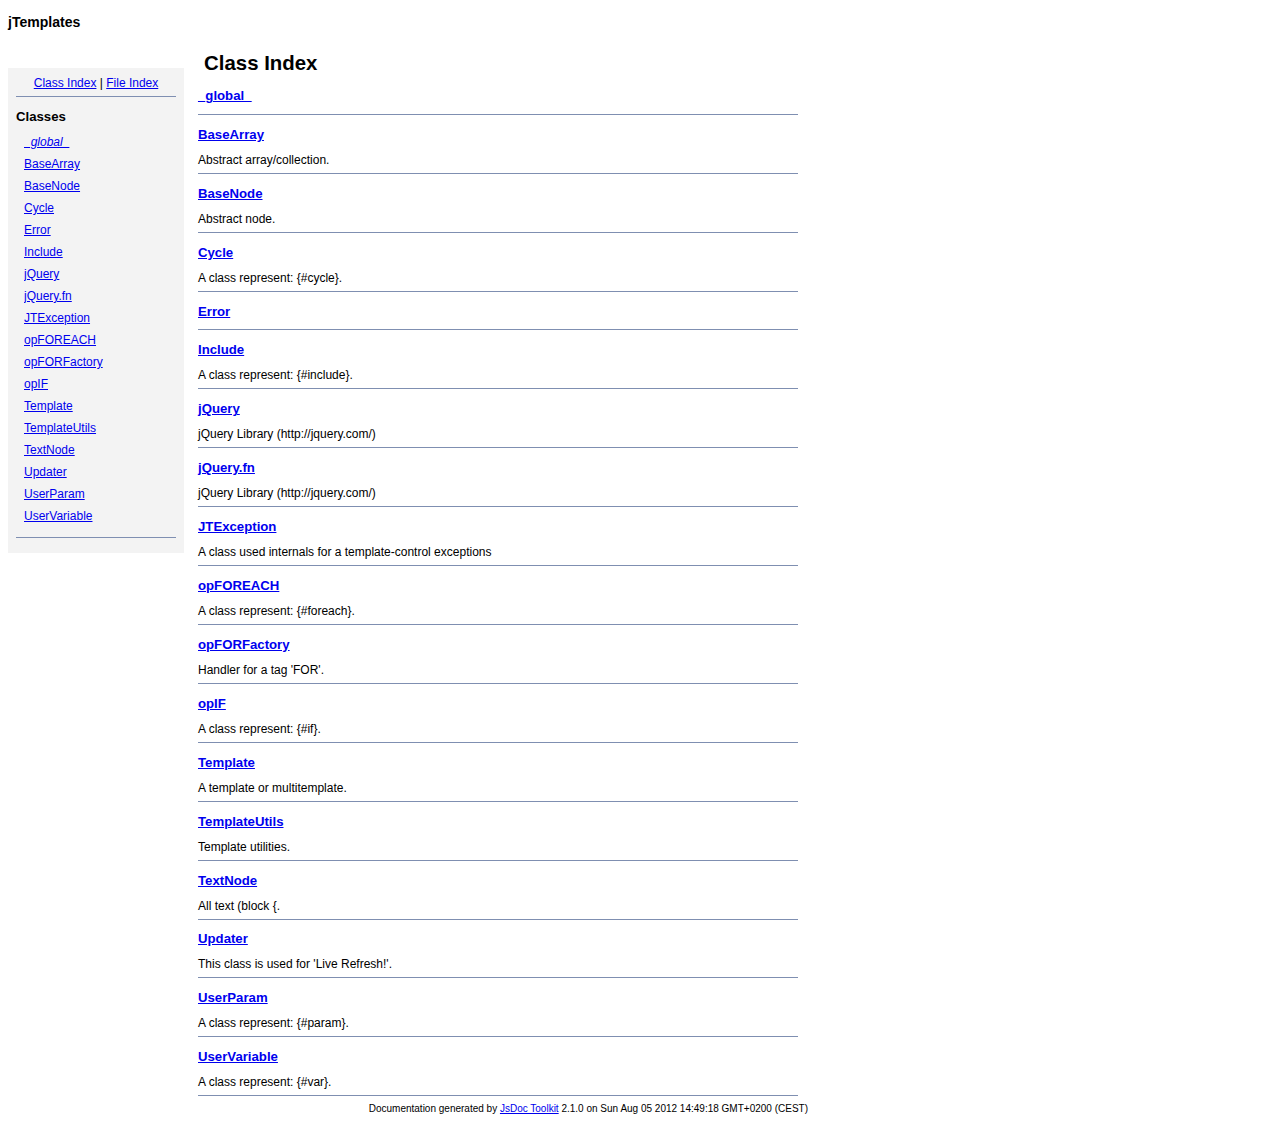
<file: WebRoot/myfiles/Plugin/jTemplates/doc/index.html>
<!DOCTYPE html PUBLIC "-//W3C//DTD XHTML 1.0 Transitional//EN"
        "http://www.w3.org/TR/xhtml1/DTD/xhtml1-transitional.dtd">
<html xmlns="http://www.w3.org/1999/xhtml" xml:lang="en" lang="en">
	<head>
		<meta http-equiv="content-type" content="text/html; charset=utf-8"" />
		
		<title>jTemplates Reference - Index</title>
		<meta name="generator" content="JsDoc Toolkit" />
		
		<style type="text/css">
		/* default.css */
body
{
	font: 12px "Lucida Grande", Tahoma, Arial, Helvetica, sans-serif;
	width: 800px;
}

.header
{
	clear: both;
	background-color: #ccc;
	padding: 8px;
}

h1
{
	font-size: 150%;
	font-weight: bold;
	padding: 0;
	margin: 1em 0 0 .3em;
}

hr
{
	border: none 0;
	border-top: 1px solid #7F8FB1;
	height: 1px;
}

pre.code
{
	display: block;
	padding: 8px;
	border: 1px dashed #ccc;
}

#index
{
	margin-top: 24px;
	float: left;
	width: 160px;
	position: absolute;
	left: 8px;
	background-color: #F3F3F3;
	padding: 8px;
}

#content
{
	margin-left: 190px;
	width: 600px;
}

.classList
{
	list-style-type: none;
	padding: 0;
	margin: 0 0 0 8px;
	font-family: arial, sans-serif;
	font-size: 1em;
	overflow: auto;
}

.classList li
{
	padding: 0;
	margin: 0 0 8px 0;
}

.summaryTable { width: 100%; }

h1.classTitle
{
	font-size:170%;
	line-height:130%;
}

h2 { font-size: 110%; }
caption, div.sectionTitle
{
	background-color: #7F8FB1;
	color: #fff;
	font-size:130%;
	text-align: left;
	padding: 2px 6px 2px 6px;
	border: 1px #7F8FB1 solid;
}

div.sectionTitle { margin-bottom: 8px; }
.summaryTable thead { display: none; }

.summaryTable td
{
	vertical-align: top;
	padding: 4px;
	border-bottom: 1px #7F8FB1 solid;
	border-right: 1px #7F8FB1 solid;
}

/*col#summaryAttributes {}*/
.summaryTable td.attributes
{
	border-left: 1px #7F8FB1 solid;
	width: 140px;
	text-align: right;
}

td.attributes, .fixedFont
{
	line-height: 15px;
	color: #002EBE;
	font-family: "Courier New",Courier,monospace;
	font-size: 13px;
}

.summaryTable td.nameDescription
{
	text-align: left;
	font-size: 13px;
	line-height: 15px;
}

.summaryTable td.nameDescription, .description
{
	line-height: 15px;
	padding: 4px;
	padding-left: 4px;
}

.summaryTable { margin-bottom: 8px; }

ul.inheritsList
{
	list-style: square;
	margin-left: 20px;
	padding-left: 0;
}

.detailList {
	margin-left: 20px; 
	line-height: 15px;
}
.detailList dt { margin-left: 20px; }

.detailList .heading
{
	font-weight: bold;
	padding-bottom: 6px;
	margin-left: 0;
}

.light, td.attributes, .light a:link, .light a:visited
{
	color: #777;
	font-style: italic;
}

.fineprint
{
	text-align: right;
	font-size: 10px;
}
		</style>
	</head>
	
	<body>
		<div id="header">
	<h3>jTemplates</h3>
</div>

		
		<div id="index">
			<div align="center"><a href="index.html">Class Index</a>
| <a href="files.html">File Index</a></div>
<hr />
<h2>Classes</h2>
<ul class="classList">
	
	<li><i><a href="symbols/_global_.html">_global_</a></i></li>
	
	<li><a href="symbols/BaseArray.html">BaseArray</a></li>
	
	<li><a href="symbols/BaseNode.html">BaseNode</a></li>
	
	<li><a href="symbols/Cycle.html">Cycle</a></li>
	
	<li><a href="symbols/Error.html">Error</a></li>
	
	<li><a href="symbols/Include.html">Include</a></li>
	
	<li><a href="symbols/jQuery.html">jQuery</a></li>
	
	<li><a href="symbols/jQuery.fn.html">jQuery.fn</a></li>
	
	<li><a href="symbols/JTException.html">JTException</a></li>
	
	<li><a href="symbols/opFOREACH.html">opFOREACH</a></li>
	
	<li><a href="symbols/opFORFactory.html">opFORFactory</a></li>
	
	<li><a href="symbols/opIF.html">opIF</a></li>
	
	<li><a href="symbols/Template.html">Template</a></li>
	
	<li><a href="symbols/TemplateUtils.html">TemplateUtils</a></li>
	
	<li><a href="symbols/TextNode.html">TextNode</a></li>
	
	<li><a href="symbols/Updater.html">Updater</a></li>
	
	<li><a href="symbols/UserParam.html">UserParam</a></li>
	
	<li><a href="symbols/UserVariable.html">UserVariable</a></li>
	
</ul>
<hr />
		</div>
		
		<div id="content">
			<h1 class="classTitle">Class Index</h1>
			
			
			<div>
				<h2><a href="symbols/_global_.html">_global_</a></h2>
				
			</div>
			<hr />
			
			<div>
				<h2><a href="symbols/BaseArray.html">BaseArray</a></h2>
				Abstract array/collection.
			</div>
			<hr />
			
			<div>
				<h2><a href="symbols/BaseNode.html">BaseNode</a></h2>
				Abstract node.
			</div>
			<hr />
			
			<div>
				<h2><a href="symbols/Cycle.html">Cycle</a></h2>
				A class represent: {#cycle}.
			</div>
			<hr />
			
			<div>
				<h2><a href="symbols/Error.html">Error</a></h2>
				
			</div>
			<hr />
			
			<div>
				<h2><a href="symbols/Include.html">Include</a></h2>
				A class represent: {#include}.
			</div>
			<hr />
			
			<div>
				<h2><a href="symbols/jQuery.html">jQuery</a></h2>
				jQuery Library (http://jquery.com/)
			</div>
			<hr />
			
			<div>
				<h2><a href="symbols/jQuery.fn.html">jQuery.fn</a></h2>
				jQuery Library (http://jquery.com/)
			</div>
			<hr />
			
			<div>
				<h2><a href="symbols/JTException.html">JTException</a></h2>
				A class used internals for a template-control exceptions
			</div>
			<hr />
			
			<div>
				<h2><a href="symbols/opFOREACH.html">opFOREACH</a></h2>
				A class represent: {#foreach}.
			</div>
			<hr />
			
			<div>
				<h2><a href="symbols/opFORFactory.html">opFORFactory</a></h2>
				Handler for a tag 'FOR'.
			</div>
			<hr />
			
			<div>
				<h2><a href="symbols/opIF.html">opIF</a></h2>
				A class represent: {#if}.
			</div>
			<hr />
			
			<div>
				<h2><a href="symbols/Template.html">Template</a></h2>
				A template or multitemplate.
			</div>
			<hr />
			
			<div>
				<h2><a href="symbols/TemplateUtils.html">TemplateUtils</a></h2>
				Template utilities.
			</div>
			<hr />
			
			<div>
				<h2><a href="symbols/TextNode.html">TextNode</a></h2>
				All text (block {.
			</div>
			<hr />
			
			<div>
				<h2><a href="symbols/Updater.html">Updater</a></h2>
				This class is used for 'Live Refresh!'.
			</div>
			<hr />
			
			<div>
				<h2><a href="symbols/UserParam.html">UserParam</a></h2>
				A class represent: {#param}.
			</div>
			<hr />
			
			<div>
				<h2><a href="symbols/UserVariable.html">UserVariable</a></h2>
				A class represent: {#var}.
			</div>
			<hr />
			
			
		</div>
		<div class="fineprint" style="clear:both">
			
			Documentation generated by <a href="http://www.jsdoctoolkit.org/" target="_blankt">JsDoc Toolkit</a> 2.1.0 on Sun Aug 05 2012 14:49:18 GMT+0200 (CEST)
		</div>
	</body>
</html>
</file>
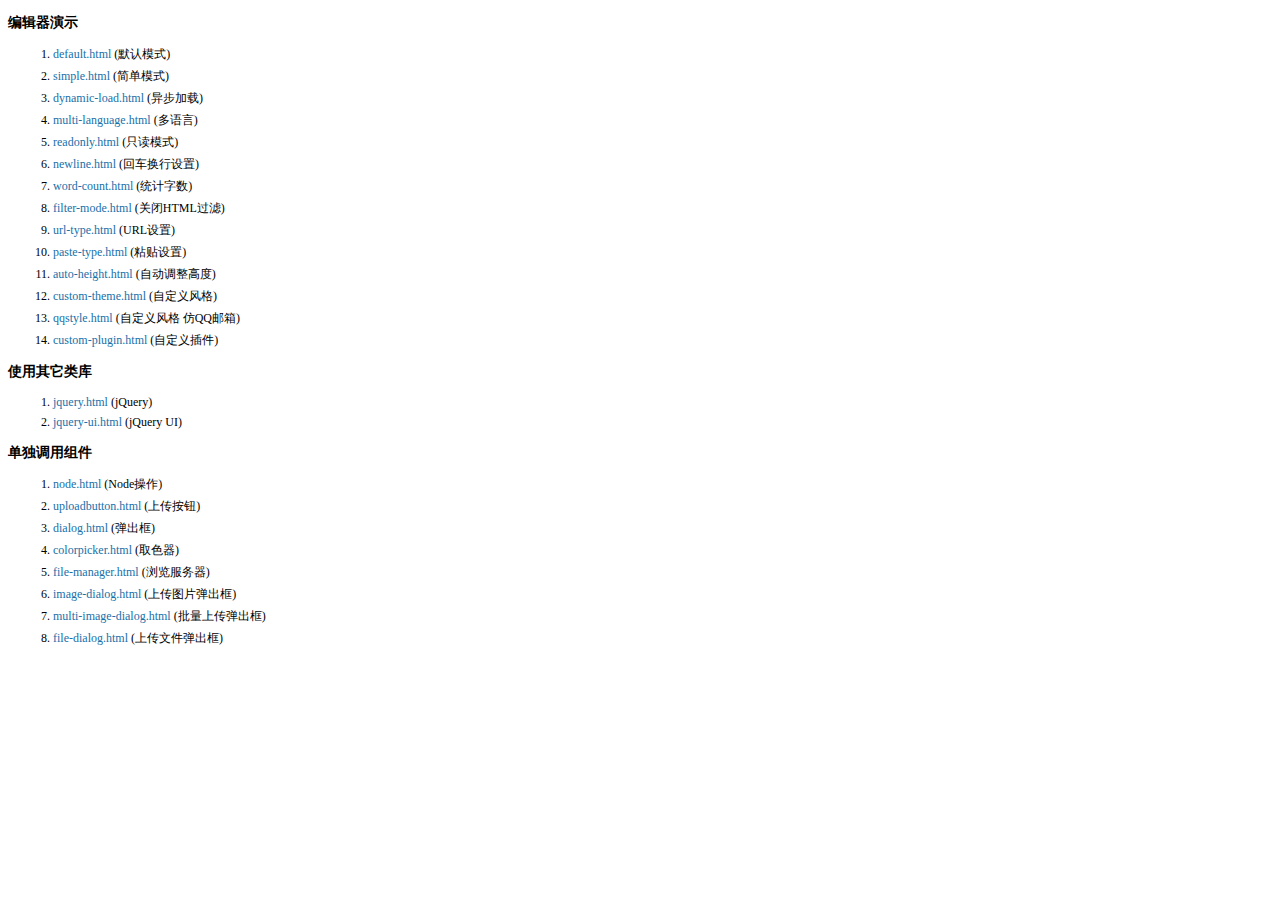
<file: WebRoot/myfiles/Plugin/kindeditor/examples/index.html>
<!doctype html>
<html>
	<head>
		<meta charset="utf-8" />
		<title>KindEditor Examples</title>
		<style>
			body {
				font-size: 12px;
				font-family: Tahoma, Simsun;
			}
			h3 {
				font-size: 14px;
			}
			a {
				color: #1870a9;
				text-decoration: none;
			}
			a:hover {
				color: #BC2A4D;
			}
			li {
				margin: 5px;
			}
		</style>
	</head>
	<body>
		<h3>编辑器演示</h3>
		<ol>
			<li><a href="default.html" target="_blank">default.html</a> (默认模式)</li>
			<li><a href="simple.html" target="_blank">simple.html</a> (简单模式)</li>
			<li><a href="dynamic-load.html" target="_blank">dynamic-load.html</a> (异步加载)</li>
			<li><a href="multi-language.html" target="_blank">multi-language.html</a> (多语言)</li>
			<li><a href="readonly.html" target="_blank">readonly.html</a> (只读模式)</li>
			<li><a href="newline.html" target="_blank">newline.html</a> (回车换行设置)</li>
			<li><a href="word-count.html" target="_blank">word-count.html</a> (统计字数)</li>
			<li><a href="filter-mode.html" target="_blank">filter-mode.html</a> (关闭HTML过滤)</li>
			<li><a href="url-type.html" target="_blank">url-type.html</a> (URL设置)</li>
			<li><a href="paste-type.html" target="_blank">paste-type.html</a> (粘贴设置)</li>
			<li><a href="auto-height.html" target="_blank">auto-height.html</a> (自动调整高度)</li>
			<li><a href="custom-theme.html" target="_blank">custom-theme.html</a> (自定义风格)</li>
			<li><a href="qqstyle.html" target="_blank">qqstyle.html</a> (自定义风格 仿QQ邮箱)</li>
			<li><a href="custom-plugin.html" target="_blank">custom-plugin.html</a> (自定义插件)</li>
		</ol>
		<h3>使用其它类库</h3>
		<ol>
			<li><a href="jquery.html" target="_blank">jquery.html</a> (jQuery)</li>
			<li><a href="jquery-ui.html" target="_blank">jquery-ui.html</a> (jQuery UI)</li>
		</ol>
		<h3>单独调用组件</h3>
		<ol>
			<li><a href="node.html" target="_blank">node.html</a> (Node操作)</li>
			<li><a href="uploadbutton.html" target="_blank">uploadbutton.html</a> (上传按钮)</li>
			<li><a href="dialog.html" target="_blank">dialog.html</a> (弹出框)</li>
			<li><a href="colorpicker.html" target="_blank">colorpicker.html</a> (取色器)</li>
			<li><a href="file-manager.html" target="_blank">file-manager.html</a> (浏览服务器)</li>
			<li><a href="image-dialog.html" target="_blank">image-dialog.html</a> (上传图片弹出框)</li>
			<li><a href="multi-image-dialog.html" target="_blank">multi-image-dialog.html</a> (批量上传弹出框)</li>
			<li><a href="file-dialog.html" target="_blank">file-dialog.html</a> (上传文件弹出框)</li>
		</ol>
	</body>
</html>
</file>
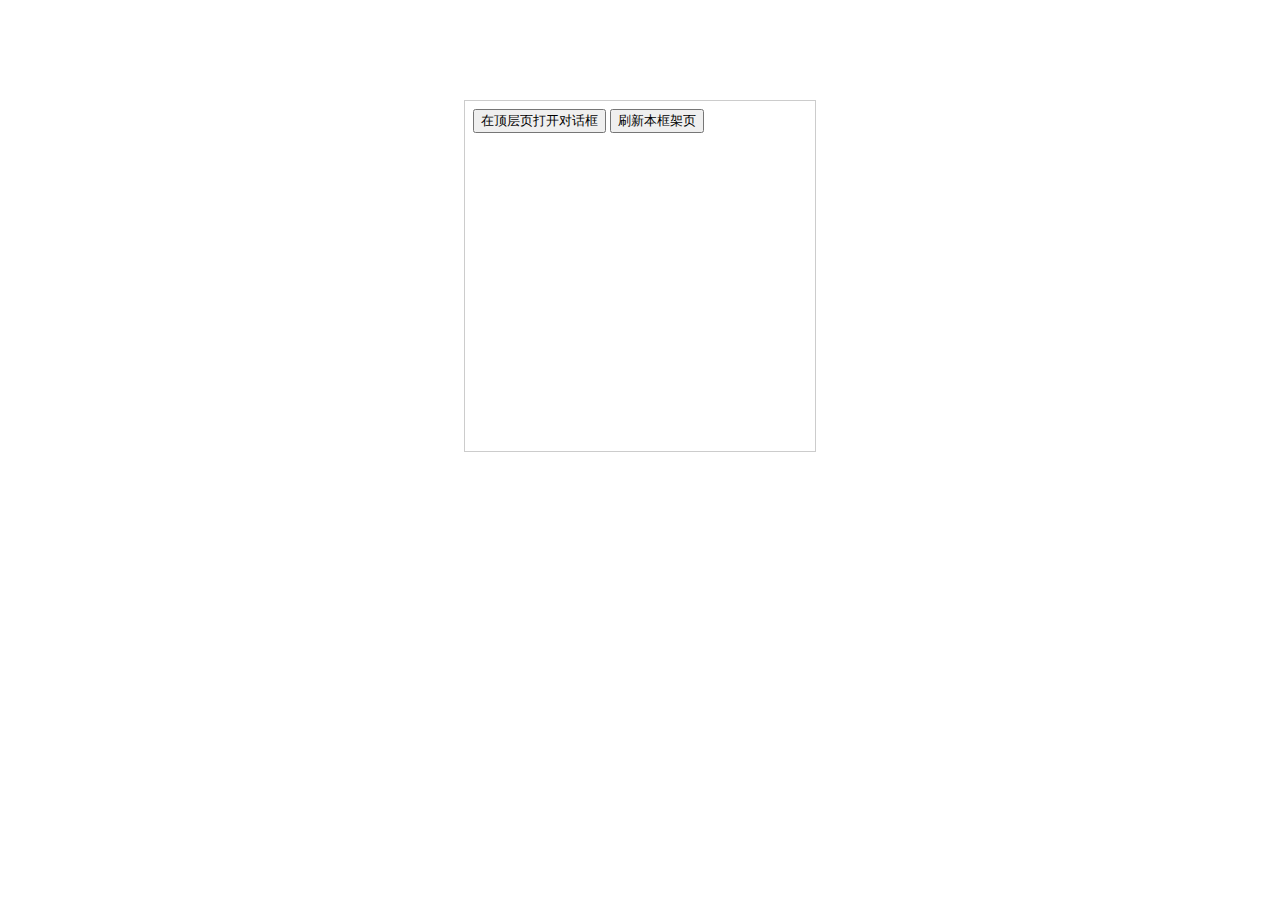
<file: WebRoot/myfiles/Plugin/artDialog/test/iframe/index.html>
<!doctype html>
<html>
<head>
	<meta charset="UTF-8">
	<title>test</title>
	<style>
		body {
			
			margin: 0;
		}
		#doc {
			height: 560px;
		}
		#doc iframe {
			display: block;
			width: 350px;
			border: 1px solid #CCC;
			height: 350px;
			margin: 100px auto 0 auto;
		}
	</style>
</head>
<body>
<script>
!/http/.test(location.protocol) && document.write('<h1>请在服务端预览（部分浏览器本地 iframe 会跨域无权限）</h1>');
</script>
<div id="doc">
	<iframe id="test-iframe" src="main.html"></iframe>
</div>
<script src="../../lib/sea.js"></script>
<script>
seajs.config({
  alias: {
    "jquery": "jquery-1.10.2.js"
  }
});
</script>
<script>
seajs.use(['../../src/dialog-plus'], function (dialog) {
	window.dialog = dialog;
});
</script>
</body>
</html>
</file>
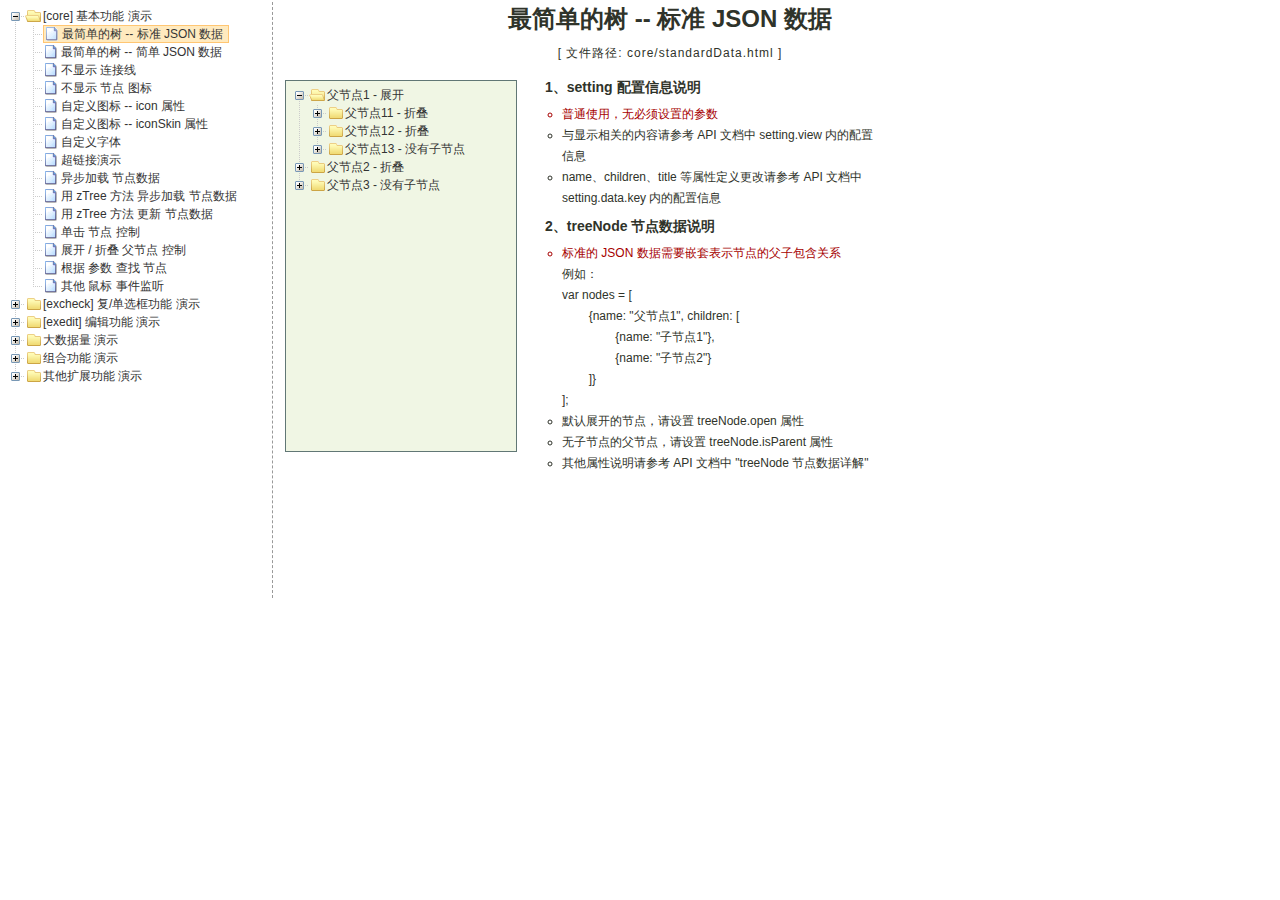
<file: WebRoot/myfiles/Plugin/zTree_v3/demo/cn/index.html>
<!DOCTYPE HTML PUBLIC "-//W3C//DTD HTML 4.01//EN" "http://www.w3.org/TR/html4/strict.dtd">
<HTML>
 <HEAD>
  <TITLE> ZTREE DEMO </TITLE>
  <meta http-equiv="content-type" content="text/html; charset=UTF-8">
  <link rel="stylesheet" href="../../css/zTreeStyle/zTreeStyle.css" type="text/css">
  <style>
	body {
	background-color: white;
	margin:0; padding:0;
	text-align: center;
	}
	div, p, table, th, td {
		list-style:none;
		margin:0; padding:0;
		color:#333; font-size:12px;
		font-family:dotum, Verdana, Arial, Helvetica, AppleGothic, sans-serif;
	}
	#testIframe {margin-left: 10px;}
  </style>
<script type="text/javascript" src="../../js/jquery-1.4.4.min.js"></script>
<script type="text/javascript" src="../../js/jquery.ztree.core-3.5.js"></script>
  <SCRIPT type="text/javascript" >
  <!--
	var zTree;
	var demoIframe;

	var setting = {
		view: {
			dblClickExpand: false,
			showLine: true,
			selectedMulti: false
		},
		data: {
			simpleData: {
				enable:true,
				idKey: "id",
				pIdKey: "pId",
				rootPId: ""
			}
		},
		callback: {
			beforeClick: function(treeId, treeNode) {
				var zTree = $.fn.zTree.getZTreeObj("tree");
				if (treeNode.isParent) {
					zTree.expandNode(treeNode);
					return false;
				} else {
					demoIframe.attr("src",treeNode.file + ".html");
					return true;
				}
			}
		}
	};

	var zNodes =[
		{id:1, pId:0, name:"[core] 基本功能 演示", open:true},
		{id:101, pId:1, name:"最简单的树 --  标准 JSON 数据", file:"core/standardData"},
		{id:102, pId:1, name:"最简单的树 --  简单 JSON 数据", file:"core/simpleData"},
		{id:103, pId:1, name:"不显示 连接线", file:"core/noline"},
		{id:104, pId:1, name:"不显示 节点 图标", file:"core/noicon"},
		{id:105, pId:1, name:"自定义图标 --  icon 属性", file:"core/custom_icon"},
		{id:106, pId:1, name:"自定义图标 --  iconSkin 属性", file:"core/custom_iconSkin"},
		{id:107, pId:1, name:"自定义字体", file:"core/custom_font"},
		{id:115, pId:1, name:"超链接演示", file:"core/url"},
		{id:108, pId:1, name:"异步加载 节点数据", file:"core/async"},
		{id:109, pId:1, name:"用 zTree 方法 异步加载 节点数据", file:"core/async_fun"},
		{id:110, pId:1, name:"用 zTree 方法 更新 节点数据", file:"core/update_fun"},
		{id:111, pId:1, name:"单击 节点 控制", file:"core/click"},
		{id:112, pId:1, name:"展开 / 折叠 父节点 控制", file:"core/expand"},
		{id:113, pId:1, name:"根据 参数 查找 节点", file:"core/searchNodes"},
		{id:114, pId:1, name:"其他 鼠标 事件监听", file:"core/otherMouse"},

		{id:2, pId:0, name:"[excheck] 复/单选框功能 演示", open:false},
		{id:201, pId:2, name:"Checkbox 勾选操作", file:"excheck/checkbox"},
		{id:206, pId:2, name:"Checkbox nocheck 演示", file:"excheck/checkbox_nocheck"},
		{id:207, pId:2, name:"Checkbox chkDisabled 演示", file:"excheck/checkbox_chkDisabled"},
		{id:208, pId:2, name:"Checkbox halfCheck 演示", file:"excheck/checkbox_halfCheck"},
		{id:202, pId:2, name:"Checkbox 勾选统计", file:"excheck/checkbox_count"},
		{id:203, pId:2, name:"用 zTree 方法 勾选 Checkbox", file:"excheck/checkbox_fun"},
		{id:204, pId:2, name:"Radio 勾选操作", file:"excheck/radio"},
		{id:209, pId:2, name:"Radio nocheck 演示", file:"excheck/radio_nocheck"},
		{id:210, pId:2, name:"Radio chkDisabled 演示", file:"excheck/radio_chkDisabled"},
		{id:211, pId:2, name:"Radio halfCheck 演示", file:"excheck/radio_halfCheck"},
		{id:205, pId:2, name:"用 zTree 方法 勾选 Radio", file:"excheck/radio_fun"},

		{id:3, pId:0, name:"[exedit] 编辑功能 演示", open:false},
		{id:301, pId:3, name:"拖拽 节点 基本控制", file:"exedit/drag"},
		{id:302, pId:3, name:"拖拽 节点 高级控制", file:"exedit/drag_super"},
		{id:303, pId:3, name:"用 zTree 方法 移动 / 复制 节点", file:"exedit/drag_fun"},
		{id:304, pId:3, name:"基本 增 / 删 / 改 节点", file:"exedit/edit"},
		{id:305, pId:3, name:"高级 增 / 删 / 改 节点", file:"exedit/edit_super"},
		{id:306, pId:3, name:"用 zTree 方法 增 / 删 / 改 节点", file:"exedit/edit_fun"},
		{id:307, pId:3, name:"异步加载 & 编辑功能 共存", file:"exedit/async_edit"},
		{id:308, pId:3, name:"多棵树之间 的 数据交互", file:"exedit/multiTree"},

		{id:4, pId:0, name:"大数据量 演示", open:false},
		{id:401, pId:4, name:"一次性加载大数据量", file:"bigdata/common"},
		{id:402, pId:4, name:"分批异步加载大数据量", file:"bigdata/diy_async"},
		{id:403, pId:4, name:"分批异步加载大数据量", file:"bigdata/page"},

		{id:5, pId:0, name:"组合功能 演示", open:false},
		{id:501, pId:5, name:"冻结根节点", file:"super/oneroot"},
		{id:502, pId:5, name:"单击展开/折叠节点", file:"super/oneclick"},
		{id:503, pId:5, name:"保持展开单一路径", file:"super/singlepath"},
		{id:504, pId:5, name:"添加 自定义控件", file:"super/diydom"},
		{id:505, pId:5, name:"checkbox / radio 共存", file:"super/checkbox_radio"},
		{id:506, pId:5, name:"左侧菜单", file:"super/left_menu"},
		{id:513, pId:5, name:"OutLook 风格", file:"super/left_menuForOutLook"},
        {id:514, pId:5, name:"Metro 风格", file:"super/metro"},
		{id:507, pId:5, name:"下拉菜单", file:"super/select_menu"},
		{id:509, pId:5, name:"带 checkbox 的多选下拉菜单", file:"super/select_menu_checkbox"},
		{id:510, pId:5, name:"带 radio 的单选下拉菜单", file:"super/select_menu_radio"},
		{id:508, pId:5, name:"右键菜单 的 实现", file:"super/rightClickMenu"},
		{id:511, pId:5, name:"与其他 DOM 拖拽互动", file:"super/dragWithOther"},
		{id:512, pId:5, name:"异步加载模式下全部展开", file:"super/asyncForAll"},

		{id:6, pId:0, name:"其他扩展功能 演示", open:false},
		{id:601, pId:6, name:"隐藏普通节点", file:"exhide/common"},
		{id:602, pId:6, name:"配合 checkbox 的隐藏", file:"exhide/checkbox"},
		{id:603, pId:6, name:"配合 radio 的隐藏", file:"exhide/radio"}
	];

	$(document).ready(function(){
		var t = $("#tree");
		t = $.fn.zTree.init(t, setting, zNodes);
		demoIframe = $("#testIframe");
		demoIframe.bind("load", loadReady);
		var zTree = $.fn.zTree.getZTreeObj("tree");
		zTree.selectNode(zTree.getNodeByParam("id", 101));

	});

	function loadReady() {
		var bodyH = demoIframe.contents().find("body").get(0).scrollHeight,
		htmlH = demoIframe.contents().find("html").get(0).scrollHeight,
		maxH = Math.max(bodyH, htmlH), minH = Math.min(bodyH, htmlH),
		h = demoIframe.height() >= maxH ? minH:maxH ;
		if (h < 530) h = 530;
		demoIframe.height(h);
	}

  //-->
  </SCRIPT>
 </HEAD>

<BODY>
<TABLE border=0 height=600px align=left>
	<TR>
		<TD width=260px align=left valign=top style="BORDER-RIGHT: #999999 1px dashed">
			<ul id="tree" class="ztree" style="width:260px; overflow:auto;"></ul>
		</TD>
		<TD width=770px align=left valign=top><IFRAME ID="testIframe" Name="testIframe" FRAMEBORDER=0 SCROLLING=AUTO width=100%  height=600px SRC="core/standardData.html"></IFRAME></TD>
	</TR>
</TABLE>

</BODY>
</HTML>
</file>
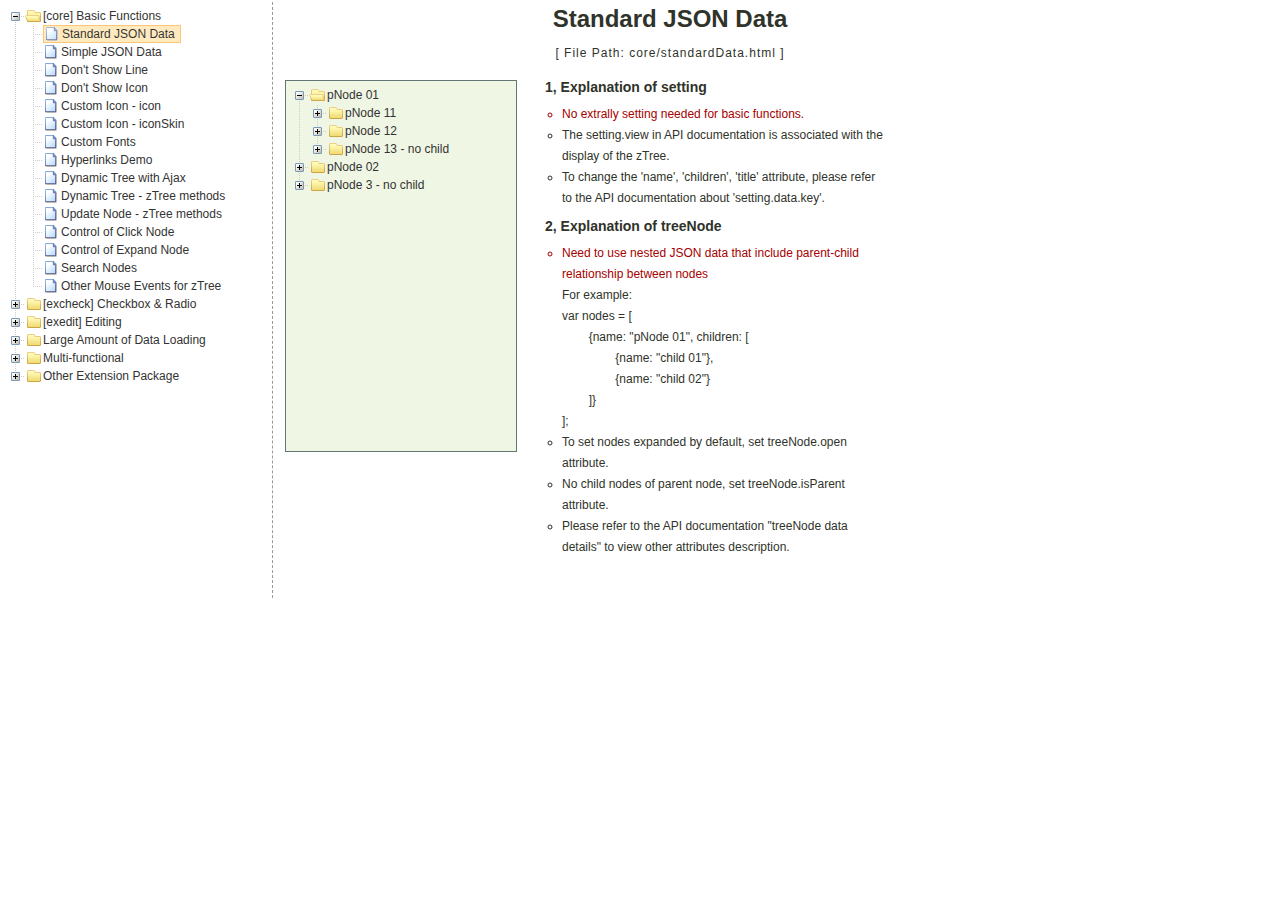
<file: WebRoot/myfiles/Plugin/zTree_v3/demo/en/index.html>
<!DOCTYPE HTML PUBLIC "-//W3C//DTD HTML 4.01//EN" "http://www.w3.org/TR/html4/strict.dtd">
<HTML>
 <HEAD>
  <TITLE> ZTREE DEMO </TITLE>
  <meta http-equiv="content-type" content="text/html; charset=UTF-8">
  <link rel="stylesheet" href="../../css/zTreeStyle/zTreeStyle.css" type="text/css">
  <style>
	body {
	background-color: white;
	margin:0; padding:0;
	text-align: center;
	}
	div, p, table, th, td {
		list-style:none; 
		margin:0; padding:0; 
		color:#333; font-size:12px; 
		font-family:dotum, Verdana, Arial, Helvetica, AppleGothic, sans-serif;
	}
	#testIframe {margin-left: 10px;}
  </style>
<script type="text/javascript" src="../../js/jquery-1.4.4.min.js"></script>
<script type="text/javascript" src="../../js/jquery.ztree.core-3.5.js"></script>
  <SCRIPT type="text/javascript" >
  <!--
	var zTree;
	var demoIframe;

	var setting = {
		view: {
			dblClickExpand: false,
			showLine: true,
			selectedMulti: false
		},
		data: {
			simpleData: {
				enable:true,
				idKey: "id",
				pIdKey: "pId",
				rootPId: ""
			}
		},
		callback: {
			beforeClick: function(treeId, treeNode) {
				var zTree = $.fn.zTree.getZTreeObj("tree");
				if (treeNode.isParent) {
					zTree.expandNode(treeNode);
					return false;
				} else {
					demoIframe.attr("src",treeNode.file + ".html");
					return true;
				}
			}
		}
	};

	var zNodes = [
		{id:1, pId:0, name:"[core] Basic Functions", open:false},
		{id:101, pId:1, name:"Standard JSON Data", file:"core/standardData"},
		{id:102, pId:1, name:"Simple JSON Data", file:"core/simpleData"},
		{id:103, pId:1, name:"Don't Show Line", file:"core/noline"},
		{id:104, pId:1, name:"Don't Show Icon", file:"core/noicon"},
		{id:105, pId:1, name:"Custom Icon - icon", file:"core/custom_icon"},
		{id:106, pId:1, name:"Custom Icon - iconSkin", file:"core/custom_iconSkin"},
		{id:107, pId:1, name:"Custom Fonts", file:"core/custom_font"},
		{id:115, pId:1, name:"Hyperlinks Demo", file:"core/url"},
		{id:108, pId:1, name:"Dynamic Tree with Ajax", file:"core/async"},
		{id:109, pId:1, name:"Dynamic Tree - zTree methods", file:"core/async_fun"},
		{id:110, pId:1, name:"Update Node - zTree methods", file:"core/update_fun"},
		{id:111, pId:1, name:"Control of Click Node", file:"core/click"},
		{id:112, pId:1, name:"Control of Expand Node", file:"core/expand"},
		{id:113, pId:1, name:"Search Nodes", file:"core/searchNodes"},
		{id:114, pId:1, name:"Other Mouse Events for zTree", file:"core/otherMouse"},

		{id:2, pId:0, name:"[excheck] Checkbox & Radio", open:false},
		{id:201, pId:2, name:"Checkbox Operation", file:"excheck/checkbox"},
		{id:206, pId:2, name:"Checkbox nocheck Demo", file:"excheck/checkbox_nocheck"},
		{id:207, pId:2, name:"Checkbox chkDisabled Demo", file:"excheck/checkbox_chkDisabled"},
		{id:208, pId:2, name:"Checkbox halfCheck Demo", file:"excheck/checkbox_halfCheck"},
		{id:202, pId:2, name:"Statistics Checkbox is Checked", file:"excheck/checkbox_count"},
		{id:203, pId:2, name:"Checkbox - zTree methods", file:"excheck/checkbox_fun"},
		{id:204, pId:2, name:"Radio Operation", file:"excheck/radio"},
		{id:209, pId:2, name:"Radio nocheck Demo", file:"excheck/radio_nocheck"},
		{id:210, pId:2, name:"Radio chkDisabled Demo", file:"excheck/radio_chkDisabled"},
		{id:211, pId:2, name:"Radio halfCheck Demo", file:"excheck/radio_halfCheck"},
		{id:205, pId:2, name:"Radio - zTree methods", file:"excheck/radio_fun"},

		{id:3, pId:0, name:"[exedit] Editing", open:false},
		{id:301, pId:3, name:"Normal Drag Node Operation", file:"exedit/drag"},
		{id:302, pId:3, name:"Advanced Drag Node Operation", file:"exedit/drag_super"},
		{id:303, pId:3, name:"Move / Copy - zTree methods", file:"exedit/drag_fun"},
		{id:304, pId:3, name:"Basic Edit Nodes", file:"exedit/edit"},
		{id:305, pId:3, name:"Advanced Edit Nodes", file:"exedit/edit_super"},
		{id:306, pId:3, name:"Edit Nodes - zTree methods", file:"exedit/edit_fun"},
		{id:307, pId:3, name:"Editing Dynamic Tree", file:"exedit/async_edit"},
		{id:308, pId:3, name:"Multiple Trees", file:"exedit/multiTree"},

		{id:4, pId:0, name:"Large Amount of Data Loading", open:false},
		{id:401, pId:4, name:"One-time Large Data Loading", file:"bigdata/common"},
		{id:402, pId:4, name:"Loading Data in Batches", file:"bigdata/diy_async"},
		{id:403, pId:4, name:"Loading Data By Pagination", file:"bigdata/page"},

		{id:5, pId:0, name:"Multi-functional", open:false},
		{id:501, pId:5, name:"Freeze the Root Node", file:"super/oneroot"},
		{id:502, pId:5, name:"Click to Expand Node", file:"super/oneclick"},
		{id:503, pId:5, name:"Keep Single Path", file:"super/singlepath"},
		{id:504, pId:5, name:"Adding Custom DOM", file:"super/diydom"},
		{id:505, pId:5, name:"Checkbox / Radio Coexistence", file:"super/checkbox_radio"},
		{id:506, pId:5, name:"Left Menu", file:"super/left_menu"},
		{id:513, pId:5, name:"OutLook Style", file:"super/left_menuForOutLook"},
        {id:514, pId:5, name:"Metro Style", file:"super/metro"},
		{id:507, pId:5, name:"Drop-down Menu", file:"super/select_menu"},
		{id:509, pId:5, name:"Drop-down Menu with checkbox", file:"super/select_menu_checkbox"},
		{id:510, pId:5, name:"Drop-down Menu with radio", file:"super/select_menu_radio"},
		{id:508, pId:5, name:"Right-click Menu", file:"super/rightClickMenu"},
		{id:511, pId:5, name:"Drag With Other DOMs", file:"super/dragWithOther"},
		{id:512, pId:5, name:"Expand All Nodes with Async", file:"super/asyncForAll"},

		{id:6, pId:0, name:"Other Extension Package", open:false},
		{id:601, pId:6, name:"hide ordinary node", file:"exhide/common"},
		{id:602, pId:6, name:"hide with checkbox mode", file:"exhide/checkbox"},
		{id:603, pId:6, name:"hide with radio mode", file:"exhide/radio"}
	];

	$(document).ready(function(){
		var t = $("#tree");
		t = $.fn.zTree.init(t, setting, zNodes);
		demoIframe = $("#testIframe");
		demoIframe.bind("load", loadReady);
		var zTree = $.fn.zTree.getZTreeObj("tree");
		zTree.selectNode(zTree.getNodeByParam("id", 101));
	
	});

	function loadReady() {
		var bodyH = demoIframe.contents().find("body").get(0).scrollHeight,
		htmlH = demoIframe.contents().find("html").get(0).scrollHeight,
		maxH = Math.max(bodyH, htmlH), minH = Math.min(bodyH, htmlH),
		h = demoIframe.height() >= maxH ? minH:maxH ;
		if (h < 530) h = 530;
		demoIframe.height(h);
	}

  //-->
  </SCRIPT>
 </HEAD>

<BODY>
<TABLE border=0 height=600px align=left>
	<TR>
		<TD width=260px align=left valign=top style="BORDER-RIGHT: #999999 1px dashed">
			<ul id="tree" class="ztree" style="width:260px; overflow:auto;"></ul>
		</TD>
		<TD width=770px align=left valign=top><IFRAME ID="testIframe" Name="testIframe" FRAMEBORDER=0 SCROLLING=AUTO width=100%  height=600px SRC="core/standardData.html"></IFRAME></TD>
	</TR>
</TABLE>

 </BODY>
</HTML>
</file>
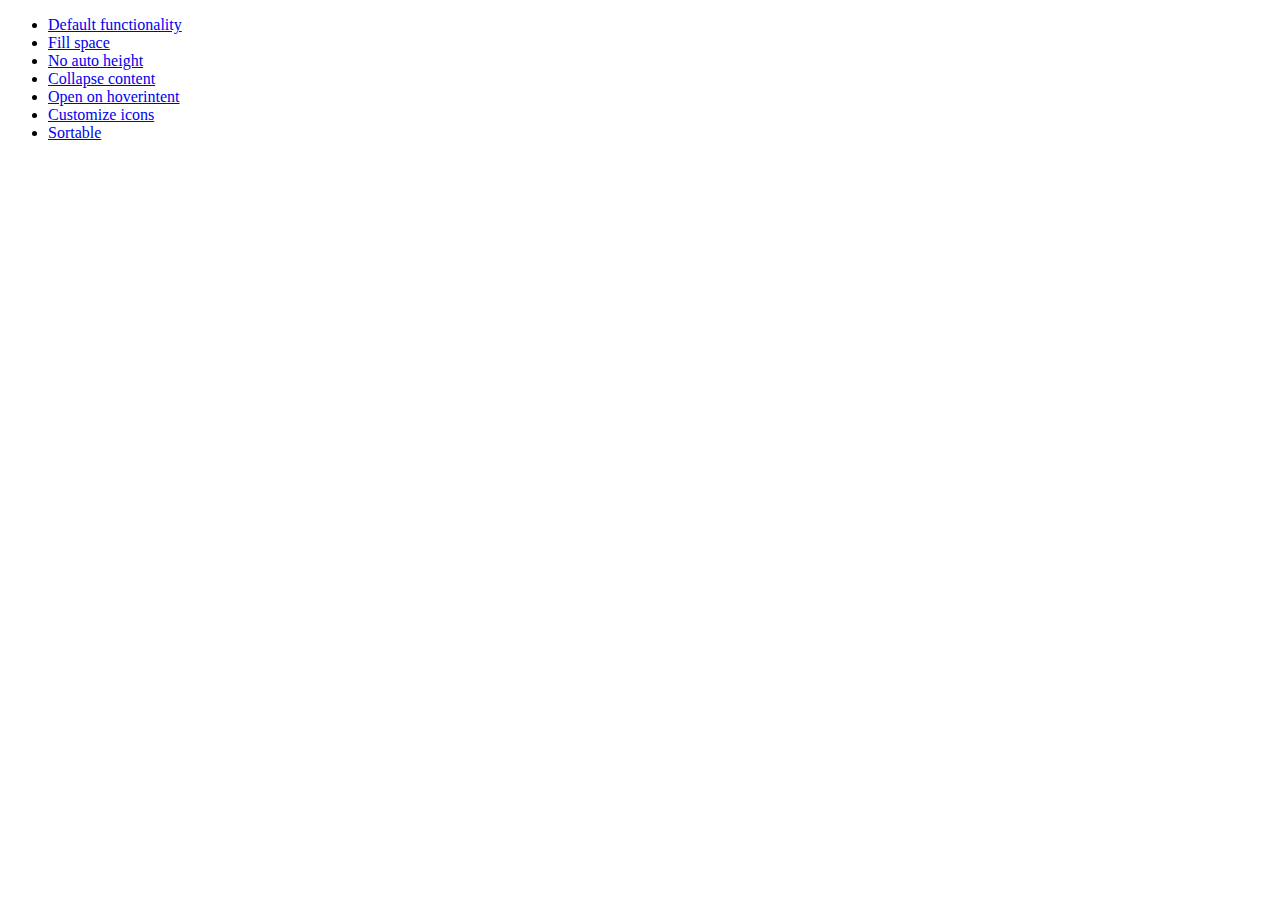
<file: WebRoot/myfiles/Plugin/jquery-ui-1.10.3.custom/development-bundle/demos/accordion/index.html>
<!doctype html>
<html lang="en">
<head>
	<meta charset="utf-8">
	<title>jQuery UI Accordion Demos</title>
</head>
<body>

<ul>
	<li><a href="default.html">Default functionality</a></li>
	<li><a href="fillspace.html">Fill space</a></li>
	<li><a href="no-auto-height.html">No auto height</a></li>
	<li><a href="collapsible.html">Collapse content</a></li>
	<li><a href="hoverintent.html">Open on hoverintent</a></li>
	<li><a href="custom-icons.html">Customize icons</a></li>
	<li><a href="sortable.html">Sortable</a></li>
</ul>

</body>
</html>
</file>
<file: WebRoot/myfiles/ppt/css/css.css>
@charset "utf-8";
/* CSS Document */
*{
	margin:0px;
	padding:0px;
	font-family:微软雅黑;}
body{
	overflow:auto;}
</file>
<file: WebRoot/myfiles/ppt/css/style.css>
@charset "utf-8";
/* CSS Document */
.top{
	position:fixed;
	top:0px;
	left:0px;
	z-index:998;
	width:100%;
	height:65px;
	background:#414141;}
.logo{
	float:left;
	margin-left:100px;
	margin-top:0px;
	margin-bottom:0px;}
.logo a{
	text-decoration:none;
	margin-left:50px;
	color:#FFFFFF;
	line-height:65px;}
.soft{
	margin-top:20px;
	float:right;
	line-height:65px;
	position:absolute;
	right:150px;}
.soft input{
	height:30px;
	text-indent: 1em;}
.soft a{
	background:#eee;
	line-height:30px;
	height:30px;
	display:block;
	float:left;
	margin-left:10px;
	width:100px;
	text-align:center;
	text-decoration:none;
	font-size:14px;
	color:#000000;}
.soft a:hover{
	background:#ddd;}
.soft_text{
	float:left;
	width:400px;
	border:0px;}
.soft_bot{
	float:left;
	width:80px;
	border:0px;}
.login{
	float:right;
	margin-right:15px;
	color:#FFFFFF;}
.login a{
	font-size:14px;
	color:#FFFFFF;
	text-decoration:none;
	line-height:65px;
	margin:0 5px;}
.nav{
	float:left;
	position:fixed;
	left:0px;
	top:0px;
	z-index:999;
	width:100px;
	background:#484d59;}
.nav ul{
	list-style:none;}
.nav ul li a{
	box-sizing:content-box;
	display:block;
	color:#fff;
	text-decoration:none;
	width:100%;
	height:75px;
	padding-top:25px;
	line-height:30px;
	text-align:center;
	border-bottom:#60646e solid 1px;
	border-top:#484d59 solid 1px;}
.nav ul li a:hover{
	background:#FFFFFF;
	color:#02809A;}
.nav ul li a i{
	font-size:24px;}
.subnav{
	width:250px;
	height:900px;
	background:#fff;
	position:absolute;
	top:0px;
	left:100px;}
.subnav_title{
	width:100%;
	/* padding-top:15px; */
	background:#048dba;}
.subnav_title h2{
	height:30px;
	text-align:center;
	color:#FFFFFF;}
.subnav_title p{
	width:auto;
	padding:15px;
	font-family:宋体;
	font-size:12px;
	color:#fff;
	line-height:30px;}
.subnav ul{
	list-style:none;
	padding:0 10px;}
.subnav ul li a{
	display:block;
	width:auto;
	padding-top:0px;
	color:#999;
	text-decoration:none;
	padding-left:15px;
	height:40px;
	line-height:40px;
	font-family:宋体;
	font-size:14px;
	text-align:left;
	border-top:none;
	border-bottom:#ccc dashed 1px;}
.subnav ul li a:hover{
	background:#eee;
	color:#02809A;}
.subnav ul li a i{
	font-size:24px;}
.main{
	float:left;
	margin:65px 0 0 100px;
	width:100%;}
.banner{
	width:100%;
	height:250px;
	overflow:hidden;
	text-align:center;
	background:url(../images/banner.jpg) center;}
.way{
	line-height:30px;
	font-size:14px;}
.way a{
	margin:0 10px;
	text-decoration:none;
	color:#000;}
.way a:hover{
	color:#8B0002;}
.list{
	float:left;
	list-style:none;
	overflow:auto;}
.list li{
	position:relative;
	float:left;
	text-align:center;
	width:311px;
	height:229px;
	overflow:hidden;
	margin:15px 0 0 15px;
	background:#eee;}
.list .list_title{
	display:block;
	position:absolute;
	bottom:0px;
	z-index:2;
	width:100%;
	height:50px;
	font-family:宋体;
	text-decoration:none;
	line-height:50px;
	text-align:left;
	text-indent:1em;
	color:#000000;
	background:url(../images/list_bg.png);}
.list_icon{
	position:absolute;
	z-index:3;
	bottom:0px;
	width:50px;
	height:50px;
	overflow:hidden;
	background:#fca114;
	line-height:50px;
	text-align:center;
	font-size:24px;
	color:#FFFFFF;}
.list_icon ul{
	list-style:none;}
.list_icon ul li{
	width:50px;
	height:50px;
	margin:0px;
	background:none;}
.list_icon ul li a{
	line-height:50px;
	text-align:center;
	font-size:14px;
	text-decoration:none;
	color:#fff;}
.list_sc{
	right:50px;
	background:#fca114;}
.list_sc:hover{
	background:#ea9614;}
.list_down{
	right:0px;
	background:#1ec6ad;}
.list_down:hover{
	background:#1aaf99;}
.search{
	display:block;
	margin-top:15px;
	margin-left:100px;
	float:right;}
.arc_thumbnail{
	margin:0 auto;
	width:720px;
	height:577px;
	background:#DFDFDF;}
.arc_attribute{
	float:left;
	margin-left:20px;}
.arc_attribute p{
	line-height:26px;}
.arc_attribute p a{
	margin:0 10px;}
.arc_title{
	line-height:40px;
	font-size:20px;}
.down_buttom{
	display:block;
	float:right;
	margin:20px 20px 0 0;
	width:250px;
	height:80px;
	color:#FFFFFF;
	padding-top:10px;
	text-align:center;
	line-height:30px;
	background:#7db725;
	border-radius:10px;}
.down_buttom:hover{
	color:#fff;
	background:#88c729;
	text-decoration:none;}
.down_buttom span{
	font-size:24px;}
.arc_share{
	margin-top:10px;}
.arc_main{
	float:left;
	margin-top:15px;
	width:100%;
	border-top:1px solid #ccc;}
.arc_course{
	float:left;
	margin:15px 0 0 15px;
	width:800px;}
.arc_recommend{
	float:right;
	margin-top:15px;
	width:300px;}
.arc_recommend ul{
	list-style:none;}
.arc_recommend ul li{
	width:237px;
	height:195px;
	margin-top:15px;
	border:1px solid #ccc;}
.arc_main_title{
	display:block;
	font-family:微软雅黑;
	font-size:16px;
	margin-top:10px;}
.arc_text{
	margin-top:10px;
	font-family:微软雅黑;
	line-height:26px;}
.nav_class{
	width:90%;
	margin:15px 0 0 30px;
	list-style:none;}
.nav_class ul li{
	display:inline-block;
	margin:0 30px;
	line-height:50px;}
.nav_class ul li a{
	color:#777777;}
.nav_class_title{
	font-size:18px;
	width:100%;
	line-height:50px;
	font-weight:bold;
	border-bottom:1px solid #ccc;}
.column{
	margin-top:20px;
	width:100%;
	height:50px;}
.column_title{
	display:block;
	float:left;
	margin-left:20px;
	width:122px;
	height:49px;
	text-align:center;
	line-height:45px;
	background:url(../images/index_title.png);}
.column_title a{
	color:#fff;
	text-decoration:none;}
.column hr{
	width:85%;
	color:#F0F0F0;
	margin:20px 0 0 30px;}
.column_more{
	display:block;
	float:right;
	margin-right:20px;
	line-height:45px;}
.column_more a{
	color:#999;
	text-decoration:none;}
.next{
	float:left;
	margin:20px 0 20px 0;
	width:100%;
	height:30px;
	text-align:center;
	line-height:30px;}
.next ul{
	clear:left;
	list-style:none;}
.next ul li{
	display:inline-block;}
.next ul li a{
	display:block;
	padding:0 10px;
	border-radius:5px;
	background:#01AC8F;
	color:#fff;
	text-decoration:none;}
.user_data{
	float:left;
	margin:20px 0 0 20px;
	width:400px;}
.user_hs{
	float:left;}
.user_data_editor{
	float:left;
	list-style:none;
	line-height:50px;
	margin:20px 0 0 20px;}
.user_data_editor li span{
	margin:0 10px;}
.user_data_list{
	list-style:none;
	float:left;
	width:100%;
	line-height:40px;
	color:#B3B3B3;}
.user_name{
	font-size:16px;
	color:#000000;}
.user_grade{
	color:#feb800;
	font-size:16px;
	font-weight:bold;
	margin:0 10px 0 0;}
.home_banner{
	margin:20px 0 0 20px;}
.home_main{
	float:left;
	margin-top:20px;
	width:100%;}
.home_main_nav{
	width:100%;
	height:40px;
	background:#eee;}
.home_main_nav a{
	float:left;
	display:block;
	width:100px;
	height:40px;
	line-height:37px;
	text-align:center;
	}
.home_main_nav_default{
	border-top:3px solid #feb800;
	background:#fff;
	color:#555}
.home_main_nav_hove{
	background:#fff;
	color:#555}
.tab_1{
	float:left;
	margin:30px 0 0 50px;}
.text_1{
	width:600px;
	line-height:30px;}
.text_2{
	width:600px;
	height:100px;}
.up_but{
	border:0px;
	width:100px;
	height:35px;
	background:#009665;
	border-radius:5px;
	color:#fff;}
.material_manage{
	list-style:none;}
.material_manage li{
	display:inline-block;
	margin:10px 0 0 10px;
	width:311px;
	height:229px;
	}
.material_manage_img{
	display:block;
	width:311px;
	height:195px;}
.material_manage_title{
	display:block;
	width:311px;
	height:34px;
	background:#7A7A7A;}
.material_manage_title_text{
	float:left;
	display:block;
	width:271px;
	height:34px;
	background:#d1d1d1;
	color:#676767;
	text-indent:1em;
	line-height:34px;
	text-align:left;}
.material_manage_but{
	float:left;
	display:block;
	width:40px;
	height:34px;
	text-align:center;
	background:#298700;
	color:#fff;
	line-height:34px;}
	
.pagination{border-radius: 4px; box-shadow: 0 1px 2px rgba(0, 0, 0, 0.05); display: inline-block; margin: 10px 0;line-height: 30px;}
.pagination A ,.pagination SPAN.current,.pagination SPAN.disabled{-moz-border-bottom-colors: none; -moz-border-left-colors: none; -moz-border-right-colors: none; -moz-border-top-colors: none; background-color: #FFFFFF; border-color: #DDDDDD; border-image: none; border-style: solid; border-width: 1px 1px 1px 0; float: left; line-height: 20px; padding: 4px 12px; text-decoration: none;}
.pagination A:first-child{border-bottom-left-radius: 4px; border-left-width: 1px;border-top-left-radius: 4px;}
.pagination A:last-child{border-bottom-right-radius: 4px; border-top-right-radius: 4px;}
.pagination span:first-child{border-bottom-left-radius: 4px; border-left-width: 1px;border-top-left-radius: 4px;}
.pagination span:last-child{border-bottom-right-radius: 4px; border-top-right-radius: 4px;}
.pagination A:hover{BACKGROUND-COLOR: #f5f5f5;}
.pagination A:active{BACKGROUND-COLOR: #fff}
.pagination SPAN.current{color: #999999;cursor: pointer; background-color: #F5F5F5;}
.pagination SPAN.disabled{cursor: pointer;}
</file>
<file: WebRoot/myfiles/Plugin/artDialog/css/ui-dialog.css>
/*!
 * ui-dialog.css
 * Date: 2014-07-03
 * https://github.com/aui/artDialog
 * (c) 2009-2014 TangBin, http://www.planeArt.cn
 *
 * This is licensed under the GNU LGPL, version 2.1 or later.
 * For details, see: http://www.gnu.org/licenses/lgpl-2.1.html
 */
.ui-dialog {
    *zoom:1;
    _float: left;
    position: relative;
    background-color: #FFF;
    border: 1px solid #999;
    border-radius: 6px;
    outline: 0;
    background-clip: padding-box;
    font-family: Helvetica, arial, sans-serif;
    font-size: 14px;
    line-height: 1.428571429;
    color: #333;
    opacity: 0;
    -webkit-transform: scale(0);
    transform: scale(0);
    -webkit-transition: -webkit-transform .15s ease-in-out, opacity .15s ease-in-out;
    transition: transform .15s ease-in-out, opacity .15s ease-in-out;
}
.ui-popup-show .ui-dialog {
    opacity: 1;
    -webkit-transform: scale(1);
    transform: scale(1);
}
.ui-popup-focus .ui-dialog {
    box-shadow: 0 0 8px rgba(0, 0, 0, 0.1);
}
.ui-popup-modal .ui-dialog {
    box-shadow: 0 0 8px rgba(0, 0, 0, 0.1), 0 0 256px rgba(255, 255, 255, .3);
}
.ui-dialog-grid {
    width: auto;
    margin: 0;
    border: 0 none;
    border-collapse:collapse;
    border-spacing: 0;
    background: transparent;
}
.ui-dialog-header,
.ui-dialog-body,
.ui-dialog-footer {
    padding: 0;
    border: 0 none;
    text-align: left;
    background: transparent;
}
.ui-dialog-header {
    white-space: nowrap;
    border-bottom: 1px solid #E5E5E5;
}
.ui-dialog-close {
    position: relative;
    _position: absolute;
    float: right;
    top: 13px;
    right: 13px;
    _height: 26px;
    padding: 0 4px;
    font-size: 21px;
    font-weight: bold;
    line-height: 1;
    color: #000;
    text-shadow: 0 1px 0 #FFF;
    opacity: .2;
    filter: alpha(opacity=20);
    cursor: pointer;
    background: transparent;
    _background: #FFF;
    border: 0;
    -webkit-appearance: none;
}
.ui-dialog-close:hover,
.ui-dialog-close:focus {
    color: #000000;
    text-decoration: none;
    cursor: pointer;
    outline: 0;
    opacity: 0.5;
    filter: alpha(opacity=50);
}
.ui-dialog-title {
    margin: 0;
    line-height: 1.428571429;
    min-height: 16.428571429px;
    padding: 15px;
    overflow:hidden; 
    white-space: nowrap;
    text-overflow: ellipsis;
    font-weight: bold;
    cursor: default;
}
.ui-dialog-body {
    padding: 20px;
    text-align: center;
}
.ui-dialog-content {
    display: inline-block;
    position: relative;
    vertical-align: middle;
    *zoom: 1;
    *display: inline;
    text-align: left;
}
.ui-dialog-footer {
    padding: 0 20px 20px 20px;
}
.ui-dialog-statusbar {
    float: left;
    margin-right: 20px;
    padding: 6px 0;
    line-height: 1.428571429;
    font-size: 14px;
    color: #888;
    white-space: nowrap;
}
.ui-dialog-statusbar label:hover {
    color: #333;
}
.ui-dialog-statusbar input,
.ui-dialog-statusbar .label {
    vertical-align: middle;
}
.ui-dialog-button {
    float: right;
    white-space: nowrap;
}
.ui-dialog-footer button+button {
    margin-bottom: 0;
    margin-left: 5px;
}
.ui-dialog-footer button {
    width:auto;
    overflow:visible;
    display: inline-block;
    padding: 6px 12px;
    _margin-left: 5px;
    margin-bottom: 0;
    font-size: 14px;
    font-weight: normal;
    line-height: 1.428571429;
    text-align: center;
    white-space: nowrap;
    vertical-align: middle;
    cursor: pointer;
    background-image: none;
    border: 1px solid transparent;
    border-radius: 4px;
    -webkit-user-select: none;
     -moz-user-select: none;
      -ms-user-select: none;
       -o-user-select: none;
          user-select: none;
}

.ui-dialog-footer button:focus {
  outline: thin dotted #333;
  outline: 5px auto -webkit-focus-ring-color;
  outline-offset: -2px;
}

.ui-dialog-footer button:hover,
.ui-dialog-footer button:focus {
  color: #333333;
  text-decoration: none;
}

.ui-dialog-footer button:active {
  background-image: none;
  outline: 0;
  -webkit-box-shadow: inset 0 3px 5px rgba(0, 0, 0, 0.125);
          box-shadow: inset 0 3px 5px rgba(0, 0, 0, 0.125);
}
.ui-dialog-footer button[disabled] {
  pointer-events: none;
  cursor: not-allowed;
  opacity: 0.65;
  filter: alpha(opacity=65);
  -webkit-box-shadow: none;
          box-shadow: none;
}

.ui-dialog-footer button {
  color: #333333;
  background-color: #ffffff;
  border-color: #cccccc;
}

.ui-dialog-footer button:hover,
.ui-dialog-footer button:focus,
.ui-dialog-footer button:active {
  color: #333333;
  background-color: #ebebeb;
  border-color: #adadad;
}

.ui-dialog-footer button:active{
  background-image: none;
}

.ui-dialog-footer button[disabled],
.ui-dialog-footer button[disabled]:hover,
.ui-dialog-footer button[disabled]:focus,
.ui-dialog-footer button[disabled]:active {
  background-color: #ffffff;
  border-color: #cccccc;
}

.ui-dialog-footer button.ui-dialog-autofocus {
  color: #ffffff;
  background-color: #428bca;
  border-color: #357ebd;
}

.ui-dialog-footer button.ui-dialog-autofocus:hover,
.ui-dialog-footer button.ui-dialog-autofocus:focus,
.ui-dialog-footer button.ui-dialog-autofocus:active {
  color: #ffffff;
  background-color: #3276b1;
  border-color: #285e8e;
}

.ui-dialog-footer button.ui-dialog-autofocus:active {
  background-image: none;
}
.ui-popup-top-left .ui-dialog,
.ui-popup-top .ui-dialog,
.ui-popup-top-right .ui-dialog {
    top: -8px;
}
.ui-popup-bottom-left .ui-dialog,
.ui-popup-bottom .ui-dialog,
.ui-popup-bottom-right .ui-dialog {
    top: 8px;
}
.ui-popup-left-top .ui-dialog,
.ui-popup-left .ui-dialog,
.ui-popup-left-bottom .ui-dialog {
    left: -8px;
}
.ui-popup-right-top .ui-dialog,
.ui-popup-right .ui-dialog,
.ui-popup-right-bottom .ui-dialog {
    left: 8px;
}

.ui-dialog-arrow-a,
.ui-dialog-arrow-b {
    position: absolute;
    display: none;
    width: 0;
    height: 0;
    overflow:hidden;
    _color:#FF3FFF;
    _filter:chroma(color=#FF3FFF);
    border:8px dashed transparent;
}
.ui-popup-follow .ui-dialog-arrow-a,
.ui-popup-follow .ui-dialog-arrow-b{
    display: block;
}
.ui-popup-top-left .ui-dialog-arrow-a,
.ui-popup-top .ui-dialog-arrow-a,
.ui-popup-top-right .ui-dialog-arrow-a {
    bottom: -16px;
    border-top:8px solid #7C7C7C;
}
.ui-popup-top-left .ui-dialog-arrow-b,
.ui-popup-top .ui-dialog-arrow-b,
.ui-popup-top-right .ui-dialog-arrow-b {
    bottom: -15px;
    border-top:8px solid #fff;
}
.ui-popup-top-left .ui-dialog-arrow-a,
.ui-popup-top-left .ui-dialog-arrow-b  {
    left: 15px;
}
.ui-popup-top .ui-dialog-arrow-a,
.ui-popup-top .ui-dialog-arrow-b  {
    left: 50%;
    margin-left: -8px;
}
.ui-popup-top-right .ui-dialog-arrow-a,
.ui-popup-top-right .ui-dialog-arrow-b {
    right: 15px;
}
.ui-popup-bottom-left .ui-dialog-arrow-a,
.ui-popup-bottom .ui-dialog-arrow-a,
.ui-popup-bottom-right .ui-dialog-arrow-a {
    top: -16px;
    border-bottom:8px solid #7C7C7C;
}
.ui-popup-bottom-left .ui-dialog-arrow-b,
.ui-popup-bottom .ui-dialog-arrow-b,
.ui-popup-bottom-right .ui-dialog-arrow-b {
    top: -15px;
    border-bottom:8px solid #fff;
}
.ui-popup-bottom-left .ui-dialog-arrow-a,
.ui-popup-bottom-left .ui-dialog-arrow-b {
    left: 15px;
}
.ui-popup-bottom .ui-dialog-arrow-a,
.ui-popup-bottom .ui-dialog-arrow-b {
    margin-left: -8px;
    left: 50%;
}
.ui-popup-bottom-right .ui-dialog-arrow-a,
.ui-popup-bottom-right .ui-dialog-arrow-b {
    right: 15px;
}
.ui-popup-left-top .ui-dialog-arrow-a,
.ui-popup-left .ui-dialog-arrow-a,
.ui-popup-left-bottom .ui-dialog-arrow-a {
    right: -16px;
    border-left:8px solid #7C7C7C;
}
.ui-popup-left-top .ui-dialog-arrow-b,
.ui-popup-left .ui-dialog-arrow-b,
.ui-popup-left-bottom .ui-dialog-arrow-b {
    right: -15px;
    border-left:8px solid #fff;
}
.ui-popup-left-top .ui-dialog-arrow-a,
.ui-popup-left-top .ui-dialog-arrow-b {
    top: 15px;
}
.ui-popup-left .ui-dialog-arrow-a,
.ui-popup-left .ui-dialog-arrow-b {
    margin-top: -8px;
    top: 50%;
}
.ui-popup-left-bottom .ui-dialog-arrow-a,
.ui-popup-left-bottom .ui-dialog-arrow-b {
    bottom: 15px;
}
.ui-popup-right-top .ui-dialog-arrow-a,
.ui-popup-right .ui-dialog-arrow-a,
.ui-popup-right-bottom .ui-dialog-arrow-a {
    left: -16px;
    border-right:8px solid #7C7C7C;
}
.ui-popup-right-top .ui-dialog-arrow-b,
.ui-popup-right .ui-dialog-arrow-b,
.ui-popup-right-bottom .ui-dialog-arrow-b {
    left: -15px;
    border-right:8px solid #fff;
}
.ui-popup-right-top .ui-dialog-arrow-a,
.ui-popup-right-top .ui-dialog-arrow-b {
    top: 15px;
}
.ui-popup-right .ui-dialog-arrow-a,
.ui-popup-right .ui-dialog-arrow-b {
    margin-top: -8px;
    top: 50%;
}
.ui-popup-right-bottom .ui-dialog-arrow-a,
.ui-popup-right-bottom .ui-dialog-arrow-b {
    bottom: 15px;
}


@-webkit-keyframes ui-dialog-loading {
    0% {
        -webkit-transform: rotate(0deg);
    }
    100% {
        -webkit-transform: rotate(360deg);
    }
}
@keyframes ui-dialog-loading {
    0% {
        transform: rotate(0deg);
    }
    100% {
        transform: rotate(360deg);
    }
}

.ui-dialog-loading {
    vertical-align: middle;
    position: relative;
    display: block;
    *zoom: 1;
    *display: inline;
    overflow: hidden;
    width: 32px;
    height: 32px;
    top: 50%;
    margin: -16px auto 0 auto;
    font-size: 0;
    text-indent: -999em;
    color: #666;
}
.ui-dialog-loading {
    width: 100%\9;
    text-indent: 0\9;
    line-height: 32px\9;
    text-align: center\9;
    font-size: 12px\9;
}

.ui-dialog-loading::after {
    position: absolute;
    content: '';
    width: 3px;
    height: 3px;
    margin: 14.5px 0 0 14.5px;
    border-radius: 100%;
    box-shadow: 0 -10px 0 1px #ccc, 10px 0px #ccc, 0 10px #ccc, -10px 0 #ccc, -7px -7px 0 0.5px #ccc, 7px -7px 0 1.5px #ccc, 7px 7px #ccc, -7px 7px #ccc;
    -webkit-transform: rotate(360deg);
    -webkit-animation: ui-dialog-loading 1.5s infinite linear;
    transform: rotate(360deg);
    animation: ui-dialog-loading 1.5s infinite linear;
    display: none\9;
}
</file>
<file: WebRoot/myfiles/Plugin/artDialog/doc/css/doc.css>
.doc-line {
	height: 3px;
}
.doc-gotop {
	position: fixed;
	bottom: 5px;
	right: 5px;
	z-index: 9;
}
h1 span[id],
h2 span[id],
h3 span[id],
h4 span[id],
h5 span[id],
h6 span[id] {
	cursor: pointer;
}

/*避免对话框样式被工具生成的全局样式污染*/
.ui-dialog table,
.ui-dialog table tr,
.ui-dialog tr td,
.ui-dialog tr:nth-child(2n) {
	border: 0 none;
	background: transparent;
}
.ui-dialog td.ui-dialog-header {
	border-bottom: 1px solid #E5E5E5;
}


code.sh_sourceCode { color: #000000; font-weight: normal; font-style: normal; }
code.sh_sourceCode .sh_keyword { color: #009; font-weight: bold; font-style: normal; }
code.sh_sourceCode .sh_type { color: #0000ff; font-weight: normal; font-style: normal; }
code.sh_sourceCode .sh_string { color: #00F; font-weight: normal; font-style: normal; }
code.sh_sourceCode .sh_regexp { color: #060; font-weight: normal; font-style: normal; }
code.sh_sourceCode .sh_specialchar { color: #C42DA8; font-weight: normal; font-style: normal; }
code.sh_sourceCode .sh_comment { color: #999; font-weight: normal; font-style: italic; }
code.sh_sourceCode .sh_number { color: #F00; font-weight: normal; font-style: normal; }
code.sh_sourceCode .sh_codeproc { color: #00b800; font-weight: normal; font-style: normal; }
code.sh_sourceCode .sh_symbol { color: #009; font-weight: bold; font-style: normal; }
code.sh_sourceCode .sh_function { color: #000; font-weight: normal; font-style: normal; }
code.sh_sourceCode .sh_cbracket { color: #009; font-weight: bold; font-style: normal; }
code.sh_sourceCode .sh_url { color: #ff0000; font-weight: normal; font-style: normal; }
code.sh_sourceCode .sh_date { color: #0000ff; font-weight: bold; font-style: normal; }
code.sh_sourceCode .sh_time { color: #0000ff; font-weight: bold; font-style: normal; }
code.sh_sourceCode .sh_file { color: #0000ff; font-weight: bold; font-style: normal; }
code.sh_sourceCode .sh_ip { color: #ff0000; font-weight: normal; font-style: normal; }
code.sh_sourceCode .sh_name { color: #ff0000; font-weight: normal; font-style: normal; }
code.sh_sourceCode .sh_variable { color: #ec7f15; font-weight: normal; font-style: normal; }
code.sh_sourceCode .sh_oldfile { color: #C42DA8; font-weight: normal; font-style: normal; }
code.sh_sourceCode .sh_newfile { color: #ff0000; font-weight: normal; font-style: normal; }
code.sh_sourceCode .sh_difflines { color: #0000ff; font-weight: bold; font-style: normal; }
code.sh_sourceCode .sh_selector { color: #ec7f15; font-weight: normal; font-style: normal; }
code.sh_sourceCode .sh_property { color: #0000ff; font-weight: bold; font-style: normal; }
code.sh_sourceCode .sh_value { color: #ff0000; font-weight: normal; font-style: normal; }
code.sh_sourceCode .sh_codedef_var { color: #909; font-weight: normal; font-style: normal; }
code.sh_sourceCode .sh_codedef_func { color: #099; font-weight: normal; font-style: normal; }
</file>
<file: WebRoot/myfiles/Plugin/zTree_v3/css/zTreeStyle/zTreeStyle.css>
/*-------------------------------------
zTree Style

version:	3.5.17
author:		Hunter.z
email:		hunter.z@263.net
website:	http://code.google.com/p/jquerytree/

-------------------------------------*/

.ztree * {padding:0; margin:0; font-size:12px; font-family: Verdana, Arial, Helvetica, AppleGothic, sans-serif}
.ztree {margin:0; padding:5px; color:#333}
.ztree li{padding:0; margin:0; list-style:none; line-height:14px; text-align:left; white-space:nowrap; outline:0}
.ztree li ul{ margin:0; padding:0 0 0 18px}
.ztree li ul.line{ background:url(./img/line_conn.gif) 0 0 repeat-y;}

.ztree li a {padding:1px 3px 0 0; margin:0; cursor:pointer; height:17px; color:#333; background-color: transparent;
	text-decoration:none; vertical-align:top; display: inline-block}
.ztree li a:hover {text-decoration:underline}
.ztree li a.curSelectedNode {padding-top:0px; background-color:#FFE6B0; color:black; height:16px; border:1px #FFB951 solid; opacity:0.8;}
.ztree li a.curSelectedNode_Edit {padding-top:0px; background-color:#FFE6B0; color:black; height:16px; border:1px #FFB951 solid; opacity:0.8;}
.ztree li a.tmpTargetNode_inner {padding-top:0px; background-color:#316AC5; color:white; height:16px; border:1px #316AC5 solid;
	opacity:0.8; filter:alpha(opacity=80)}
.ztree li a.tmpTargetNode_prev {}
.ztree li a.tmpTargetNode_next {}
.ztree li a input.rename {height:14px; width:80px; padding:0; margin:0;
	font-size:12px; border:1px #7EC4CC solid; *border:0px}
.ztree li span {line-height:16px; margin-right:2px}
.ztree li span.button {line-height:0; margin:0; width:16px; height:16px; display: inline-block; vertical-align:middle;
	border:0 none; cursor: pointer;outline:none;
	background-color:transparent; background-repeat:no-repeat; background-attachment: scroll;
	background-image:url("./img/zTreeStandard.png"); *background-image:url("./img/zTreeStandard.gif")}

.ztree li span.button.chk {width:13px; height:13px; margin:0 3px 0 0; cursor: auto}
.ztree li span.button.chk.checkbox_false_full {background-position:0 0}
.ztree li span.button.chk.checkbox_false_full_focus {background-position:0 -14px}
.ztree li span.button.chk.checkbox_false_part {background-position:0 -28px}
.ztree li span.button.chk.checkbox_false_part_focus {background-position:0 -42px}
.ztree li span.button.chk.checkbox_false_disable {background-position:0 -56px}
.ztree li span.button.chk.checkbox_true_full {background-position:-14px 0}
.ztree li span.button.chk.checkbox_true_full_focus {background-position:-14px -14px}
.ztree li span.button.chk.checkbox_true_part {background-position:-14px -28px}
.ztree li span.button.chk.checkbox_true_part_focus {background-position:-14px -42px}
.ztree li span.button.chk.checkbox_true_disable {background-position:-14px -56px}
.ztree li span.button.chk.radio_false_full {background-position:-28px 0}
.ztree li span.button.chk.radio_false_full_focus {background-position:-28px -14px}
.ztree li span.button.chk.radio_false_part {background-position:-28px -28px}
.ztree li span.button.chk.radio_false_part_focus {background-position:-28px -42px}
.ztree li span.button.chk.radio_false_disable {background-position:-28px -56px}
.ztree li span.button.chk.radio_true_full {background-position:-42px 0}
.ztree li span.button.chk.radio_true_full_focus {background-position:-42px -14px}
.ztree li span.button.chk.radio_true_part {background-position:-42px -28px}
.ztree li span.button.chk.radio_true_part_focus {background-position:-42px -42px}
.ztree li span.button.chk.radio_true_disable {background-position:-42px -56px}

.ztree li span.button.switch {width:18px; height:18px}
.ztree li span.button.root_open{background-position:-92px -54px}
.ztree li span.button.root_close{background-position:-74px -54px}
.ztree li span.button.roots_open{background-position:-92px 0}
.ztree li span.button.roots_close{background-position:-74px 0}
.ztree li span.button.center_open{background-position:-92px -18px}
.ztree li span.button.center_close{background-position:-74px -18px}
.ztree li span.button.bottom_open{background-position:-92px -36px}
.ztree li span.button.bottom_close{background-position:-74px -36px}
.ztree li span.button.noline_open{background-position:-92px -72px}
.ztree li span.button.noline_close{background-position:-74px -72px}
.ztree li span.button.root_docu{ background:none;}
.ztree li span.button.roots_docu{background-position:-56px 0}
.ztree li span.button.center_docu{background-position:-56px -18px}
.ztree li span.button.bottom_docu{background-position:-56px -36px}
.ztree li span.button.noline_docu{ background:none;}

.ztree li span.button.ico_open{margin-right:2px; background-position:-110px -16px; vertical-align:top; *vertical-align:middle}
.ztree li span.button.ico_close{margin-right:2px; background-position:-110px 0; vertical-align:top; *vertical-align:middle}
.ztree li span.button.ico_docu{margin-right:2px; background-position:-110px -32px; vertical-align:top; *vertical-align:middle}
.ztree li span.button.edit {margin-right:2px; background-position:-110px -48px; vertical-align:top; *vertical-align:middle}
.ztree li span.button.remove {margin-right:2px; background-position:-110px -64px; vertical-align:top; *vertical-align:middle}

.ztree li span.button.ico_loading{margin-right:2px; background:url(./img/loading.gif) no-repeat scroll 0 0 transparent; vertical-align:top; *vertical-align:middle}

ul.tmpTargetzTree {background-color:#FFE6B0; opacity:0.8; filter:alpha(opacity=80)}

span.tmpzTreeMove_arrow {width:16px; height:16px; display: inline-block; padding:0; margin:2px 0 0 1px; border:0 none; position:absolute;
	background-color:transparent; background-repeat:no-repeat; background-attachment: scroll;
	background-position:-110px -80px; background-image:url("./img/zTreeStandard.png"); *background-image:url("./img/zTreeStandard.gif")}

ul.ztree.zTreeDragUL {margin:0; padding:0; position:absolute; width:auto; height:auto;overflow:hidden; background-color:#cfcfcf; border:1px #00B83F dotted; opacity:0.8; filter:alpha(opacity=80)}
.zTreeMask {z-index:10000; background-color:#cfcfcf; opacity:0.0; filter:alpha(opacity=0); position:absolute}

/* level style*/
/*.ztree li span.button.level0 {
	display:none;
}
.ztree li ul.level0 {
	padding:0;
	background:none;
}*/
</file>
